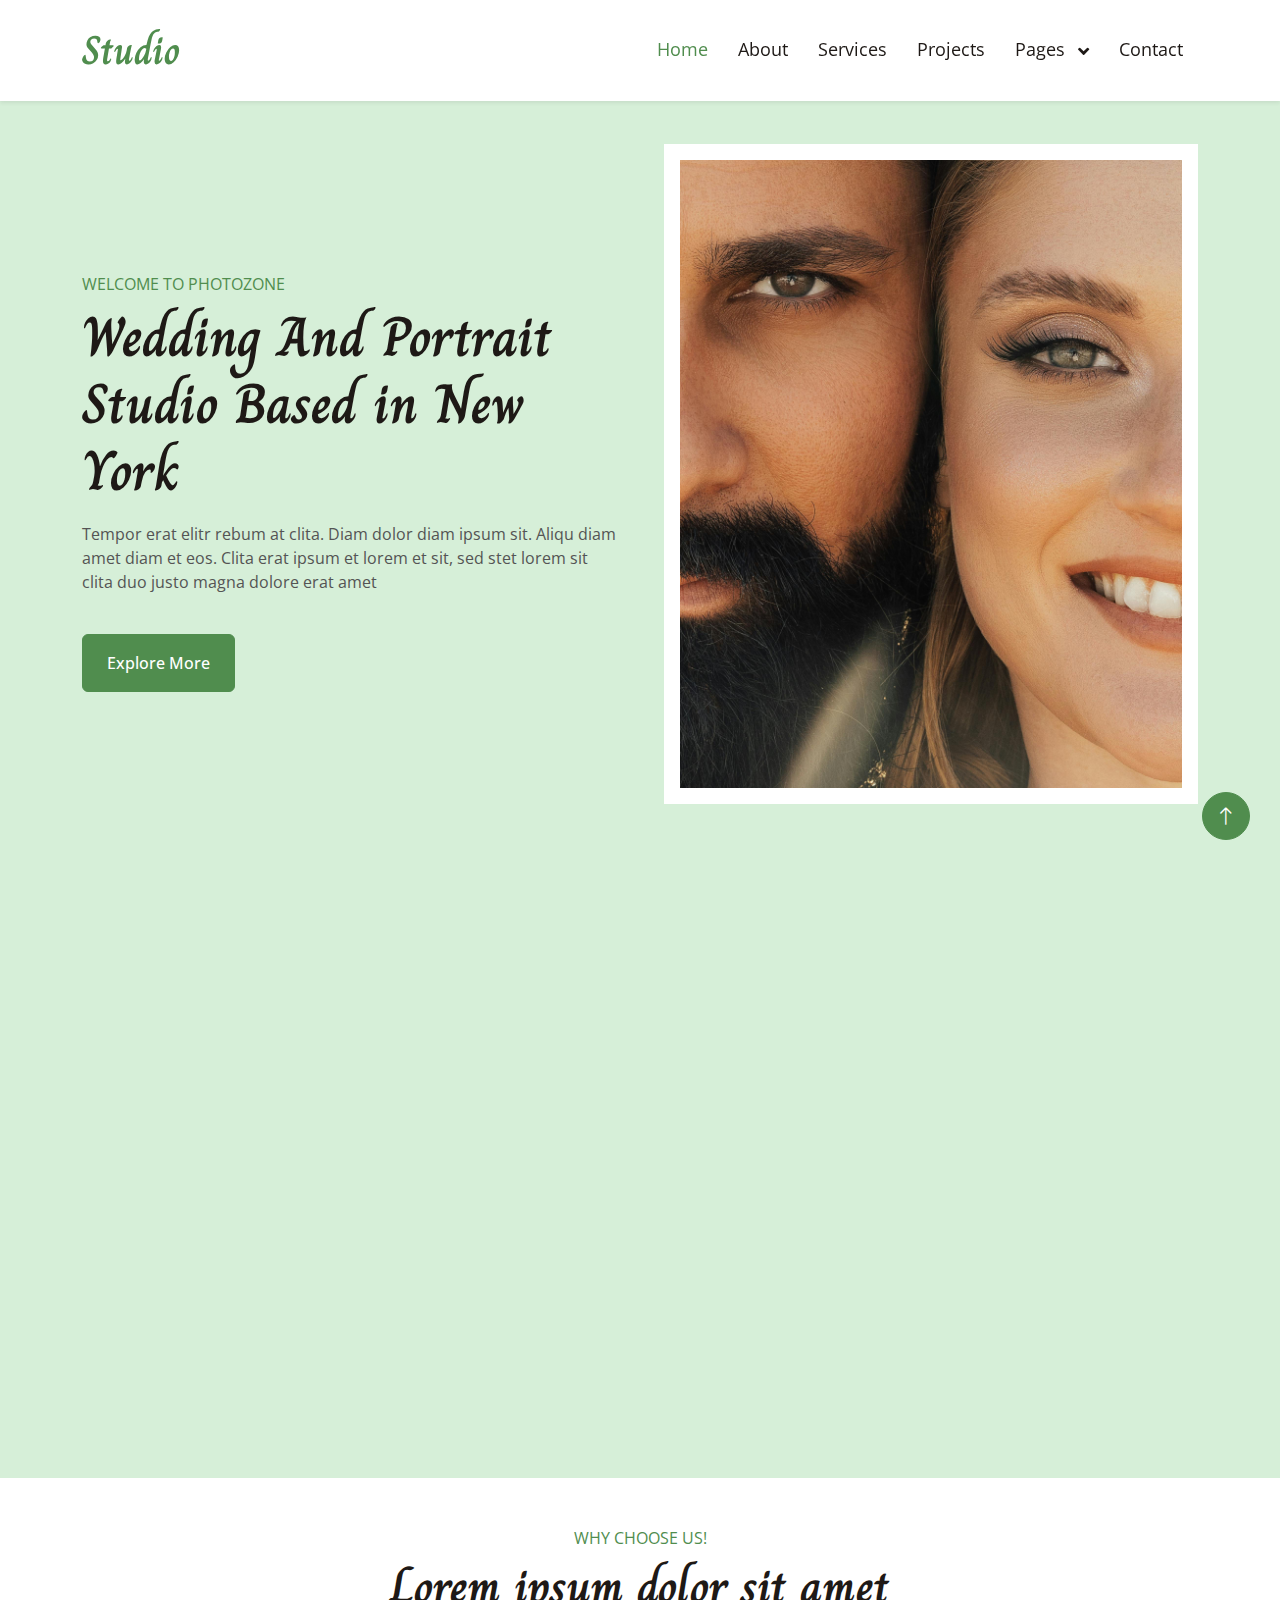
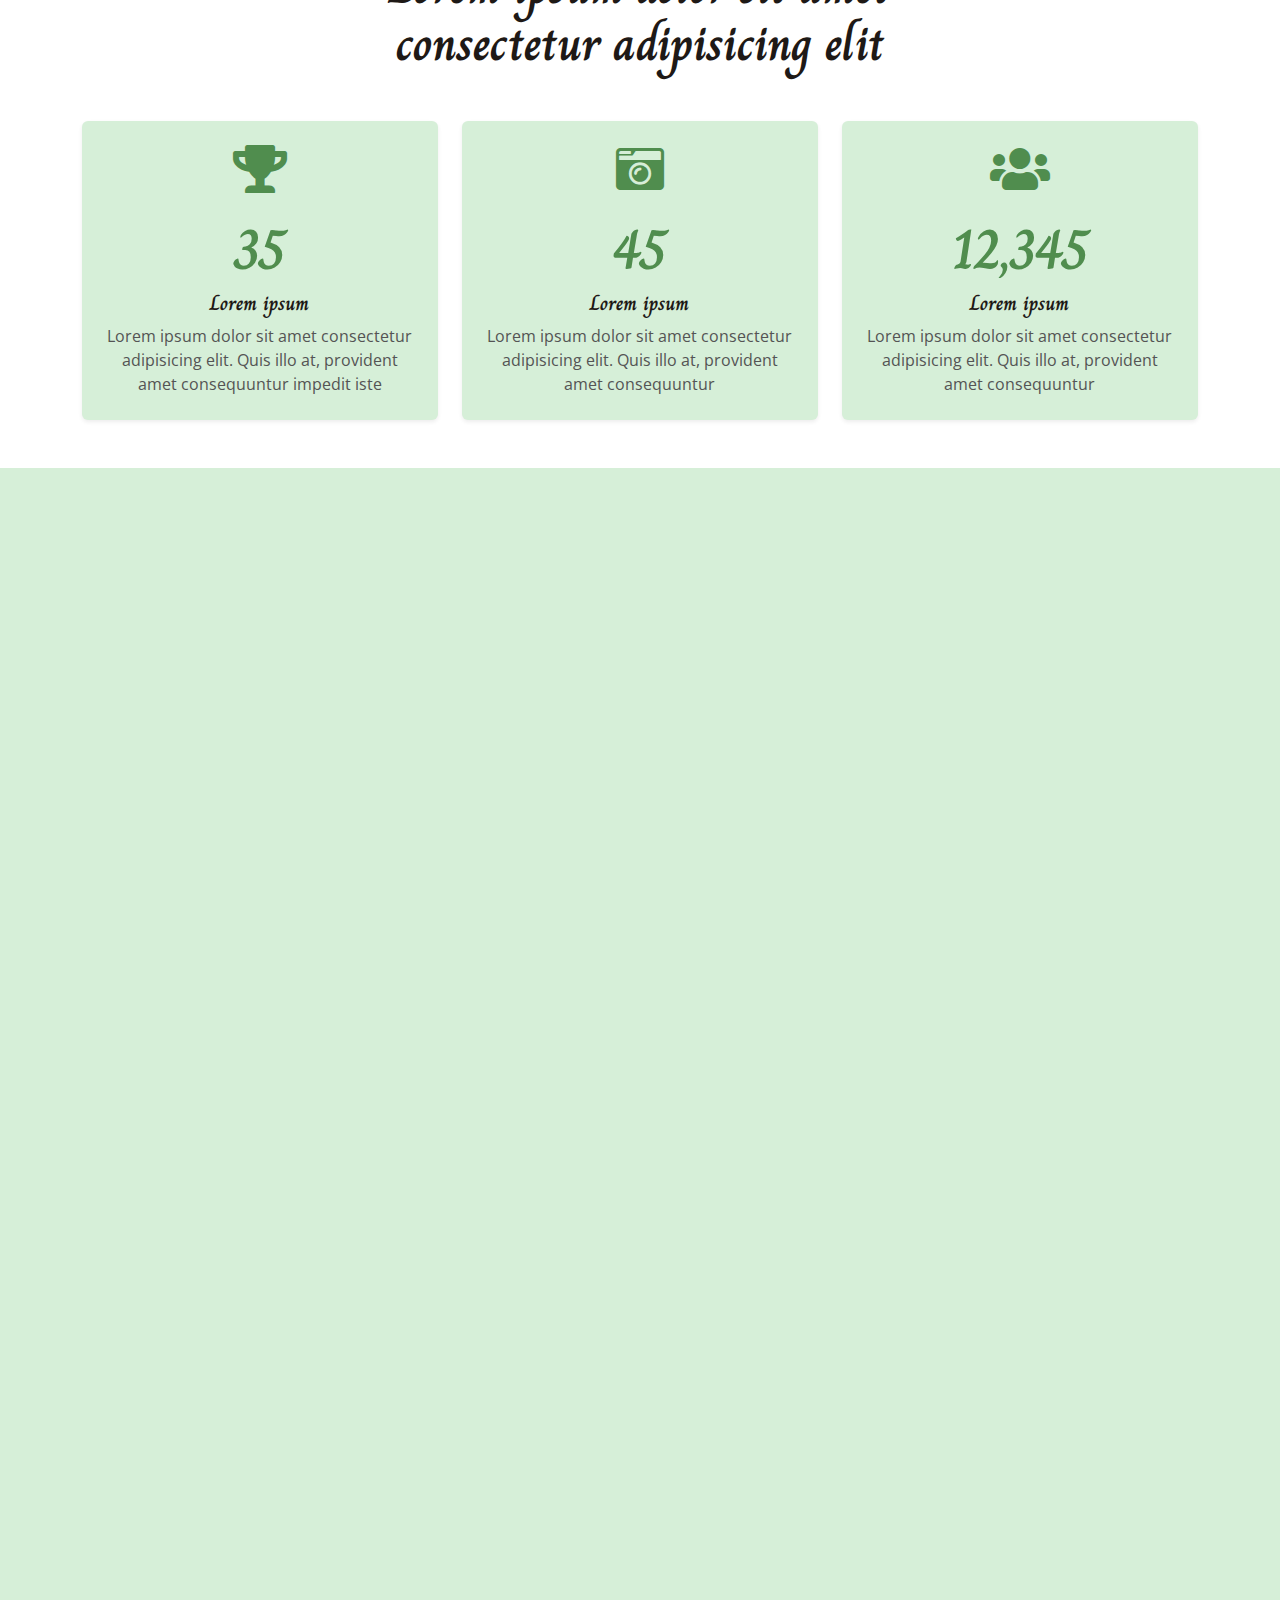
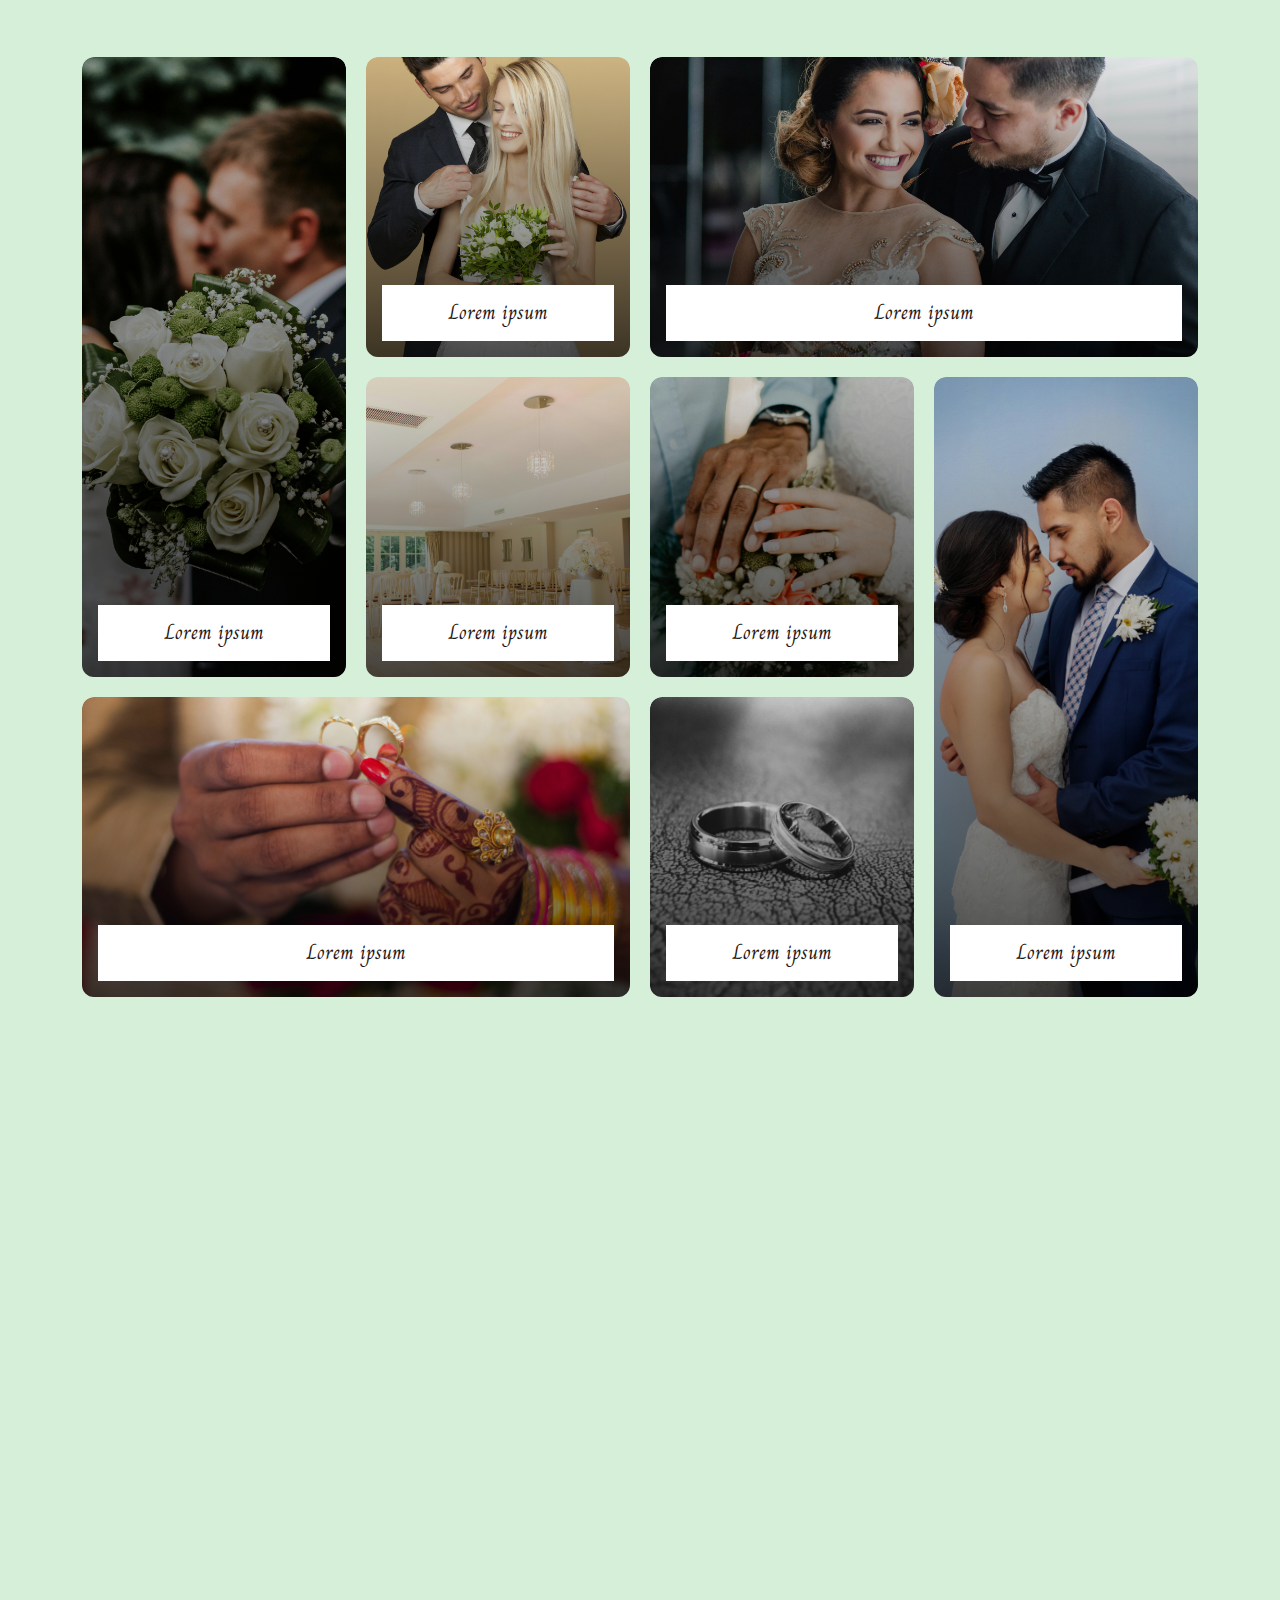
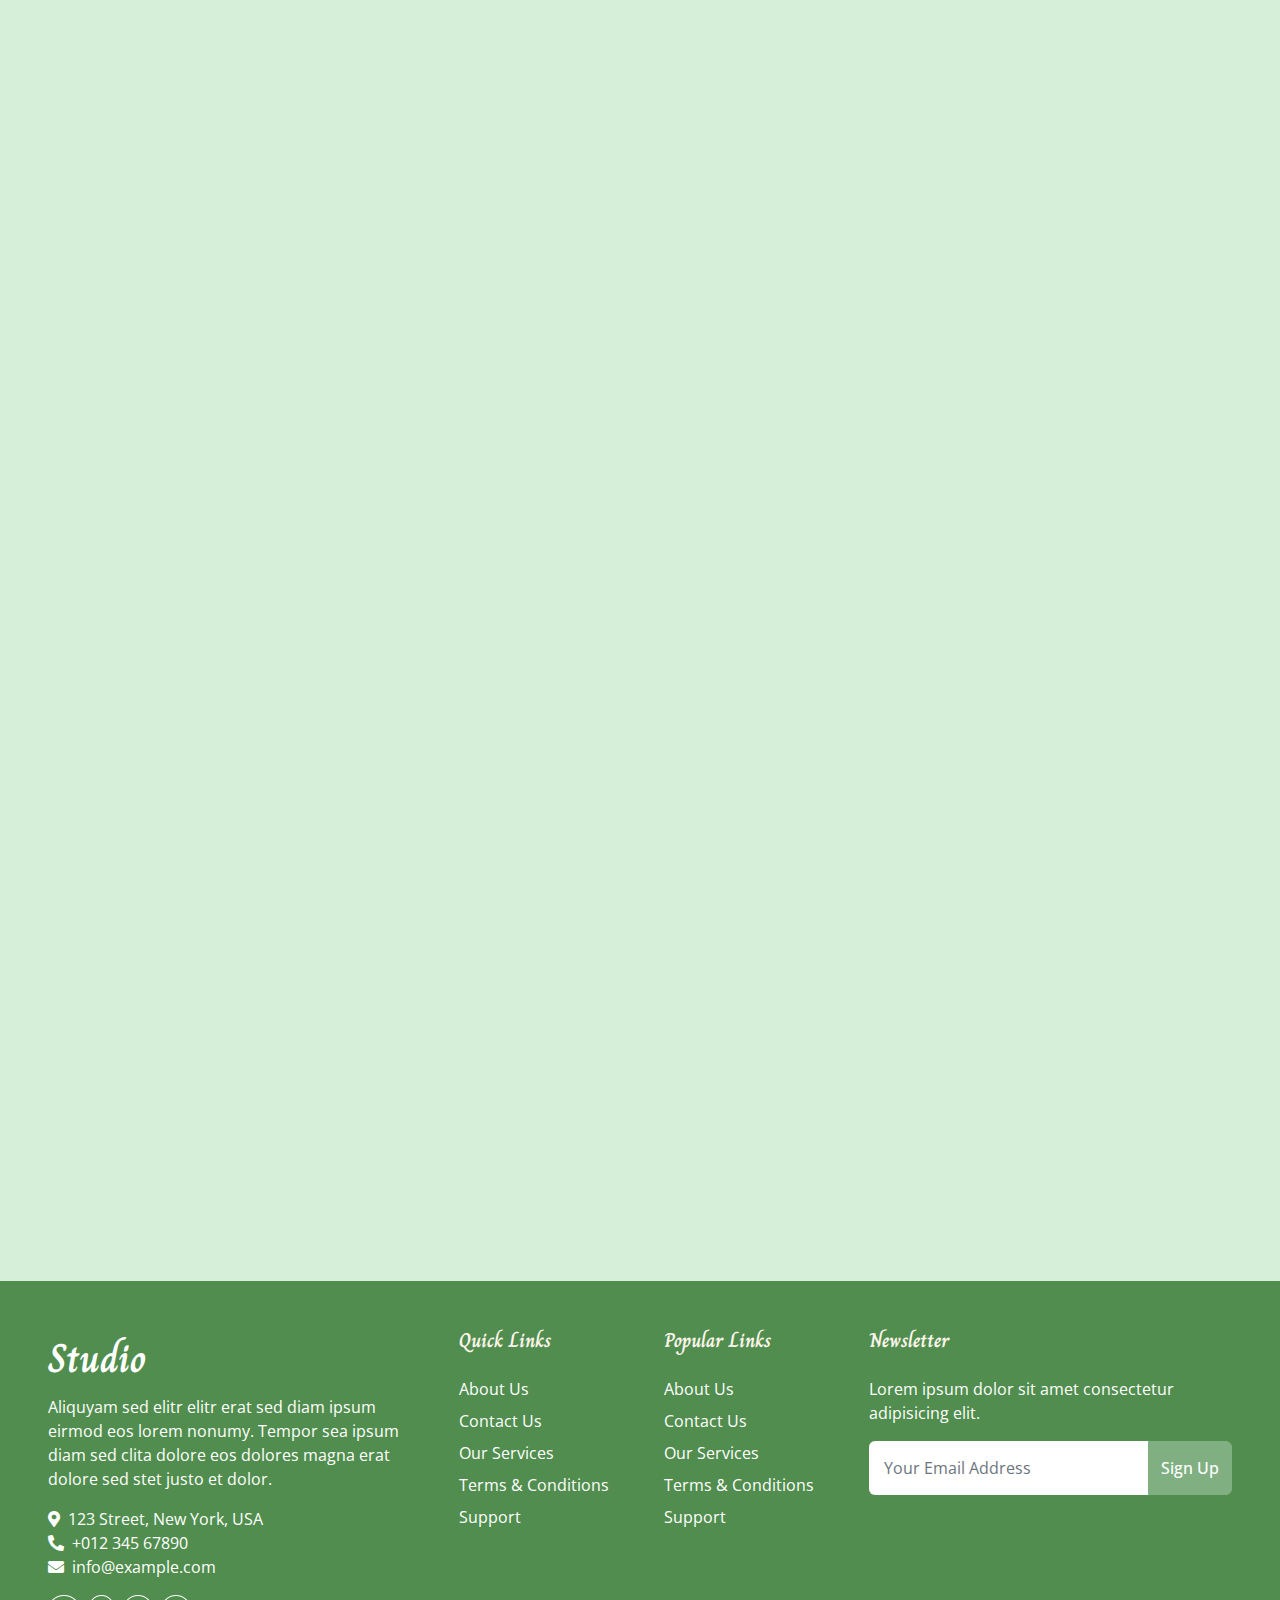
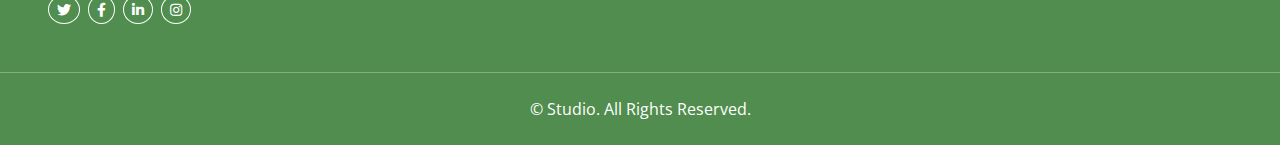
<file: index.html>
<!DOCTYPE html>
<html lang="en">

<head>
    <meta charset="utf-8">
    <title>Studio</title>
    <meta content="width=device-width, initial-scale=1.0" name="viewport">
    <meta content="" name="keywords">
    <meta content="" name="description">

    <!-- Favicon -->
    <link href="img/favicon.ico" rel="icon">

    <!-- Google Web Fonts -->
    <link rel="preconnect" href="https://fonts.googleapis.com">
    <link rel="preconnect" href="https://fonts.gstatic.com" crossorigin>
    <link
        href="https://fonts.googleapis.com/css2?family=Charm:wght@400;700&family=Open+Sans:ital,wght@0,300..800;1,300..800&display=swap"
        rel="stylesheet">

    <!-- Icon Font Stylesheet -->
    <link href="https://cdnjs.cloudflare.com/ajax/libs/font-awesome/5.10.0/css/all.min.css" rel="stylesheet">
    <link href="https://cdn.jsdelivr.net/npm/bootstrap-icons@1.4.1/font/bootstrap-icons.css" rel="stylesheet">

    <!-- Libraries Stylesheet -->
    <link href="lib/animate/animate.min.css" rel="stylesheet">
    <link href="lib/owlcarousel/assets/owl.carousel.min.css" rel="stylesheet">
    <link href="lib/lightbox/css/lightbox.min.css" rel="stylesheet">

    <!-- Customized Bootstrap Stylesheet -->
    <link href="css/bootstrap.min.css" rel="stylesheet">

    <!-- Template Stylesheet -->
    <link href="css/style.css" rel="stylesheet">
</head>

<body>
    <!-- Spinner Start -->
    <div id="spinner"
        class="show bg-white position-fixed translate-middle w-100 vh-100 top-50 start-50 d-flex align-items-center justify-content-center">
        <div class="spinner-grow text-primary" role="status"></div>
    </div>
    <!-- Spinner End -->


    <!-- Navbar Start -->
    <nav class="navbar navbar-expand-lg navbar-light bg-white fixed-top shadow-sm px-4 py-3 wow fadeIn"
        data-wow-delay="0.1s" style="visibility: visible; animation-delay: 0.1s; animation-name: fadeIn;">
        <div class="container">
            <!-- Brand -->
            <a href="index.html" class="navbar-brand">
                <h1 class="text-primary mb-0">Studio</h1>
            </a>

            <!-- Toggler for mobile view -->
            <button class="navbar-toggler" type="button" data-bs-toggle="collapse" data-bs-target="#navbarCollapse"
                aria-controls="navbarCollapse" aria-expanded="false" aria-label="Toggle navigation">
                <span class="navbar-toggler-icon"></span>
            </button>

            <!-- Navbar links -->
            <div class="collapse navbar-collapse" id="navbarCollapse">
                <ul class="navbar-nav ms-auto mb-2 mb-lg-0">
                    <li class="nav-item"><a href="index.html" class="nav-link active">Home</a></li>
                    <li class="nav-item"><a href="about.html" class="nav-link">About</a></li>
                    <li class="nav-item"><a href="service.html" class="nav-link">Services</a></li>
                    <li class="nav-item"><a href="project.html" class="nav-link">Projects</a></li>
                    <li class="nav-item dropdown">
                        <a class="nav-link dropdown-toggle" href="#" id="pagesDropdown" role="button"
                            data-bs-toggle="dropdown" aria-expanded="false">
                            Pages
                        </a>
                        <ul class="dropdown-menu border-0 shadow-sm" aria-labelledby="pagesDropdown">
                            <li><a class="dropdown-item" href="feature.html">Features</a></li>
                            <li><a class="dropdown-item" href="team.html">Our Team</a></li>
                            <li><a class="dropdown-item" href="testimonial.html">Testimonial</a></li>
                            <li><a class="dropdown-item" href="404.html">404 Page</a></li>
                        </ul>
                    </li>
                    <li class="nav-item"><a href="contact.html" class="nav-link">Contact</a></li>
                </ul>
            </div>
        </div>
    </nav>
    <!-- Navbar End -->


    <!-- Header Start -->
    <div class="hero-header bg-light pt-5 mt-5">
        <div class="container py-5">
            <div class="row g-5 align-items-center">
                <div class="col-lg-6">
                    <p class="text-primary text-uppercase mb-2 animated slideInDown">Welcome To Photozone</p>
                    <h1 class="display-4 mb-3 animated slideInDown">Wedding And Portrait Studio Based in New York</h1>
                    <p class="animated slideInDown">Tempor erat elitr rebum at clita. Diam dolor diam ipsum sit. Aliqu
                        diam amet diam et eos. Clita erat ipsum et lorem et sit, sed stet lorem sit clita duo justo
                        magna dolore erat amet</p>
                    <div class="d-flex align-items-center pt-4 animated slideInDown">
                        <a href="" class="btn btn-primary py-3 px-4 me-5">Explore More</a>
                    </div>
                </div>
                <div class="col-lg-6 animated fadeIn">
                    <div class="text-end max-auto">
                        <img class="img-fluid bg-white p-3 w-100 mb-3" src="img/hero-1.jpg" alt="">
                    </div>
                </div>
            </div>
        </div>
        <!-- Header End -->


        <!-- About Start -->
        <div class="container-xxl py-5">
            <div class="container">
                <div class="row g-5">
                    <div class="col-lg-6 wow fadeInUp" data-wow-delay="0.1s">
                        <div class="row g-3 img-twice position-relative h-100">
                            <div class="col-6">
                                <img class="img-fluid bg-light p-3" src="img/about-1.jpg" alt="">
                            </div>
                            <div class="col-6 align-self-end">
                                <img class="img-fluid bg-light p-3" src="img/about-2.jpg" alt="">
                            </div>
                        </div>
                    </div>
                    <div class="col-lg-6 wow fadeInUp" data-wow-delay="0.5s">
                        <div class="h-100">
                            <p class="text-primary text-uppercase mb-2">About Us</p>
                            <h1 class="display-6 mb-4">Lorem ipsum dolor sit amet consectetur adipisicing elit. Eveniet
                                odit
                                maxime </h1>
                            <p>Tempor erat elitr rebum at clita. Diam dolor diam ipsum sit. Aliqu diam amet diam et eos.
                                Clita erat ipsum et lorem et sit, sed stet lorem sit clita duo justo magna dolore erat
                                amet
                            </p>
                            <p>Tempor erat elitr rebum at clita. Diam dolor diam ipsum sit. Aliqu diam amet diam et eos.
                                Clita erat ipsum et lorem et sit, sed stet lorem sit clita duo justo magna dolore erat
                                amet
                            </p>
                            <div class="row g-2 mb-4">
                                <div class="col-sm-6">
                                    <i class="fa fa-check text-primary me-3"></i>Quality Products
                                </div>
                                <div class="col-sm-6">
                                    <i class="fa fa-check text-primary me-3"></i>Custom Products
                                </div>
                                <div class="col-sm-6">
                                    <i class="fa fa-check text-primary me-3"></i>Online Order
                                </div>
                                <div class="col-sm-6">
                                    <i class="fa fa-check text-primary me-3"></i>Home Delivery
                                </div>
                            </div>
                            <a class="btn btn-primary py-3 px-5" href="">Read More</a>
                        </div>
                    </div>
                </div>
            </div>
        </div>
        <!-- About End -->


        <!-- Facts Start -->
        <div class="container-xxl py-5 bg-white">
            <div class="container">
                <!-- Section Header -->
                <div class="text-center mx-auto mb-5" style="max-width: 600px;">
                    <p class="text-primary text-uppercase mb-2">Why Choose Us!</p>
                    <h1 class="display-5 fw-bold">Lorem ipsum dolor sit amet consectetur adipisicing elit</h1>
                </div>

                <!-- Features Grid -->
                <div class="row g-4">
                    <!-- Feature 1 -->
                    <div class="col-lg-4 col-md-6">
                        <div class="bg-light rounded shadow-sm text-center p-4 h-100">
                            <div class="mb-4">
                                <i class="fa fa-trophy fa-3x text-primary"></i>
                            </div>
                            <h2 class="text-primary display-4">35</h2>
                            <h5 class="mb-2">Lorem ipsum</h5>
                            <p class="mb-0">Lorem ipsum dolor sit amet consectetur adipisicing elit. Quis illo at,
                                provident
                                amet consequuntur impedit iste </p>
                        </div>
                    </div>

                    <!-- Feature 2 -->
                    <div class="col-lg-4 col-md-6">
                        <div class="bg-light rounded shadow-sm text-center p-4 h-100">
                            <div class="mb-4">
                                <i class="fa fa-camera-retro fa-3x text-primary"></i>
                            </div>
                            <h2 class="text-primary display-4">45</h2>
                            <h5 class="mb-2">Lorem ipsum</h5>
                            <p class="mb-0">Lorem ipsum dolor sit amet consectetur adipisicing elit. Quis illo at,
                                provident
                                amet consequuntur</p>
                        </div>
                    </div>

                    <!-- Feature 3 -->
                    <div class="col-lg-4 col-md-6 mx-md-auto">
                        <div class="bg-light rounded shadow-sm text-center p-4 h-100">
                            <div class="mb-4">
                                <i class="fa fa-users fa-3x text-primary"></i>
                            </div>
                            <h2 class="text-primary display-4">12,345</h2>
                            <h5 class="mb-2">Lorem ipsum</h5>
                            <p class="mb-0">Lorem ipsum dolor sit amet consectetur adipisicing elit. Quis illo at,
                                provident
                                amet consequuntur </p>
                        </div>
                    </div>
                </div>
            </div>
        </div>
        <!-- Facts End -->


        <!-- Service Start -->
        <div class="container-xxl bg-light py-5 my-5">
            <div class="container py-5">
                <div class="text-center mx-auto mb-5 wow fadeInUp" data-wow-delay="0.1s" style="max-width: 500px;">
                    <p class="text-primary text-uppercase mb-2">Our Services</p>
                    <h1 class="display-6 mb-4">Lorem ipsum dolor sit amet consectetur adipisicing</h1>
                </div>
                <div class="row g-3">
                    <div class="col-lg-3 col-md-6 wow fadeInUp" data-wow-delay="0.1s">
                        <div class="service-item d-flex flex-column bg-white p-3 pb-0">
                            <div class="position-relative">
                                <img class="img-fluid" src="img/service-1.jpg" alt="">
                                <div class="service-overlay">
                                    <a class="btn btn-lg-square btn-outline-light rounded-circle" href=""><i
                                            class="fa fa-link text-primary"></i></a>
                                </div>
                            </div>
                            <div class="text-center p-4">
                                <h4>Lorem ipsum dolor</h4>
                            </div>
                        </div>
                    </div>
                    <div class="col-lg-3 col-md-6 pt-lg-5 wow fadeInUp" data-wow-delay="0.3s">
                        <div class="service-item d-flex flex-column bg-white p-3 pb-0">
                            <div class="position-relative">
                                <img class="img-fluid" src="img/service-2.jpg" alt="">
                                <div class="service-overlay">
                                    <a class="btn btn-lg-square btn-outline-light rounded-circle" href=""><i
                                            class="fa fa-link text-primary"></i></a>
                                </div>
                            </div>
                            <div class="text-center p-4">
                                <h4>Lorem ipsum dolor</h4>
                            </div>
                        </div>
                    </div>
                    <div class="col-lg-3 col-md-6 wow fadeInUp" data-wow-delay="0.5s">
                        <div class="service-item d-flex flex-column bg-white p-3 pb-0">
                            <div class="position-relative">
                                <img class="img-fluid" src="img/service-3.jpg" alt="">
                                <div class="service-overlay">
                                    <a class="btn btn-lg-square btn-outline-light rounded-circle" href=""><i
                                            class="fa fa-link text-primary"></i></a>
                                </div>
                            </div>
                            <div class="text-center p-4">
                                <h4>Lorem ipsum dolor</h4>
                            </div>
                        </div>
                    </div>
                    <div class="col-lg-3 col-md-6 pt-lg-5 wow fadeInUp" data-wow-delay="0.7s">
                        <div class="service-item d-flex flex-column bg-white p-3 pb-0">
                            <div class="position-relative">
                                <img class="img-fluid" src="img/service-4.jpg" alt="">
                                <div class="service-overlay">
                                    <a class="btn btn-lg-square btn-outline-light rounded-circle" href=""><i
                                            class="fa fa-link text-primary"></i></a>
                                </div>
                            </div>
                            <div class="text-center p-4">
                                <h4>Lorem ipsum dolor</h4>
                            </div>
                        </div>
                    </div>
                </div>
            </div>
        </div>
        <!-- Service End -->


        <!-- Project Start -->
        <div class="container-xxl py-5 ">
            <div class="container">
                <div class="text-center mx-auto mb-5 wow fadeInUp" data-wow-delay="0.1s" style="max-width: 600px;">
                    <p class="text-primary text-uppercase mb-2">Our Works</p>
                    <h1 class="display-6">Lorem ipsum, dolor sit amet consectetur</h1>
                </div>

                <div class="modern-gallery">
                    <!-- Image Card -->
                    <div class="gallery-item tall">
                        <img src="img/project-1.jpg" alt="Wedding" />
                        <div class="overlay">
                            <h5>Lorem ipsum</h5>
                        </div>
                    </div>
                    <div class="gallery-item">
                        <img src="img/project-2.jpg" alt="Portrait" />
                        <div class="overlay">
                            <h5>Lorem ipsum</h5>
                        </div>
                    </div>
                    <div class="gallery-item wide">
                        <img src="img/project-3.jpg" alt="Memory" />
                        <div class="overlay">
                            <h5>Lorem ipsum</h5>
                        </div>
                    </div>
                    <div class="gallery-item">
                        <img src="img/project-4.jpg" alt="Fashion" />
                        <div class="overlay">
                            <h5>Lorem ipsum</h5>
                        </div>
                    </div>
                    <div class="gallery-item">
                        <img src="img/project-5.jpg" alt="Memory" />
                        <div class="overlay">
                            <h5>Lorem ipsum</h5>
                        </div>
                    </div>
                    <div class="gallery-item tall">
                        <img src="img/project-6.jpg" alt="Travel" />
                        <div class="overlay">
                            <h5>Lorem ipsum</h5>
                        </div>
                    </div>
                    <div class="gallery-item wide">
                        <img src="img/project-7.jpg" alt="Wedding" />
                        <div class="overlay">
                            <h5>Lorem ipsum</h5>
                        </div>
                    </div>
                    <div class="gallery-item">
                        <img src="img/project-8.jpg" alt="Portrait" />
                        <div class="overlay">
                            <h5>Lorem ipsum</h5>
                        </div>
                    </div>
                </div>
            </div>
        </div>
        <!-- Project End -->


        <!-- Team Start -->
        <div class="container-xxl px-0 py-5">
            <div class="text-center mx-auto mb-5 wow fadeInUp" data-wow-delay="0.1s" style="max-width: 500px;">
                <p class="text-primary text-uppercase mb-2">Our Team</p>
                <h1 class="display-6 mb-0">Lorem ipsum dolor sit amet consectetur</h1>
            </div>
            <div class="row g-0">
                <div class="col-lg-6 wow fadeIn" data-wow-delay="0.1s">
                    <div class="row g-0 flex-sm-row">
                        <div class="col-sm-6">
                            <div class="team-img position-relative">
                                <img class="img-fluid" src="img/team-1.jpg" alt="">
                            </div>
                        </div>
                        <div class="col-sm-6">
                            <div class="h-100 p-5 d-flex flex-column justify-content-between">
                                <div class="mb-3">
                                    <h4>Lorem ipsum</h4>
                                    <span>Photographer</span>
                                </div>
                                <p>Aliqu diam amet diam et eos. Clita erat ipsum et lorem et sit, sed stet lorem sit
                                    clita
                                    duo</p>
                                <div class="d-flex">
                                    <a class="btn btn-square btn-outline-primary rounded-circle me-2" href=""><i
                                            class="fab fa-facebook-f"></i></a>
                                    <a class="btn btn-square btn-outline-primary rounded-circle me-2" href=""><i
                                            class="fab fa-twitter"></i></a>
                                    <a class="btn btn-square btn-outline-primary rounded-circle me-2" href=""><i
                                            class="fab fa-instagram"></i></a>
                                </div>
                            </div>
                        </div>
                    </div>
                </div>
                <div class="col-lg-6 wow fadeIn" data-wow-delay="0.3s">
                    <div class="row g-0 flex-sm-row-reverse flex-lg-row">
                        <div class="col-sm-6">
                            <div class="team-img position-relative">
                                <img class="img-fluid" src="img/team-2.jpg" alt="">
                            </div>
                        </div>
                        <div class="col-sm-6">
                            <div class="h-100 p-5 d-flex flex-column justify-content-between">
                                <div class="mb-3">
                                    <h4>Lorem ipsum</h4>
                                    <span>Videographer</span>
                                </div>
                                <p>Aliqu diam amet diam et eos. Clita erat ipsum et lorem et sit, sed stet lorem sit
                                    clita
                                    duo</p>
                                <div class="d-flex">
                                    <a class="btn btn-square btn-outline-primary rounded-circle me-2" href=""><i
                                            class="fab fa-facebook-f"></i></a>
                                    <a class="btn btn-square btn-outline-primary rounded-circle me-2" href=""><i
                                            class="fab fa-twitter"></i></a>
                                    <a class="btn btn-square btn-outline-primary rounded-circle me-2" href=""><i
                                            class="fab fa-instagram"></i></a>
                                </div>
                            </div>
                        </div>
                    </div>
                </div>
                <div class="col-lg-6 wow fadeIn" data-wow-delay="0.1s">
                    <div class="row g-0 flex-lg-row-reverse">
                        <div class="col-sm-6">
                            <div class="team-img position-relative">
                                <img class="img-fluid" src="img/team-3.jpg" alt="">
                            </div>
                        </div>
                        <div class="col-sm-6">
                            <div class="h-100 p-5 d-flex flex-column justify-content-between">
                                <div class="mb-3">
                                    <h4>Lorem ipsum</h4>
                                    <span>Retoucher</span>
                                </div>
                                <p>Aliqu diam amet diam et eos. Clita erat ipsum et lorem et sit, sed stet lorem sit
                                    clita
                                    duo</p>
                                <div class="d-flex">
                                    <a class="btn btn-square btn-outline-primary rounded-circle me-2" href=""><i
                                            class="fab fa-facebook-f"></i></a>
                                    <a class="btn btn-square btn-outline-primary rounded-circle me-2" href=""><i
                                            class="fab fa-twitter"></i></a>
                                    <a class="btn btn-square btn-outline-primary rounded-circle me-2" href=""><i
                                            class="fab fa-instagram"></i></a>
                                </div>
                            </div>
                        </div>
                    </div>
                </div>
                <div class="col-lg-6 wow fadeIn" data-wow-delay="0.3s">
                    <div class="row g-0 flex-sm-row-reverse">
                        <div class="col-sm-6">
                            <div class="team-img position-relative">
                                <img class="img-fluid" src="img/team-4.jpg" alt="">
                            </div>
                        </div>
                        <div class="col-sm-6">
                            <div class="h-100 p-5 d-flex flex-column justify-content-between">
                                <div class="mb-3">
                                    <h4>Lorem ipsum</h4>
                                    <span>Editor</span>
                                </div>
                                <p>Aliqu diam amet diam et eos. Clita erat ipsum et lorem et sit, sed stet lorem sit
                                    clita
                                    duo</p>
                                <div class="d-flex">
                                    <a class="btn btn-square btn-outline-primary rounded-circle me-2" href=""><i
                                            class="fab fa-facebook-f"></i></a>
                                    <a class="btn btn-square btn-outline-primary rounded-circle me-2" href=""><i
                                            class="fab fa-twitter"></i></a>
                                    <a class="btn btn-square btn-outline-primary rounded-circle me-2" href=""><i
                                            class="fab fa-instagram"></i></a>
                                </div>
                            </div>
                        </div>
                    </div>
                </div>
            </div>
        </div>
        <!-- Team End -->


        <!-- Testimonial Start -->
        <div class="container-xxl py-5">
            <div class="container">
                <div class="text-center mx-auto mb-5 wow fadeInUp" data-wow-delay="0.1s" style="max-width: 500px;">
                    <p class="text-primary text-uppercase mb-2">Client's Review</p>
                    <h1 class="display-6 mb-0">Lorem ipsum dolor sit amet, consectetur adipisicing elit.</h1>
                </div>
                <div class="owl-carousel testimonial-carousel wow fadeInUp" data-wow-delay="0.1s">
                    <div class="testimonial-item bg-white p-4">
                        <div class="d-flex align-items-center mb-4">
                            <img class="flex-shrink-0 rounded-circle border p-1" src="img/testimonial-1.jpg" alt="">
                            <div class="ms-4">
                                <h5 class="mb-1">Client Name</h5>
                                <span>Profession</span>
                            </div>
                        </div>
                        <p class="mb-0">Tempor erat elitr rebum at clita. Diam dolor diam ipsum sit diam amet diam et
                            eos.
                            Clita erat ipsum et lorem et sit.</p>
                    </div>
                    <div class="testimonial-item bg-white p-4">
                        <div class="d-flex align-items-center mb-4">
                            <img class="flex-shrink-0 rounded-circle border p-1" src="img/testimonial-2.jpg" alt="">
                            <div class="ms-4">
                                <h5 class="mb-1">Client Name</h5>
                                <span>Profession</span>
                            </div>
                        </div>
                        <p class="mb-0">Tempor erat elitr rebum at clita. Diam dolor diam ipsum sit diam amet diam et
                            eos.
                            Clita erat ipsum et lorem et sit.</p>
                    </div>
                    <div class="testimonial-item bg-white p-4">
                        <div class="d-flex align-items-center mb-4">
                            <img class="flex-shrink-0 rounded-circle border p-1" src="img/testimonial-3.jpg" alt="">
                            <div class="ms-4">
                                <h5 class="mb-1">Client Name</h5>
                                <span>Profession</span>
                            </div>
                        </div>
                        <p class="mb-0">Tempor erat elitr rebum at clita. Diam dolor diam ipsum sit diam amet diam et
                            eos.
                            Clita erat ipsum et lorem et sit.</p>
                    </div>
                    <div class="testimonial-item bg-white p-4">
                        <div class="d-flex align-items-center mb-4">
                            <img class="flex-shrink-0 rounded-circle border p-1" src="img/testimonial-4.jpg" alt="">
                            <div class="ms-4">
                                <h5 class="mb-1">Client Name</h5>
                                <span>Profession</span>
                            </div>
                        </div>
                        <p class="mb-0">Tempor erat elitr rebum at clita. Diam dolor diam ipsum sit diam amet diam et
                            eos.
                            Clita erat ipsum et lorem et sit.</p>
                    </div>
                </div>
            </div>
        </div>
        <!-- Testimonial End -->


        <!-- Footer Start -->
        <footer class="container-fluid bg-dark text-white mt-5 py-5 px-4 px-lg-5 position-relative">
            <div class="row g-5">
                <!-- Brand & About Section -->
                <div class="col-lg-4">
                    <a href="index.html" class="navbar-brand" style="display: block;">
                        <h1 class="display-6 text-white ">Studio</h1>
                    </a>
                    <p class="mb-3">Aliquyam sed elitr elitr erat sed diam ipsum eirmod eos lorem nonumy. Tempor sea
                        ipsum
                        diam sed clita dolore eos dolores magna erat dolore sed stet justo et dolor.</p>
                    <ul class="list-unstyled">
                        <li><i class="fa fa-map-marker-alt me-2"></i>123 Street, New York, USA</li>
                        <li><i class="fa fa-phone-alt me-2"></i>+012 345 67890</li>
                        <li><i class="fa fa-envelope me-2"></i>info@example.com</li>
                    </ul>
                    <div class="d-flex mt-3">
                        <a class="btn btn-outline-primary btn-sm rounded-circle me-2" href="#"><i
                                class="fab fa-twitter"></i></a>
                        <a class="btn btn-outline-primary btn-sm rounded-circle me-2" href="#"><i
                                class="fab fa-facebook-f"></i></a>
                        <a class="btn btn-outline-primary btn-sm rounded-circle me-2" href="#"><i
                                class="fab fa-linkedin-in"></i></a>
                        <a class="btn btn-outline-primary btn-sm rounded-circle" href="#"><i
                                class="fab fa-instagram"></i></a>
                    </div>
                </div>

                <!-- Useful Links -->
                <div class="col-lg-2 col-sm-6">
                    <h5 class="text-light mb-4">Quick Links</h5>
                    <ul class="list-unstyled">
                        <li><a class="text-white text-decoration-none d-block mb-2" href="#">About Us</a></li>
                        <li><a class="text-white text-decoration-none d-block mb-2" href="#">Contact Us</a></li>
                        <li><a class="text-white text-decoration-none d-block mb-2" href="#">Our Services</a></li>
                        <li><a class="text-white text-decoration-none d-block mb-2" href="#">Terms & Conditions</a></li>
                        <li><a class="text-white text-decoration-none d-block" href="#">Support</a></li>
                    </ul>
                </div>

                <!-- Popular Links -->
                <div class="col-lg-2 col-sm-6">
                    <h5 class="text-light mb-4">Popular Links</h5>
                    <ul class="list-unstyled">
                        <li><a class="text-white text-decoration-none d-block mb-2" href="#">About Us</a></li>
                        <li><a class="text-white text-decoration-none d-block mb-2" href="#">Contact Us</a></li>
                        <li><a class="text-white text-decoration-none d-block mb-2" href="#">Our Services</a></li>
                        <li><a class="text-white text-decoration-none d-block mb-2" href="#">Terms & Conditions</a></li>
                        <li><a class="text-white text-decoration-none d-block" href="#">Support</a></li>
                    </ul>
                </div>

                <!-- Newsletter -->
                <div class="col-lg-4">
                    <h5 class="text-light mb-4">Newsletter</h5>
                    <p>Lorem ipsum dolor sit amet consectetur adipisicing elit.</p>
                    <form class="input-group">
                        <input type="email" class="form-control border-0 bg-white text-white"
                            placeholder="Your Email Address" style="padding: 15px;">
                        <button class="btn btn-primary" style="background-color: #80AF81; border-color: #80AF81;">Sign
                            Up</button>
                    </form>
                </div>
            </div>
        </footer>
        <!-- Footer End -->


        <!-- Copyright Start -->
        <div class="container-fluid bg-dark text-white border-top border-secondary px-0">
            <div class="d-flex flex-column flex-md-row justify-content-center">
                <div class="py-4 px-5 text-center text-md-start">
                    <p class="mb-0">&copy; <a class="text-white" href="#">Studio</a>. All Rights Reserved.</p>
                </div>
            </div>
        </div>
        <!-- Copyright End -->


        <!-- Back to Top -->
        <a href="#" class="btn btn-lg btn-primary btn-lg-square rounded-circle back-to-top"><i
                class="bi bi-arrow-up"></i></a>


        <!-- JavaScript Libraries -->
        <script src="https://code.jquery.com/jquery-3.4.1.min.js"></script>
        <script src="https://cdn.jsdelivr.net/npm/bootstrap@5.0.0/dist/js/bootstrap.bundle.min.js"></script>
        <script src="lib/wow/wow.min.js"></script>
        <script src="lib/easing/easing.min.js"></script>
        <script src="lib/waypoints/waypoints.min.js"></script>
        <script src="lib/counterup/counterup.min.js"></script>
        <script src="lib/owlcarousel/owl.carousel.min.js"></script>
        <script src="lib/lightbox/js/lightbox.min.js"></script>

        <!-- Template Javascript -->
        <script src="js/main.js"></script>
</body>

</html>
</file>
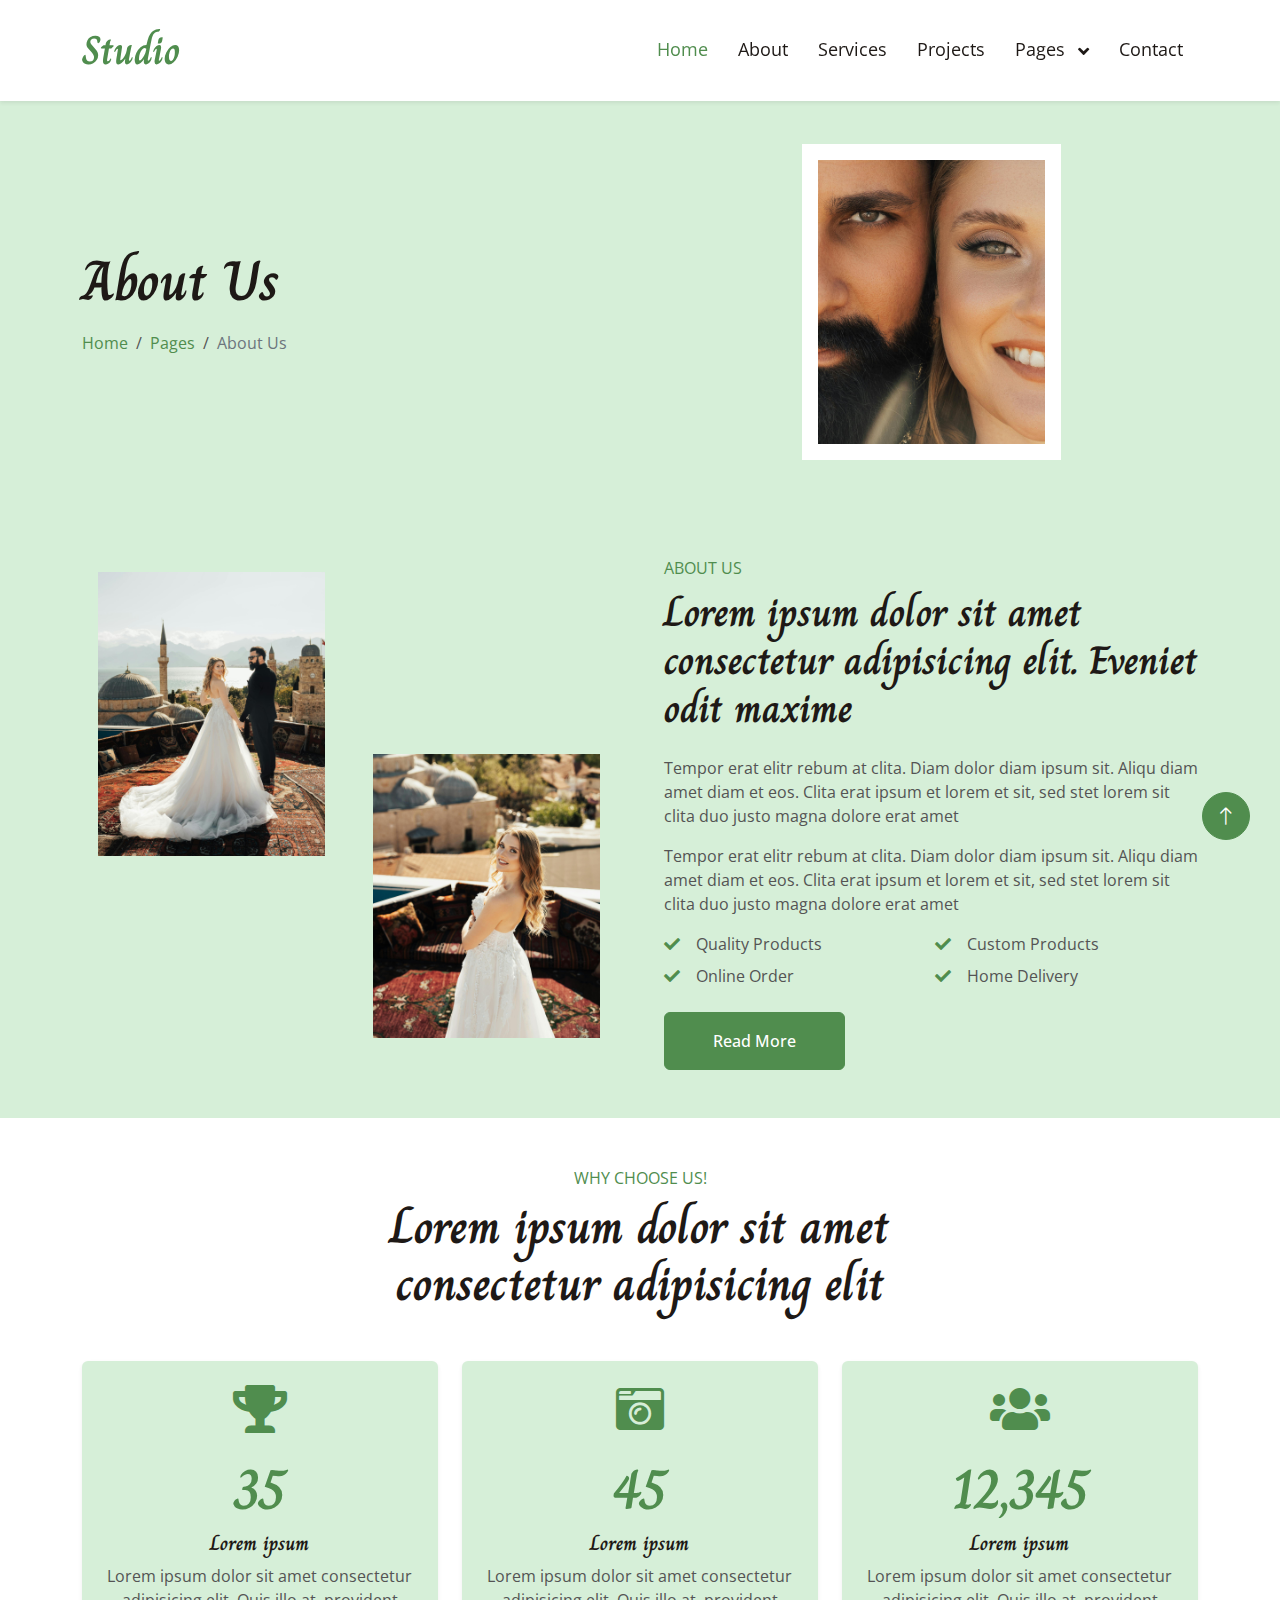
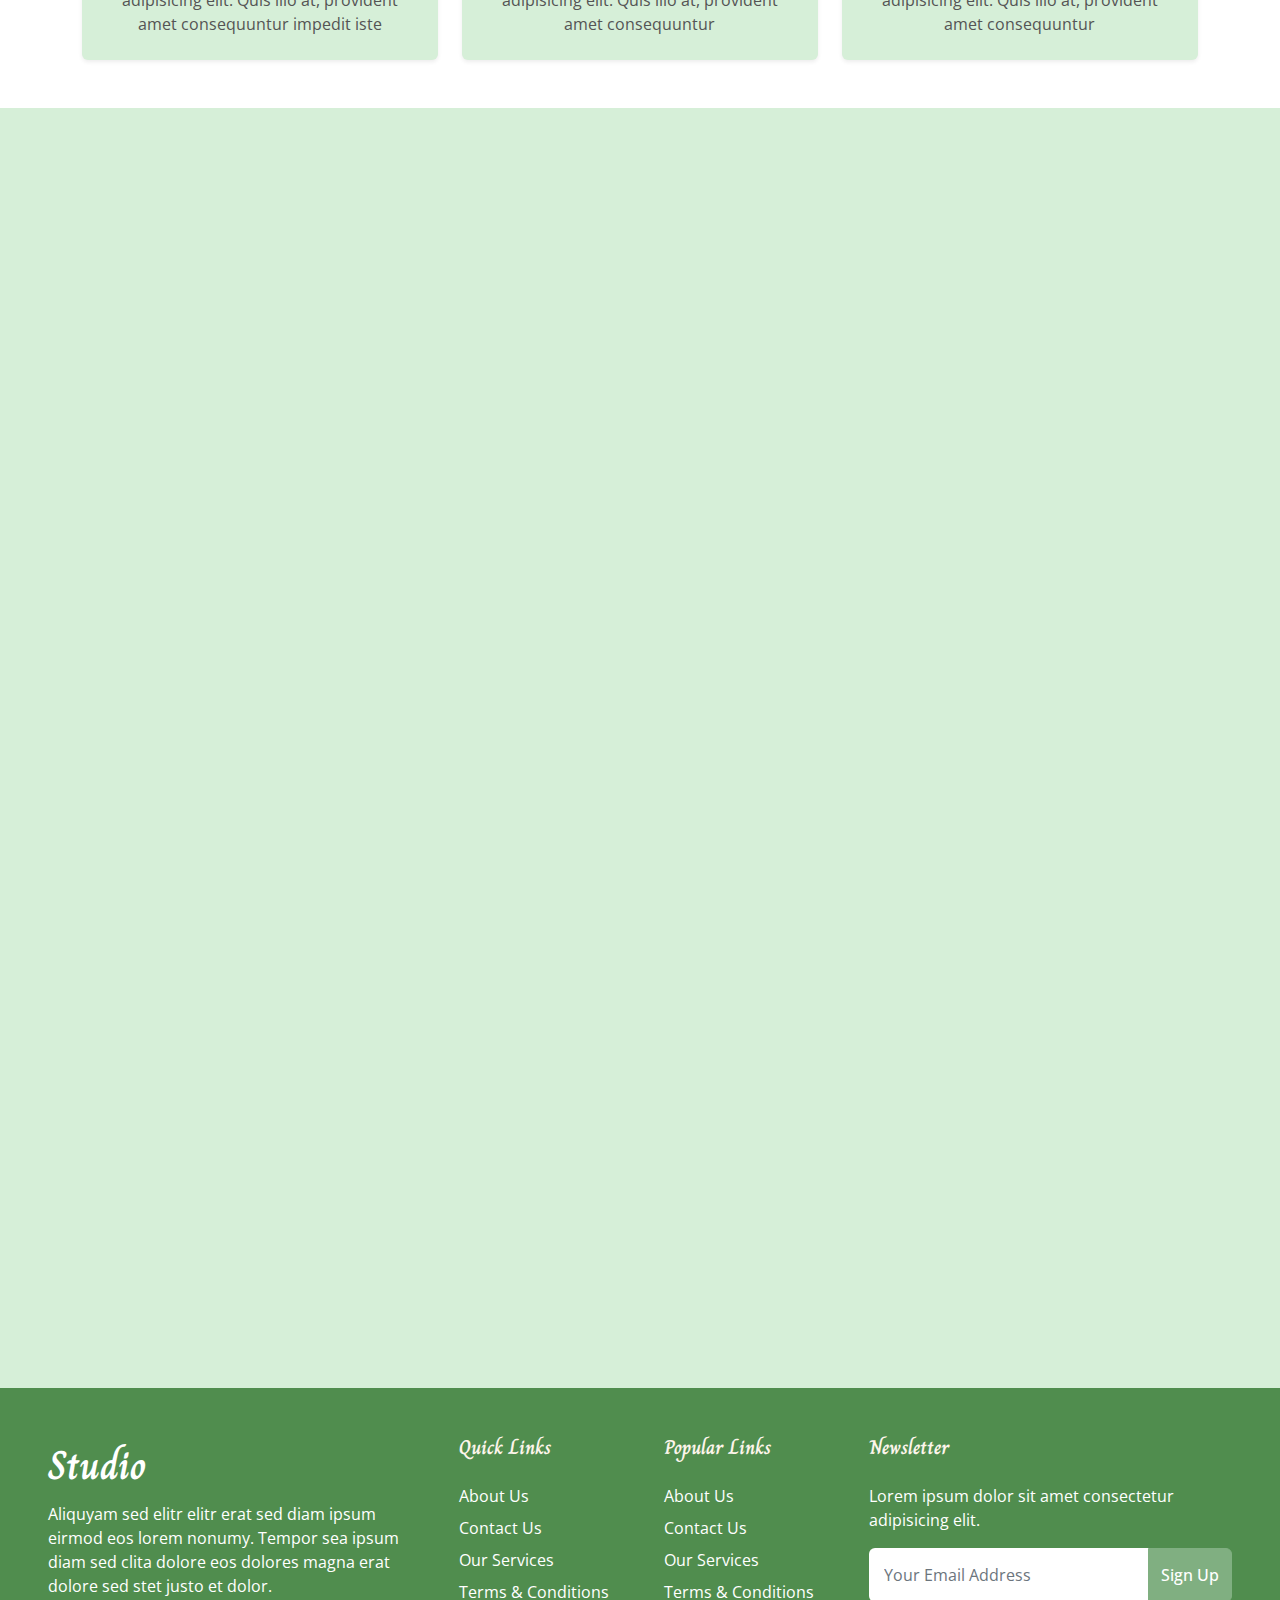
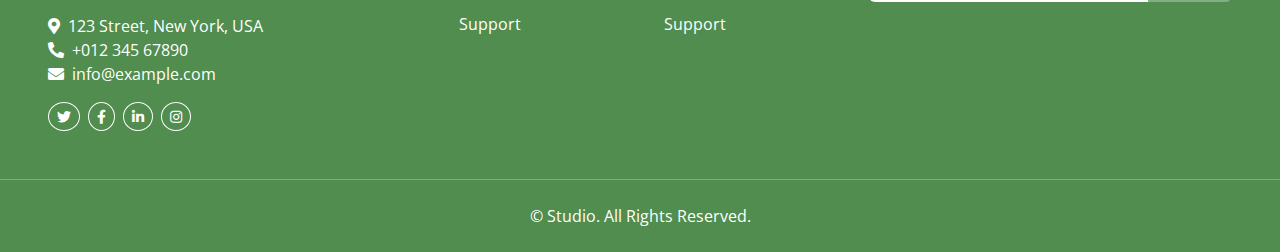
<file: about.html>
<!DOCTYPE html>
<html lang="en">

<head>
    <meta charset="utf-8">
    <title>Studio</title>
    <meta content="width=device-width, initial-scale=1.0" name="viewport">
    <meta content="" name="keywords">
    <meta content="" name="description">

    <!-- Favicon -->
    <link href="img/favicon.ico" rel="icon">

    <!-- Google Web Fonts -->
    <link rel="preconnect" href="https://fonts.googleapis.com">
    <link rel="preconnect" href="https://fonts.gstatic.com" crossorigin>
    <link
        href="https://fonts.googleapis.com/css2?family=Charm:wght@400;700&family=Open+Sans:ital,wght@0,300..800;1,300..800&display=swap"
        rel="stylesheet">

    <!-- Icon Font Stylesheet -->
    <link href="https://cdnjs.cloudflare.com/ajax/libs/font-awesome/5.10.0/css/all.min.css" rel="stylesheet">
    <link href="https://cdn.jsdelivr.net/npm/bootstrap-icons@1.4.1/font/bootstrap-icons.css" rel="stylesheet">

    <!-- Libraries Stylesheet -->
    <link href="lib/animate/animate.min.css" rel="stylesheet">
    <link href="lib/owlcarousel/assets/owl.carousel.min.css" rel="stylesheet">
    <link href="lib/lightbox/css/lightbox.min.css" rel="stylesheet">

    <!-- Customized Bootstrap Stylesheet -->
    <link href="css/bootstrap.min.css" rel="stylesheet">

    <!-- Template Stylesheet -->
    <link href="css/style.css" rel="stylesheet">
</head>

<body>
    <!-- Spinner Start -->
    <div id="spinner"
        class="show bg-white position-fixed translate-middle w-100 vh-100 top-50 start-50 d-flex align-items-center justify-content-center">
        <div class="spinner-grow text-primary" role="status"></div>
    </div>
    <!-- Spinner End -->


    <!-- Navbar Start -->
    <nav class="navbar navbar-expand-lg navbar-light bg-white fixed-top shadow-sm px-4 py-3 wow fadeIn"
        data-wow-delay="0.1s" style="visibility: visible; animation-delay: 0.1s; animation-name: fadeIn;">
        <div class="container">
            <!-- Brand -->
            <a href="index.html" class="navbar-brand">
                <h1 class="text-primary mb-0">Studio</h1>
            </a>

            <!-- Toggler for mobile view -->
            <button class="navbar-toggler" type="button" data-bs-toggle="collapse" data-bs-target="#navbarCollapse"
                aria-controls="navbarCollapse" aria-expanded="false" aria-label="Toggle navigation">
                <span class="navbar-toggler-icon"></span>
            </button>

            <!-- Navbar links -->
            <div class="collapse navbar-collapse" id="navbarCollapse">
                <ul class="navbar-nav ms-auto mb-2 mb-lg-0">
                    <li class="nav-item"><a href="index.html" class="nav-link active">Home</a></li>
                    <li class="nav-item"><a href="about.html" class="nav-link">About</a></li>
                    <li class="nav-item"><a href="service.html" class="nav-link">Services</a></li>
                    <li class="nav-item"><a href="project.html" class="nav-link">Projects</a></li>
                    <li class="nav-item dropdown">
                        <a class="nav-link dropdown-toggle" href="#" id="pagesDropdown" role="button"
                            data-bs-toggle="dropdown" aria-expanded="false">
                            Pages
                        </a>
                        <ul class="dropdown-menu border-0 shadow-sm" aria-labelledby="pagesDropdown">
                            <li><a class="dropdown-item" href="feature.html">Features</a></li>
                            <li><a class="dropdown-item" href="team.html">Our Team</a></li>
                            <li><a class="dropdown-item" href="testimonial.html">Testimonial</a></li>
                            <li><a class="dropdown-item" href="404.html">404 Page</a></li>
                        </ul>
                    </li>
                    <li class="nav-item"><a href="contact.html" class="nav-link">Contact</a></li>
                </ul>
            </div>
        </div>
    </nav>
    <!-- Navbar End -->


    <!-- Header Start -->
    <div class=" hero-header bg-light py-5 pb-0">
        <div class="container py-5 mt-5">
            <div class="row g-5 align-items-center">
                <div class="col-lg-6">
                    <h1 class="display-4 mb-3 animated slideInDown">About Us</h1>
                    <nav aria-label="breadcrumb animated slideInDown">
                        <ol class="breadcrumb mb-0">
                            <li class="breadcrumb-item"><a href="#">Home</a></li>
                            <li class="breadcrumb-item"><a href="#">Pages</a></li>
                            <li class="breadcrumb-item active" aria-current="page">About Us</li>
                        </ol>
                    </nav>
                </div>
                <div class="col-lg-6 animated fadeIn">
                    <div class="row g-3">
                        <div class="col-6 text-end mx-auto">
                            <img class="img-fluid bg-white p-3 w-100" src="img/hero-1.jpg" alt="">
                        </div>
                    </div>
                </div>
            </div>
        </div>
        <!-- Header End -->


        <!-- About Start -->
        <div class="container-xxl py-5">
            <div class="container">
                <div class="row g-5">
                    <div class="col-lg-6 wow fadeInUp" data-wow-delay="0.1s">
                        <div class="row g-3 img-twice position-relative h-100">
                            <div class="col-6">
                                <img class="img-fluid bg-light p-3" src="img/about-1.jpg" alt="">
                            </div>
                            <div class="col-6 align-self-end">
                                <img class="img-fluid bg-light p-3" src="img/about-2.jpg" alt="">
                            </div>
                        </div>
                    </div>
                    <div class="col-lg-6 wow fadeInUp" data-wow-delay="0.5s">
                        <div class="h-100">
                            <p class="text-primary text-uppercase mb-2">About Us</p>
                            <h1 class="display-6 mb-4">Lorem ipsum dolor sit amet consectetur adipisicing elit. Eveniet
                                odit
                                maxime </h1>
                            <p>Tempor erat elitr rebum at clita. Diam dolor diam ipsum sit. Aliqu diam amet diam et eos.
                                Clita erat ipsum et lorem et sit, sed stet lorem sit clita duo justo magna dolore erat
                                amet
                            </p>
                            <p>Tempor erat elitr rebum at clita. Diam dolor diam ipsum sit. Aliqu diam amet diam et eos.
                                Clita erat ipsum et lorem et sit, sed stet lorem sit clita duo justo magna dolore erat
                                amet
                            </p>
                            <div class="row g-2 mb-4">
                                <div class="col-sm-6">
                                    <i class="fa fa-check text-primary me-3"></i>Quality Products
                                </div>
                                <div class="col-sm-6">
                                    <i class="fa fa-check text-primary me-3"></i>Custom Products
                                </div>
                                <div class="col-sm-6">
                                    <i class="fa fa-check text-primary me-3"></i>Online Order
                                </div>
                                <div class="col-sm-6">
                                    <i class="fa fa-check text-primary me-3"></i>Home Delivery
                                </div>
                            </div>
                            <a class="btn btn-primary py-3 px-5" href="">Read More</a>
                        </div>
                    </div>
                </div>
            </div>
        </div>
        <!-- About End -->


        <!-- Facts Start -->
        <div class="container-xxl py-5 bg-white">
            <div class="container">
                <!-- Section Header -->
                <div class="text-center mx-auto mb-5" style="max-width: 600px;">
                    <p class="text-primary text-uppercase mb-2">Why Choose Us!</p>
                    <h1 class="display-5 fw-bold">Lorem ipsum dolor sit amet consectetur adipisicing elit</h1>
                </div>

                <!-- Features Grid -->
                <div class="row g-4">
                    <!-- Feature 1 -->
                    <div class="col-lg-4 col-md-6">
                        <div class="bg-light rounded shadow-sm text-center p-4 h-100">
                            <div class="mb-4">
                                <i class="fa fa-trophy fa-3x text-primary"></i>
                            </div>
                            <h2 class="text-primary display-4">35</h2>
                            <h5 class="mb-2">Lorem ipsum</h5>
                            <p class="mb-0">Lorem ipsum dolor sit amet consectetur adipisicing elit. Quis illo at,
                                provident
                                amet consequuntur impedit iste </p>
                        </div>
                    </div>

                    <!-- Feature 2 -->
                    <div class="col-lg-4 col-md-6">
                        <div class="bg-light rounded shadow-sm text-center p-4 h-100">
                            <div class="mb-4">
                                <i class="fa fa-camera-retro fa-3x text-primary"></i>
                            </div>
                            <h2 class="text-primary display-4">45</h2>
                            <h5 class="mb-2">Lorem ipsum</h5>
                            <p class="mb-0">Lorem ipsum dolor sit amet consectetur adipisicing elit. Quis illo at,
                                provident
                                amet consequuntur</p>
                        </div>
                    </div>

                    <!-- Feature 3 -->
                    <div class="col-lg-4 col-md-6 mx-md-auto">
                        <div class="bg-light rounded shadow-sm text-center p-4 h-100">
                            <div class="mb-4">
                                <i class="fa fa-users fa-3x text-primary"></i>
                            </div>
                            <h2 class="text-primary display-4">12,345</h2>
                            <h5 class="mb-2">Lorem ipsum</h5>
                            <p class="mb-0">Lorem ipsum dolor sit amet consectetur adipisicing elit. Quis illo at,
                                provident
                                amet consequuntur </p>
                        </div>
                    </div>
                </div>
            </div>
        </div>
        <!-- Facts End -->


        <!-- Team Start -->
        <div class="container-xxl px-0 py-5">
            <div class="text-center mx-auto mb-5 wow fadeInUp" data-wow-delay="0.1s" style="max-width: 500px;">
                <p class="text-primary text-uppercase mb-2">Our Team</p>
                <h1 class="display-6 mb-0">Lorem ipsum dolor sit amet consectetur</h1>
            </div>
            <div class="row g-0">
                <div class="col-lg-6 wow fadeIn" data-wow-delay="0.1s">
                    <div class="row g-0 flex-sm-row">
                        <div class="col-sm-6">
                            <div class="team-img position-relative">
                                <img class="img-fluid" src="img/team-1.jpg" alt="">
                            </div>
                        </div>
                        <div class="col-sm-6">
                            <div class="h-100 p-5 d-flex flex-column justify-content-between">
                                <div class="mb-3">
                                    <h4>Lorem ipsum</h4>
                                    <span>Photographer</span>
                                </div>
                                <p>Aliqu diam amet diam et eos. Clita erat ipsum et lorem et sit, sed stet lorem sit
                                    clita
                                    duo</p>
                                <div class="d-flex">
                                    <a class="btn btn-square btn-outline-primary rounded-circle me-2" href=""><i
                                            class="fab fa-facebook-f"></i></a>
                                    <a class="btn btn-square btn-outline-primary rounded-circle me-2" href=""><i
                                            class="fab fa-twitter"></i></a>
                                    <a class="btn btn-square btn-outline-primary rounded-circle me-2" href=""><i
                                            class="fab fa-instagram"></i></a>
                                </div>
                            </div>
                        </div>
                    </div>
                </div>
                <div class="col-lg-6 wow fadeIn" data-wow-delay="0.3s">
                    <div class="row g-0 flex-sm-row-reverse flex-lg-row">
                        <div class="col-sm-6">
                            <div class="team-img position-relative">
                                <img class="img-fluid" src="img/team-2.jpg" alt="">
                            </div>
                        </div>
                        <div class="col-sm-6">
                            <div class="h-100 p-5 d-flex flex-column justify-content-between">
                                <div class="mb-3">
                                    <h4>Lorem ipsum</h4>
                                    <span>Videographer</span>
                                </div>
                                <p>Aliqu diam amet diam et eos. Clita erat ipsum et lorem et sit, sed stet lorem sit
                                    clita
                                    duo</p>
                                <div class="d-flex">
                                    <a class="btn btn-square btn-outline-primary rounded-circle me-2" href=""><i
                                            class="fab fa-facebook-f"></i></a>
                                    <a class="btn btn-square btn-outline-primary rounded-circle me-2" href=""><i
                                            class="fab fa-twitter"></i></a>
                                    <a class="btn btn-square btn-outline-primary rounded-circle me-2" href=""><i
                                            class="fab fa-instagram"></i></a>
                                </div>
                            </div>
                        </div>
                    </div>
                </div>
                <div class="col-lg-6 wow fadeIn" data-wow-delay="0.1s">
                    <div class="row g-0 flex-lg-row-reverse">
                        <div class="col-sm-6">
                            <div class="team-img position-relative">
                                <img class="img-fluid" src="img/team-3.jpg" alt="">
                            </div>
                        </div>
                        <div class="col-sm-6">
                            <div class="h-100 p-5 d-flex flex-column justify-content-between">
                                <div class="mb-3">
                                    <h4>Lorem ipsum</h4>
                                    <span>Retoucher</span>
                                </div>
                                <p>Aliqu diam amet diam et eos. Clita erat ipsum et lorem et sit, sed stet lorem sit
                                    clita
                                    duo</p>
                                <div class="d-flex">
                                    <a class="btn btn-square btn-outline-primary rounded-circle me-2" href=""><i
                                            class="fab fa-facebook-f"></i></a>
                                    <a class="btn btn-square btn-outline-primary rounded-circle me-2" href=""><i
                                            class="fab fa-twitter"></i></a>
                                    <a class="btn btn-square btn-outline-primary rounded-circle me-2" href=""><i
                                            class="fab fa-instagram"></i></a>
                                </div>
                            </div>
                        </div>
                    </div>
                </div>
                <div class="col-lg-6 wow fadeIn" data-wow-delay="0.3s">
                    <div class="row g-0 flex-sm-row-reverse">
                        <div class="col-sm-6">
                            <div class="team-img position-relative">
                                <img class="img-fluid" src="img/team-4.jpg" alt="">
                            </div>
                        </div>
                        <div class="col-sm-6">
                            <div class="h-100 p-5 d-flex flex-column justify-content-between">
                                <div class="mb-3">
                                    <h4>Lorem ipsum</h4>
                                    <span>Editor</span>
                                </div>
                                <p>Aliqu diam amet diam et eos. Clita erat ipsum et lorem et sit, sed stet lorem sit
                                    clita
                                    duo</p>
                                <div class="d-flex">
                                    <a class="btn btn-square btn-outline-primary rounded-circle me-2" href=""><i
                                            class="fab fa-facebook-f"></i></a>
                                    <a class="btn btn-square btn-outline-primary rounded-circle me-2" href=""><i
                                            class="fab fa-twitter"></i></a>
                                    <a class="btn btn-square btn-outline-primary rounded-circle me-2" href=""><i
                                            class="fab fa-instagram"></i></a>
                                </div>
                            </div>
                        </div>
                    </div>
                </div>
            </div>
        </div>
        <!-- Team End -->


        <!-- Footer Start -->
        <footer class="container-fluid bg-dark text-white mt-5 py-5 px-4 px-lg-5 position-relative">
            <div class="row g-5">
                <!-- Brand & About Section -->
                <div class="col-lg-4">
                    <a href="index.html" class="navbar-brand" style="display: block;">
                        <h1 class="display-6 text-white ">Studio</h1>
                    </a>
                    <p class="mb-3">Aliquyam sed elitr elitr erat sed diam ipsum eirmod eos lorem nonumy. Tempor sea
                        ipsum
                        diam sed clita dolore eos dolores magna erat dolore sed stet justo et dolor.</p>
                    <ul class="list-unstyled">
                        <li><i class="fa fa-map-marker-alt me-2"></i>123 Street, New York, USA</li>
                        <li><i class="fa fa-phone-alt me-2"></i>+012 345 67890</li>
                        <li><i class="fa fa-envelope me-2"></i>info@example.com</li>
                    </ul>
                    <div class="d-flex mt-3">
                        <a class="btn btn-outline-primary btn-sm rounded-circle me-2" href="#"><i
                                class="fab fa-twitter"></i></a>
                        <a class="btn btn-outline-primary btn-sm rounded-circle me-2" href="#"><i
                                class="fab fa-facebook-f"></i></a>
                        <a class="btn btn-outline-primary btn-sm rounded-circle me-2" href="#"><i
                                class="fab fa-linkedin-in"></i></a>
                        <a class="btn btn-outline-primary btn-sm rounded-circle" href="#"><i
                                class="fab fa-instagram"></i></a>
                    </div>
                </div>

                <!-- Useful Links -->
                <div class="col-lg-2 col-sm-6">
                    <h5 class="text-light mb-4">Quick Links</h5>
                    <ul class="list-unstyled">
                        <li><a class="text-white text-decoration-none d-block mb-2" href="#">About Us</a></li>
                        <li><a class="text-white text-decoration-none d-block mb-2" href="#">Contact Us</a></li>
                        <li><a class="text-white text-decoration-none d-block mb-2" href="#">Our Services</a></li>
                        <li><a class="text-white text-decoration-none d-block mb-2" href="#">Terms & Conditions</a></li>
                        <li><a class="text-white text-decoration-none d-block" href="#">Support</a></li>
                    </ul>
                </div>

                <!-- Popular Links -->
                <div class="col-lg-2 col-sm-6">
                    <h5 class="text-light mb-4">Popular Links</h5>
                    <ul class="list-unstyled">
                        <li><a class="text-white text-decoration-none d-block mb-2" href="#">About Us</a></li>
                        <li><a class="text-white text-decoration-none d-block mb-2" href="#">Contact Us</a></li>
                        <li><a class="text-white text-decoration-none d-block mb-2" href="#">Our Services</a></li>
                        <li><a class="text-white text-decoration-none d-block mb-2" href="#">Terms & Conditions</a></li>
                        <li><a class="text-white text-decoration-none d-block" href="#">Support</a></li>
                    </ul>
                </div>

                <!-- Newsletter -->
                <div class="col-lg-4">
                    <h5 class="text-light mb-4">Newsletter</h5>
                    <p>Lorem ipsum dolor sit amet consectetur adipisicing elit.</p>
                    <form class="input-group">
                        <input type="email" class="form-control border-0 bg-white text-white"
                            placeholder="Your Email Address" style="padding: 15px;">
                        <button class="btn btn-primary" style="background-color: #80AF81; border-color: #80AF81;">Sign
                            Up</button>
                    </form>
                </div>
            </div>
        </footer>
        <!-- Footer End -->


        <!-- Copyright Start -->
        <div class="container-fluid bg-dark text-white border-top border-secondary px-0">
            <div class="d-flex flex-column flex-md-row justify-content-center">
                <div class="py-4 px-5 text-center text-md-start">
                    <p class="mb-0">&copy; <a class="text-white" href="#">Studio</a>. All Rights Reserved.</p>
                </div>
            </div>
        </div>
        <!-- Copyright End -->


        <!-- Back to Top -->
        <a href="#" class="btn btn-lg btn-primary btn-lg-square rounded-circle back-to-top"><i
                class="bi bi-arrow-up"></i></a>


        <!-- JavaScript Libraries -->
        <script src="https://code.jquery.com/jquery-3.4.1.min.js"></script>
        <script src="https://cdn.jsdelivr.net/npm/bootstrap@5.0.0/dist/js/bootstrap.bundle.min.js"></script>
        <script src="lib/wow/wow.min.js"></script>
        <script src="lib/easing/easing.min.js"></script>
        <script src="lib/waypoints/waypoints.min.js"></script>
        <script src="lib/counterup/counterup.min.js"></script>
        <script src="lib/owlcarousel/owl.carousel.min.js"></script>
        <script src="lib/lightbox/js/lightbox.min.js"></script>

        <!-- Template Javascript -->
        <script src="js/main.js"></script>
</body>

</html>
</file>
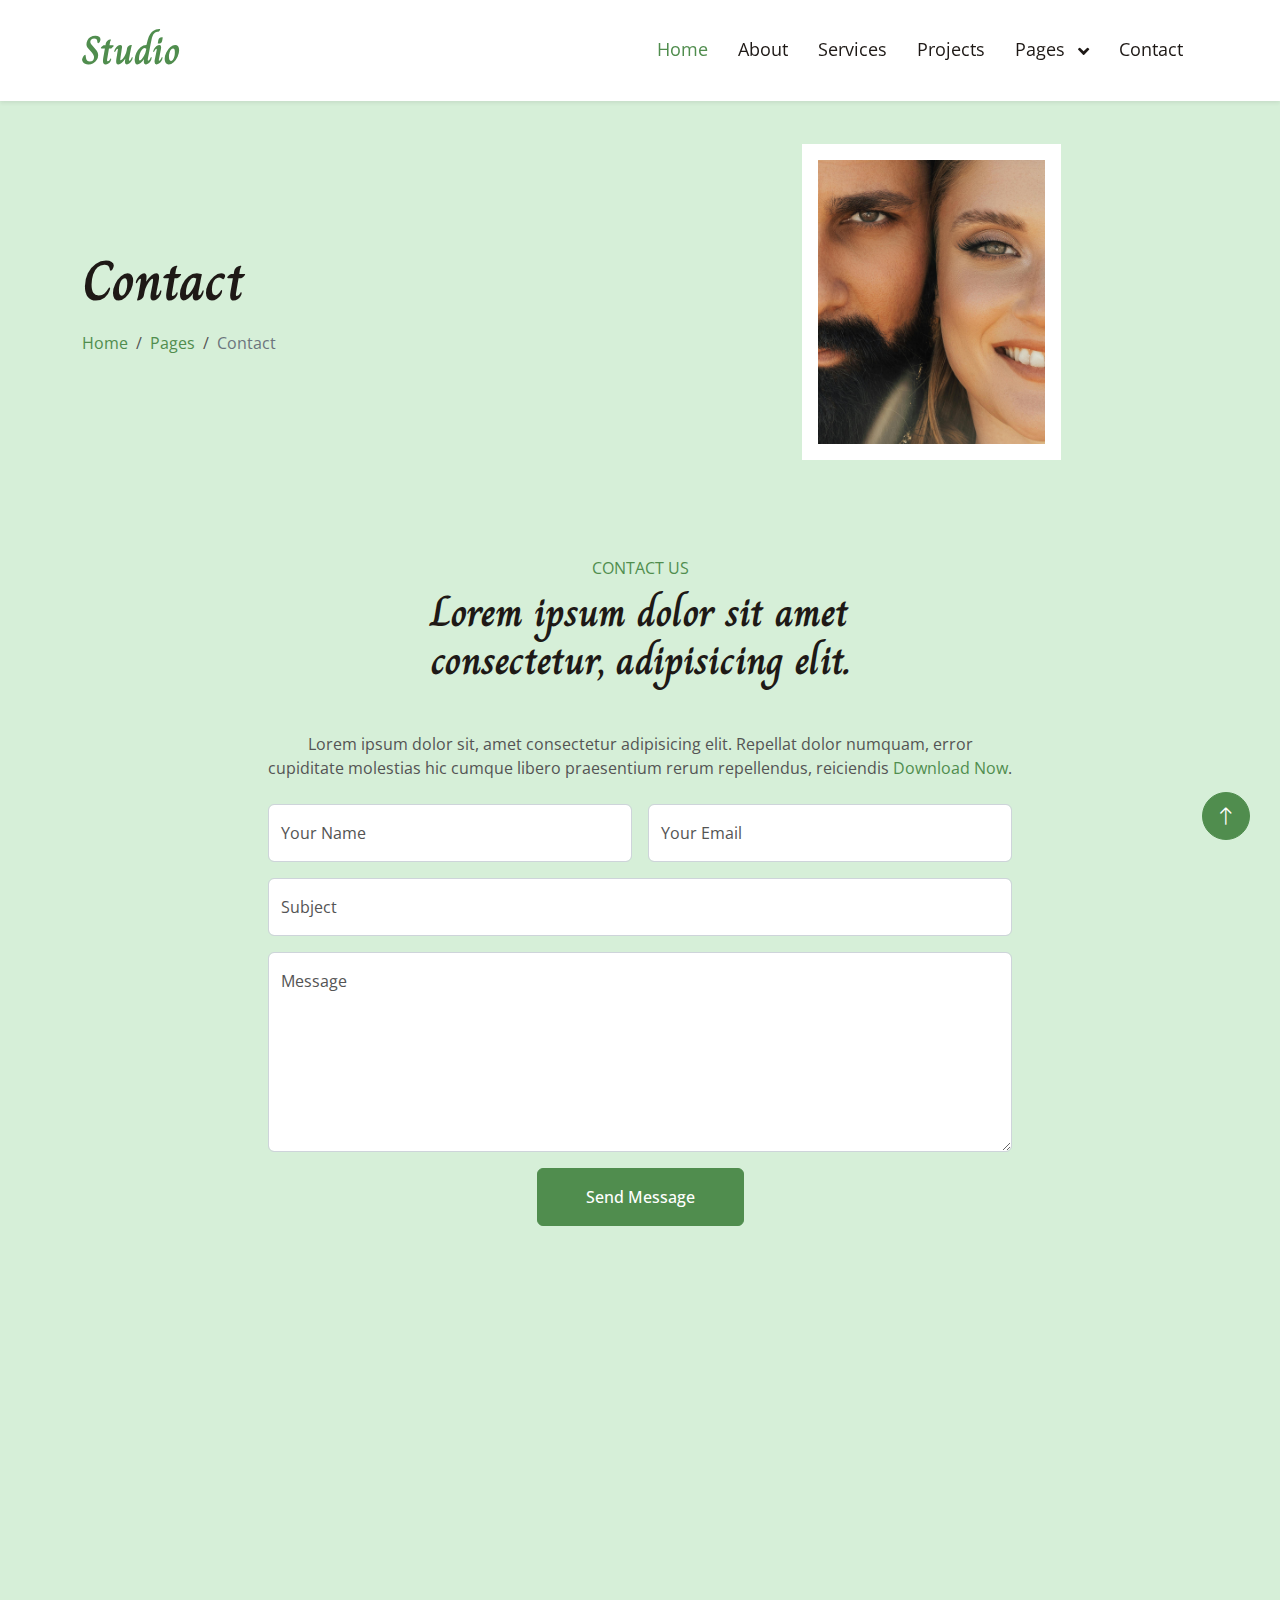
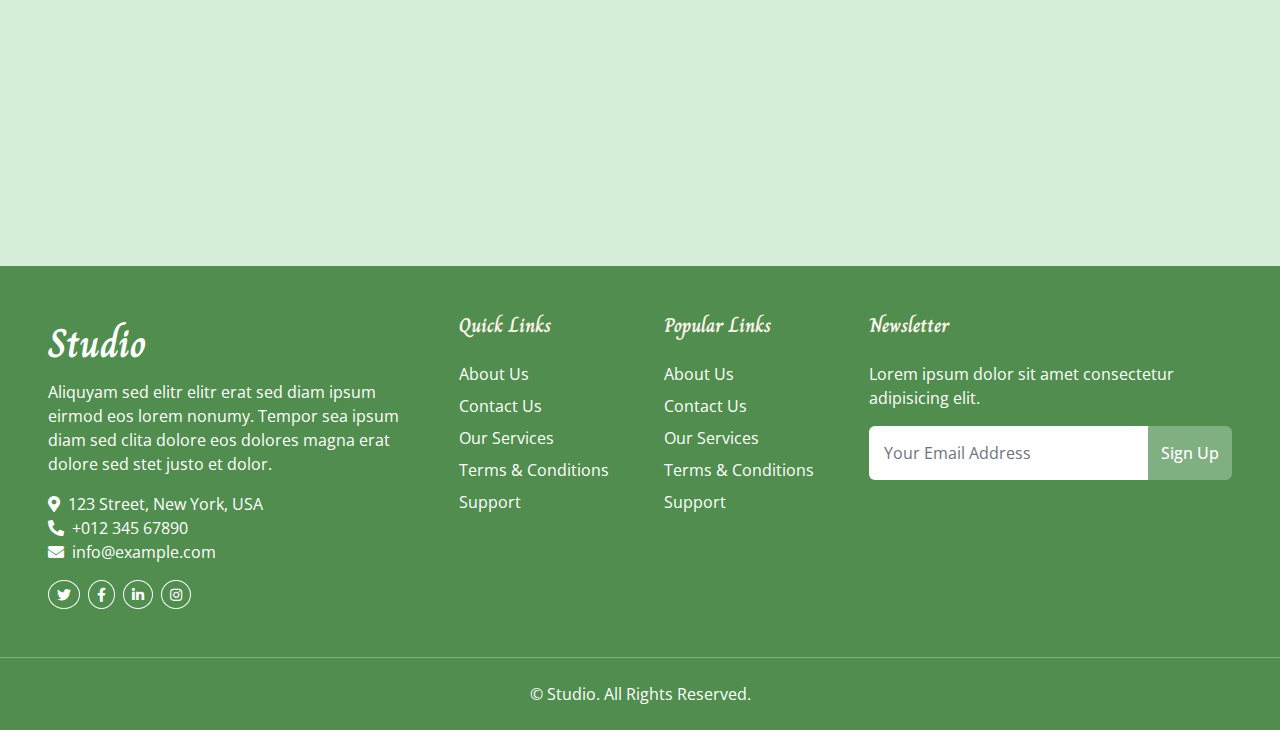
<file: contact.html>
<!DOCTYPE html>
<html lang="en">

<head>
    <meta charset="utf-8">
    <title>Studio</title>
    <meta content="width=device-width, initial-scale=1.0" name="viewport">
    <meta content="" name="keywords">
    <meta content="" name="description">

    <!-- Favicon -->
    <link href="img/favicon.ico" rel="icon">

    <!-- Google Web Fonts -->
    <link rel="preconnect" href="https://fonts.googleapis.com">
    <link rel="preconnect" href="https://fonts.gstatic.com" crossorigin>
    <link
        href="https://fonts.googleapis.com/css2?family=Charm:wght@400;700&family=Open+Sans:ital,wght@0,300..800;1,300..800&display=swap"
        rel="stylesheet">

    <!-- Icon Font Stylesheet -->
    <link href="https://cdnjs.cloudflare.com/ajax/libs/font-awesome/5.10.0/css/all.min.css" rel="stylesheet">
    <link href="https://cdn.jsdelivr.net/npm/bootstrap-icons@1.4.1/font/bootstrap-icons.css" rel="stylesheet">

    <!-- Libraries Stylesheet -->
    <link href="lib/animate/animate.min.css" rel="stylesheet">
    <link href="lib/owlcarousel/assets/owl.carousel.min.css" rel="stylesheet">
    <link href="lib/lightbox/css/lightbox.min.css" rel="stylesheet">

    <!-- Customized Bootstrap Stylesheet -->
    <link href="css/bootstrap.min.css" rel="stylesheet">

    <!-- Template Stylesheet -->
    <link href="css/style.css" rel="stylesheet">
</head>

<body>
    <!-- Spinner Start -->
    <div id="spinner"
        class="show bg-white position-fixed translate-middle w-100 vh-100 top-50 start-50 d-flex align-items-center justify-content-center">
        <div class="spinner-grow text-primary" role="status"></div>
    </div>
    <!-- Spinner End -->


    <!-- Navbar Start -->
    <nav class="navbar navbar-expand-lg navbar-light bg-white fixed-top shadow-sm px-4 py-3 wow fadeIn"
        data-wow-delay="0.1s" style="visibility: visible; animation-delay: 0.1s; animation-name: fadeIn;">
        <div class="container">
            <!-- Brand -->
            <a href="index.html" class="navbar-brand">
                <h1 class="text-primary mb-0">Studio</h1>
            </a>

            <!-- Toggler for mobile view -->
            <button class="navbar-toggler" type="button" data-bs-toggle="collapse" data-bs-target="#navbarCollapse"
                aria-controls="navbarCollapse" aria-expanded="false" aria-label="Toggle navigation">
                <span class="navbar-toggler-icon"></span>
            </button>

            <!-- Navbar links -->
            <div class="collapse navbar-collapse" id="navbarCollapse">
                <ul class="navbar-nav ms-auto mb-2 mb-lg-0">
                    <li class="nav-item"><a href="index.html" class="nav-link active">Home</a></li>
                    <li class="nav-item"><a href="about.html" class="nav-link">About</a></li>
                    <li class="nav-item"><a href="service.html" class="nav-link">Services</a></li>
                    <li class="nav-item"><a href="project.html" class="nav-link">Projects</a></li>
                    <li class="nav-item dropdown">
                        <a class="nav-link dropdown-toggle" href="#" id="pagesDropdown" role="button"
                            data-bs-toggle="dropdown" aria-expanded="false">
                            Pages
                        </a>
                        <ul class="dropdown-menu border-0 shadow-sm" aria-labelledby="pagesDropdown">
                            <li><a class="dropdown-item" href="feature.html">Features</a></li>
                            <li><a class="dropdown-item" href="team.html">Our Team</a></li>
                            <li><a class="dropdown-item" href="testimonial.html">Testimonial</a></li>
                            <li><a class="dropdown-item" href="404.html">404 Page</a></li>
                        </ul>
                    </li>
                    <li class="nav-item"><a href="contact.html" class="nav-link">Contact</a></li>
                </ul>
            </div>
        </div>
    </nav>
    <!-- Navbar End -->


    <!-- Header Start -->
    <div class=" hero-header bg-light py-5 pb-0">
        <div class="container py-5 mt-5">
            <div class="row g-5 align-items-center">
                <div class="col-lg-6">
                    <h1 class="display-4 mb-3 animated slideInDown">Contact</h1>
                    <nav aria-label="breadcrumb animated slideInDown">
                        <ol class="breadcrumb mb-0">
                            <li class="breadcrumb-item"><a href="#">Home</a></li>
                            <li class="breadcrumb-item"><a href="#">Pages</a></li>
                            <li class="breadcrumb-item active" aria-current="page">Contact</li>
                        </ol>
                    </nav>
                </div>
                <div class="col-lg-6 animated fadeIn">
                    <div class="row g-3">
                        <div class="col-6 text-end mx-auto">
                            <img class="img-fluid bg-white p-3 w-100" src="img/hero-1.jpg" alt="">
                        </div>
                    </div>
                </div>
            </div>
        </div>
        <!-- Header End -->


        <!-- Contact Start -->
        <div class="container-xxl py-5">
            <div class="container">
                <div class="text-center mx-auto wow fadeInUp" data-wow-delay="0.1s" style="max-width: 500px;">
                    <p class="text-primary text-uppercase mb-2">Contact Us</p>
                    <h1 class="display-6 mb-5">Lorem ipsum dolor sit amet consectetur, adipisicing elit.</h1>
                </div>
                <div class="row g-0 justify-content-center">
                    <div class="col-lg-8 wow fadeInUp" data-wow-delay="0.1s">
                        <p class="text-center mb-4">Lorem ipsum dolor sit, amet consectetur adipisicing elit. Repellat
                            dolor numquam, error cupiditate molestias hic cumque libero praesentium rerum repellendus,
                            reiciendis <a href="/index.html">Download Now</a>.</p>
                        <form>
                            <div class="row g-3">
                                <div class="col-md-6">
                                    <div class="form-floating">
                                        <input type="text" class="form-control" id="name" placeholder="Your Name">
                                        <label for="name">Your Name</label>
                                    </div>
                                </div>
                                <div class="col-md-6">
                                    <div class="form-floating">
                                        <input type="email" class="form-control" id="email" placeholder="Your Email">
                                        <label for="email">Your Email</label>
                                    </div>
                                </div>
                                <div class="col-12">
                                    <div class="form-floating">
                                        <input type="text" class="form-control" id="subject" placeholder="Subject">
                                        <label for="subject">Subject</label>
                                    </div>
                                </div>
                                <div class="col-12">
                                    <div class="form-floating">
                                        <textarea class="form-control" placeholder="Leave a message here" id="message"
                                            style="height: 200px"></textarea>
                                        <label for="message">Message</label>
                                    </div>
                                </div>
                                <div class="col-12 text-center">
                                    <button class="btn btn-primary py-3 px-5" type="submit">Send Message</button>
                                </div>
                            </div>
                        </form>
                    </div>
                </div>
            </div>
        </div>
        <!-- Contact End -->


        <!-- Google Map Start -->
        <div class="container-xxl py-5 px-0 wow fadeInUp" data-wow-delay="0.1s">
            <iframe class="w-100 mb-n2" style="height: 450px;"
                src="https://www.google.com/maps/embed?pb=!1m18!1m12!1m3!1d3001156.4288297426!2d-78.01371936852176!3d42.72876761954724!2m3!1f0!2f0!3f0!3m2!1i1024!2i768!4f13.1!3m3!1m2!1s0x4ccc4bf0f123a5a9%3A0xddcfc6c1de189567!2sNew%20York%2C%20USA!5e0!3m2!1sen!2sbd!4v1603794290143!5m2!1sen!2sbd"
                frameborder="0" allowfullscreen="" aria-hidden="false" tabindex="0"></iframe>
        </div>
        <!-- Google Map End -->


        <!-- Footer Start -->
        <footer class="container-fluid bg-dark text-white mt-5 py-5 px-4 px-lg-5 position-relative">
            <div class="row g-5">
                <!-- Brand & About Section -->
                <div class="col-lg-4">
                    <a href="index.html" class="navbar-brand" style="display: block;">
                        <h1 class="display-6 text-white ">Studio</h1>
                    </a>
                    <p class="mb-3">Aliquyam sed elitr elitr erat sed diam ipsum eirmod eos lorem nonumy. Tempor sea
                        ipsum
                        diam sed clita dolore eos dolores magna erat dolore sed stet justo et dolor.</p>
                    <ul class="list-unstyled">
                        <li><i class="fa fa-map-marker-alt me-2"></i>123 Street, New York, USA</li>
                        <li><i class="fa fa-phone-alt me-2"></i>+012 345 67890</li>
                        <li><i class="fa fa-envelope me-2"></i>info@example.com</li>
                    </ul>
                    <div class="d-flex mt-3">
                        <a class="btn btn-outline-primary btn-sm rounded-circle me-2" href="#"><i
                                class="fab fa-twitter"></i></a>
                        <a class="btn btn-outline-primary btn-sm rounded-circle me-2" href="#"><i
                                class="fab fa-facebook-f"></i></a>
                        <a class="btn btn-outline-primary btn-sm rounded-circle me-2" href="#"><i
                                class="fab fa-linkedin-in"></i></a>
                        <a class="btn btn-outline-primary btn-sm rounded-circle" href="#"><i
                                class="fab fa-instagram"></i></a>
                    </div>
                </div>

                <!-- Useful Links -->
                <div class="col-lg-2 col-sm-6">
                    <h5 class="text-light mb-4">Quick Links</h5>
                    <ul class="list-unstyled">
                        <li><a class="text-white text-decoration-none d-block mb-2" href="#">About Us</a></li>
                        <li><a class="text-white text-decoration-none d-block mb-2" href="#">Contact Us</a></li>
                        <li><a class="text-white text-decoration-none d-block mb-2" href="#">Our Services</a></li>
                        <li><a class="text-white text-decoration-none d-block mb-2" href="#">Terms & Conditions</a></li>
                        <li><a class="text-white text-decoration-none d-block" href="#">Support</a></li>
                    </ul>
                </div>

                <!-- Popular Links -->
                <div class="col-lg-2 col-sm-6">
                    <h5 class="text-light mb-4">Popular Links</h5>
                    <ul class="list-unstyled">
                        <li><a class="text-white text-decoration-none d-block mb-2" href="#">About Us</a></li>
                        <li><a class="text-white text-decoration-none d-block mb-2" href="#">Contact Us</a></li>
                        <li><a class="text-white text-decoration-none d-block mb-2" href="#">Our Services</a></li>
                        <li><a class="text-white text-decoration-none d-block mb-2" href="#">Terms & Conditions</a></li>
                        <li><a class="text-white text-decoration-none d-block" href="#">Support</a></li>
                    </ul>
                </div>

                <!-- Newsletter -->
                <div class="col-lg-4">
                    <h5 class="text-light mb-4">Newsletter</h5>
                    <p>Lorem ipsum dolor sit amet consectetur adipisicing elit.</p>
                    <form class="input-group">
                        <input type="email" class="form-control border-0 bg-white text-white"
                            placeholder="Your Email Address" style="padding: 15px;">
                        <button class="btn btn-primary" style="background-color: #80AF81; border-color: #80AF81;">Sign
                            Up</button>
                    </form>
                </div>
            </div>
        </footer>
        <!-- Footer End -->


        <!-- Copyright Start -->
        <div class="container-fluid bg-dark text-white border-top border-secondary px-0">
            <div class="d-flex flex-column flex-md-row justify-content-center">
                <div class="py-4 px-5 text-center text-md-start">
                    <p class="mb-0">&copy; <a class="text-white" href="#">Studio</a>. All Rights Reserved.</p>
                </div>
            </div>
        </div>
        <!-- Copyright End -->


        <!-- Back to Top -->
        <a href="#" class="btn btn-lg btn-primary btn-lg-square rounded-circle back-to-top"><i
                class="bi bi-arrow-up"></i></a>


        <!-- JavaScript Libraries -->
        <script src="https://code.jquery.com/jquery-3.4.1.min.js"></script>
        <script src="https://cdn.jsdelivr.net/npm/bootstrap@5.0.0/dist/js/bootstrap.bundle.min.js"></script>
        <script src="lib/wow/wow.min.js"></script>
        <script src="lib/easing/easing.min.js"></script>
        <script src="lib/waypoints/waypoints.min.js"></script>
        <script src="lib/counterup/counterup.min.js"></script>
        <script src="lib/owlcarousel/owl.carousel.min.js"></script>
        <script src="lib/lightbox/js/lightbox.min.js"></script>

        <!-- Template Javascript -->
        <script src="js/main.js"></script>
</body>

</html>
</file>
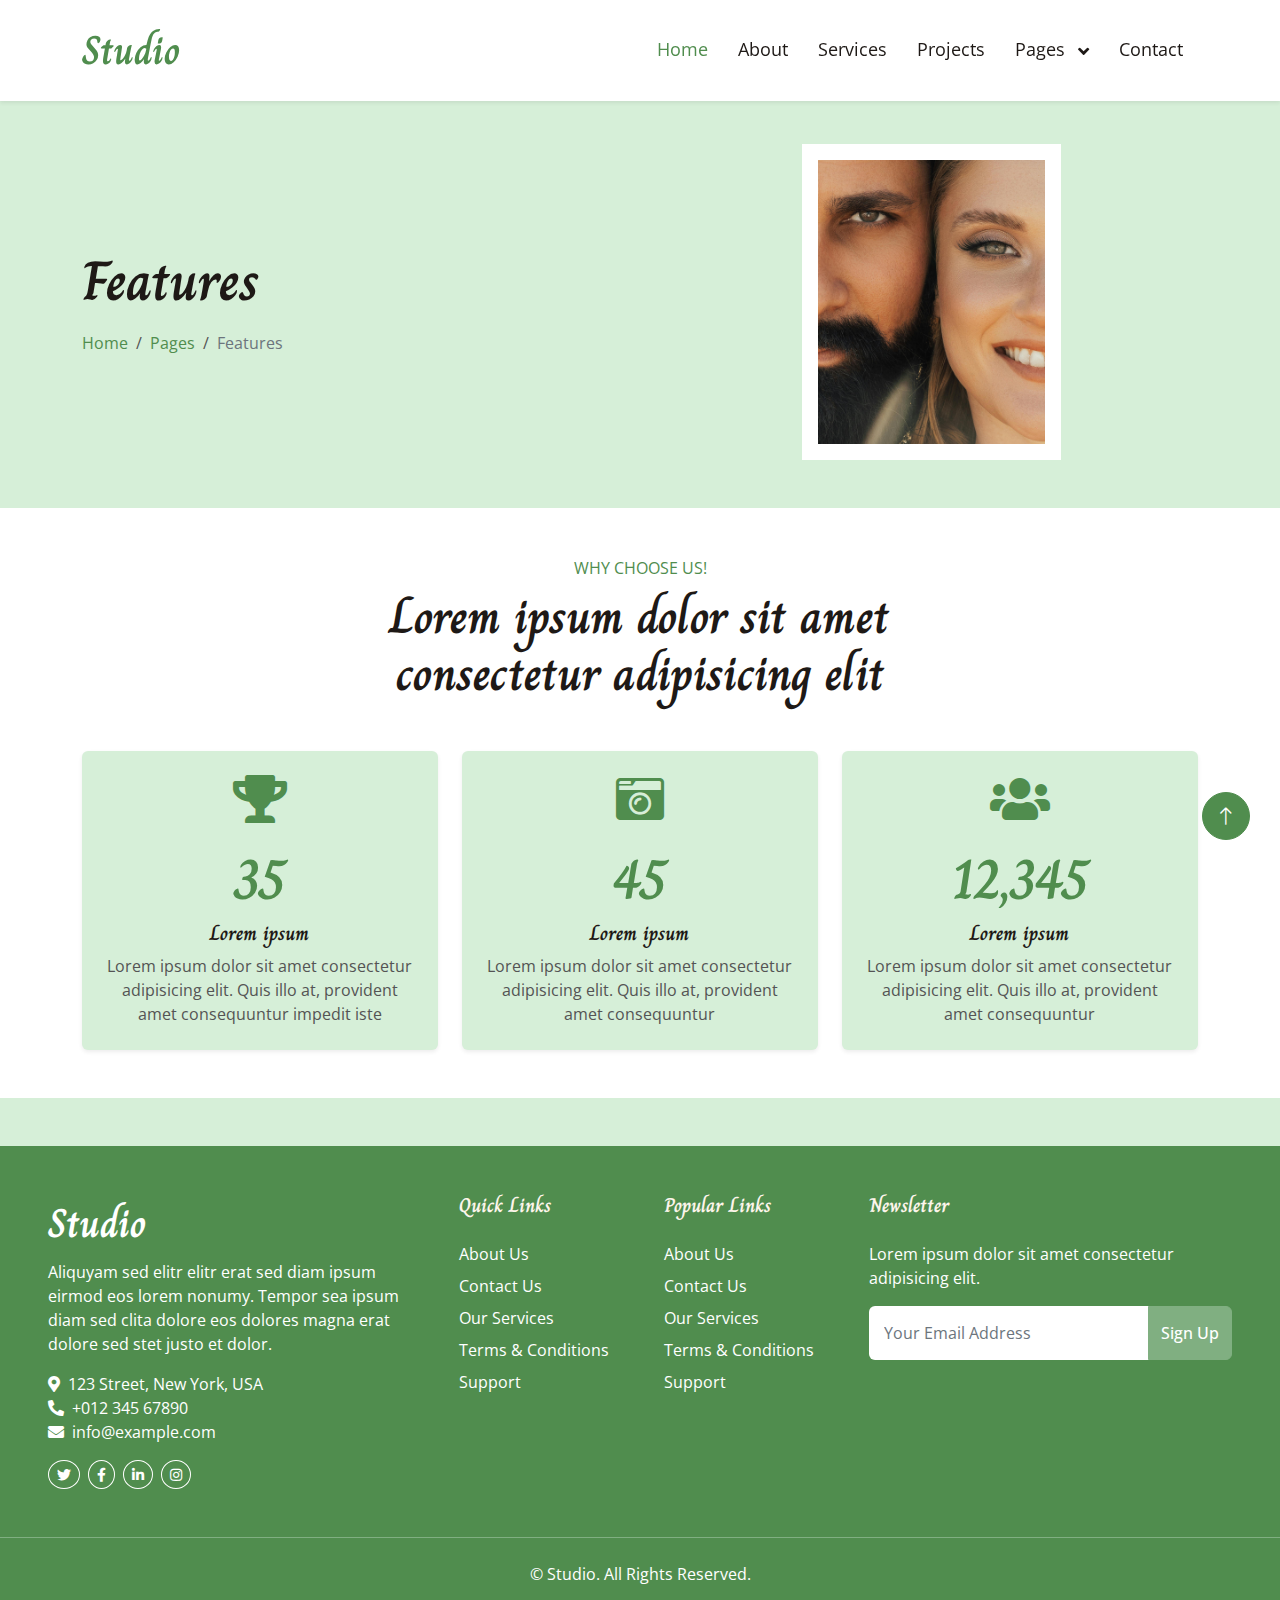
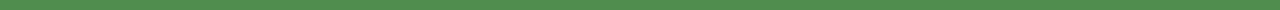
<file: feature.html>
<!DOCTYPE html>
<html lang="en">

<head>
    <meta charset="utf-8">
    <title>Studio</title>
    <meta content="width=device-width, initial-scale=1.0" name="viewport">
    <meta content="" name="keywords">
    <meta content="" name="description">

    <!-- Favicon -->
    <link href="img/favicon.ico" rel="icon">

    <!-- Google Web Fonts -->
    <link rel="preconnect" href="https://fonts.googleapis.com">
    <link rel="preconnect" href="https://fonts.gstatic.com" crossorigin>
    <link
        href="https://fonts.googleapis.com/css2?family=Charm:wght@400;700&family=Open+Sans:ital,wght@0,300..800;1,300..800&display=swap"
        rel="stylesheet">

    <!-- Icon Font Stylesheet -->
    <link href="https://cdnjs.cloudflare.com/ajax/libs/font-awesome/5.10.0/css/all.min.css" rel="stylesheet">
    <link href="https://cdn.jsdelivr.net/npm/bootstrap-icons@1.4.1/font/bootstrap-icons.css" rel="stylesheet">

    <!-- Libraries Stylesheet -->
    <link href="lib/animate/animate.min.css" rel="stylesheet">
    <link href="lib/owlcarousel/assets/owl.carousel.min.css" rel="stylesheet">
    <link href="lib/lightbox/css/lightbox.min.css" rel="stylesheet">

    <!-- Customized Bootstrap Stylesheet -->
    <link href="css/bootstrap.min.css" rel="stylesheet">

    <!-- Template Stylesheet -->
    <link href="css/style.css" rel="stylesheet">
</head>

<body>
    <!-- Spinner Start -->
    <div id="spinner"
        class="show bg-white position-fixed translate-middle w-100 vh-100 top-50 start-50 d-flex align-items-center justify-content-center">
        <div class="spinner-grow text-primary" role="status"></div>
    </div>
    <!-- Spinner End -->


    <!-- Navbar Start -->
    <nav class="navbar navbar-expand-lg navbar-light bg-white fixed-top shadow-sm px-4 py-3 wow fadeIn"
        data-wow-delay="0.1s" style="visibility: visible; animation-delay: 0.1s; animation-name: fadeIn;">
        <div class="container">
            <!-- Brand -->
            <a href="index.html" class="navbar-brand">
                <h1 class="text-primary mb-0">Studio</h1>
            </a>

            <!-- Toggler for mobile view -->
            <button class="navbar-toggler" type="button" data-bs-toggle="collapse" data-bs-target="#navbarCollapse"
                aria-controls="navbarCollapse" aria-expanded="false" aria-label="Toggle navigation">
                <span class="navbar-toggler-icon"></span>
            </button>

            <!-- Navbar links -->
            <div class="collapse navbar-collapse" id="navbarCollapse">
                <ul class="navbar-nav ms-auto mb-2 mb-lg-0">
                    <li class="nav-item"><a href="index.html" class="nav-link active">Home</a></li>
                    <li class="nav-item"><a href="about.html" class="nav-link">About</a></li>
                    <li class="nav-item"><a href="service.html" class="nav-link">Services</a></li>
                    <li class="nav-item"><a href="project.html" class="nav-link">Projects</a></li>
                    <li class="nav-item dropdown">
                        <a class="nav-link dropdown-toggle" href="#" id="pagesDropdown" role="button"
                            data-bs-toggle="dropdown" aria-expanded="false">
                            Pages
                        </a>
                        <ul class="dropdown-menu border-0 shadow-sm" aria-labelledby="pagesDropdown">
                            <li><a class="dropdown-item" href="feature.html">Features</a></li>
                            <li><a class="dropdown-item" href="team.html">Our Team</a></li>
                            <li><a class="dropdown-item" href="testimonial.html">Testimonial</a></li>
                            <li><a class="dropdown-item" href="404.html">404 Page</a></li>
                        </ul>
                    </li>
                    <li class="nav-item"><a href="contact.html" class="nav-link">Contact</a></li>
                </ul>
            </div>
        </div>
    </nav>
    <!-- Navbar End -->

    <!-- Header Start -->
    <div class=" hero-header bg-light py-5 pb-0">
        <div class="container py-5 mt-5">
            <div class="row g-5 align-items-center">
                <div class="col-lg-6">
                    <h1 class="display-4 mb-3 animated slideInDown">Features</h1>
                    <nav aria-label="breadcrumb animated slideInDown">
                        <ol class="breadcrumb mb-0">
                            <li class="breadcrumb-item"><a href="#">Home</a></li>
                            <li class="breadcrumb-item"><a href="#">Pages</a></li>
                            <li class="breadcrumb-item active" aria-current="page">Features</li>
                        </ol>
                    </nav>
                </div>
                <div class="col-lg-6 animated fadeIn">
                    <div class="row g-3">
                        <div class="col-6 text-end mx-auto">
                            <img class="img-fluid bg-white p-3 w-100" src="img/hero-1.jpg" alt="">
                        </div>
                    </div>
                </div>
            </div>
        </div>
        <!-- Header End -->


        <!-- Facts Start -->
        <div class="container-xxl py-5 bg-white">
            <div class="container">
                <!-- Section Header -->
                <div class="text-center mx-auto mb-5" style="max-width: 600px;">
                    <p class="text-primary text-uppercase mb-2">Why Choose Us!</p>
                    <h1 class="display-5 fw-bold">Lorem ipsum dolor sit amet consectetur adipisicing elit</h1>
                </div>

                <!-- Features Grid -->
                <div class="row g-4">
                    <!-- Feature 1 -->
                    <div class="col-lg-4 col-md-6">
                        <div class="bg-light rounded shadow-sm text-center p-4 h-100">
                            <div class="mb-4">
                                <i class="fa fa-trophy fa-3x text-primary"></i>
                            </div>
                            <h2 class="text-primary display-4">35</h2>
                            <h5 class="mb-2">Lorem ipsum</h5>
                            <p class="mb-0">Lorem ipsum dolor sit amet consectetur adipisicing elit. Quis illo at,
                                provident
                                amet consequuntur impedit iste </p>
                        </div>
                    </div>

                    <!-- Feature 2 -->
                    <div class="col-lg-4 col-md-6">
                        <div class="bg-light rounded shadow-sm text-center p-4 h-100">
                            <div class="mb-4">
                                <i class="fa fa-camera-retro fa-3x text-primary"></i>
                            </div>
                            <h2 class="text-primary display-4">45</h2>
                            <h5 class="mb-2">Lorem ipsum</h5>
                            <p class="mb-0">Lorem ipsum dolor sit amet consectetur adipisicing elit. Quis illo at,
                                provident
                                amet consequuntur</p>
                        </div>
                    </div>

                    <!-- Feature 3 -->
                    <div class="col-lg-4 col-md-6 mx-md-auto">
                        <div class="bg-light rounded shadow-sm text-center p-4 h-100">
                            <div class="mb-4">
                                <i class="fa fa-users fa-3x text-primary"></i>
                            </div>
                            <h2 class="text-primary display-4">12,345</h2>
                            <h5 class="mb-2">Lorem ipsum</h5>
                            <p class="mb-0">Lorem ipsum dolor sit amet consectetur adipisicing elit. Quis illo at,
                                provident
                                amet consequuntur </p>
                        </div>
                    </div>
                </div>
            </div>
        </div>
        <!-- Facts End -->


        <!-- Footer Start -->
        <footer class="container-fluid bg-dark text-white mt-5 py-5 px-4 px-lg-5 position-relative">
            <div class="row g-5">
                <!-- Brand & About Section -->
                <div class="col-lg-4">
                    <a href="index.html" class="navbar-brand" style="display: block;">
                        <h1 class="display-6 text-white ">Studio</h1>
                    </a>
                    <p class="mb-3">Aliquyam sed elitr elitr erat sed diam ipsum eirmod eos lorem nonumy. Tempor sea
                        ipsum
                        diam sed clita dolore eos dolores magna erat dolore sed stet justo et dolor.</p>
                    <ul class="list-unstyled">
                        <li><i class="fa fa-map-marker-alt me-2"></i>123 Street, New York, USA</li>
                        <li><i class="fa fa-phone-alt me-2"></i>+012 345 67890</li>
                        <li><i class="fa fa-envelope me-2"></i>info@example.com</li>
                    </ul>
                    <div class="d-flex mt-3">
                        <a class="btn btn-outline-primary btn-sm rounded-circle me-2" href="#"><i
                                class="fab fa-twitter"></i></a>
                        <a class="btn btn-outline-primary btn-sm rounded-circle me-2" href="#"><i
                                class="fab fa-facebook-f"></i></a>
                        <a class="btn btn-outline-primary btn-sm rounded-circle me-2" href="#"><i
                                class="fab fa-linkedin-in"></i></a>
                        <a class="btn btn-outline-primary btn-sm rounded-circle" href="#"><i
                                class="fab fa-instagram"></i></a>
                    </div>
                </div>

                <!-- Useful Links -->
                <div class="col-lg-2 col-sm-6">
                    <h5 class="text-light mb-4">Quick Links</h5>
                    <ul class="list-unstyled">
                        <li><a class="text-white text-decoration-none d-block mb-2" href="#">About Us</a></li>
                        <li><a class="text-white text-decoration-none d-block mb-2" href="#">Contact Us</a></li>
                        <li><a class="text-white text-decoration-none d-block mb-2" href="#">Our Services</a></li>
                        <li><a class="text-white text-decoration-none d-block mb-2" href="#">Terms & Conditions</a></li>
                        <li><a class="text-white text-decoration-none d-block" href="#">Support</a></li>
                    </ul>
                </div>

                <!-- Popular Links -->
                <div class="col-lg-2 col-sm-6">
                    <h5 class="text-light mb-4">Popular Links</h5>
                    <ul class="list-unstyled">
                        <li><a class="text-white text-decoration-none d-block mb-2" href="#">About Us</a></li>
                        <li><a class="text-white text-decoration-none d-block mb-2" href="#">Contact Us</a></li>
                        <li><a class="text-white text-decoration-none d-block mb-2" href="#">Our Services</a></li>
                        <li><a class="text-white text-decoration-none d-block mb-2" href="#">Terms & Conditions</a></li>
                        <li><a class="text-white text-decoration-none d-block" href="#">Support</a></li>
                    </ul>
                </div>

                <!-- Newsletter -->
                <div class="col-lg-4">
                    <h5 class="text-light mb-4">Newsletter</h5>
                    <p>Lorem ipsum dolor sit amet consectetur adipisicing elit.</p>
                    <form class="input-group">
                        <input type="email" class="form-control border-0 bg-white text-white"
                            placeholder="Your Email Address" style="padding: 15px;">
                        <button class="btn btn-primary" style="background-color: #80AF81; border-color: #80AF81;">Sign
                            Up</button>
                    </form>
                </div>
            </div>
        </footer>
        <!-- Footer End -->


        <!-- Copyright Start -->
        <div class="container-fluid bg-dark text-white border-top border-secondary px-0">
            <div class="d-flex flex-column flex-md-row justify-content-center">
                <div class="py-4 px-5 text-center text-md-start">
                    <p class="mb-0">&copy; <a class="text-white" href="#">Studio</a>. All Rights Reserved.</p>
                </div>
            </div>
        </div>
        <!-- Copyright End -->


        <!-- Back to Top -->
        <a href="#" class="btn btn-lg btn-primary btn-lg-square rounded-circle back-to-top"><i
                class="bi bi-arrow-up"></i></a>


        <!-- JavaScript Libraries -->
        <script src="https://code.jquery.com/jquery-3.4.1.min.js"></script>
        <script src="https://cdn.jsdelivr.net/npm/bootstrap@5.0.0/dist/js/bootstrap.bundle.min.js"></script>
        <script src="lib/wow/wow.min.js"></script>
        <script src="lib/easing/easing.min.js"></script>
        <script src="lib/waypoints/waypoints.min.js"></script>
        <script src="lib/counterup/counterup.min.js"></script>
        <script src="lib/owlcarousel/owl.carousel.min.js"></script>
        <script src="lib/lightbox/js/lightbox.min.js"></script>

        <!-- Template Javascript -->
        <script src="js/main.js"></script>
</body>

</html>
</file>
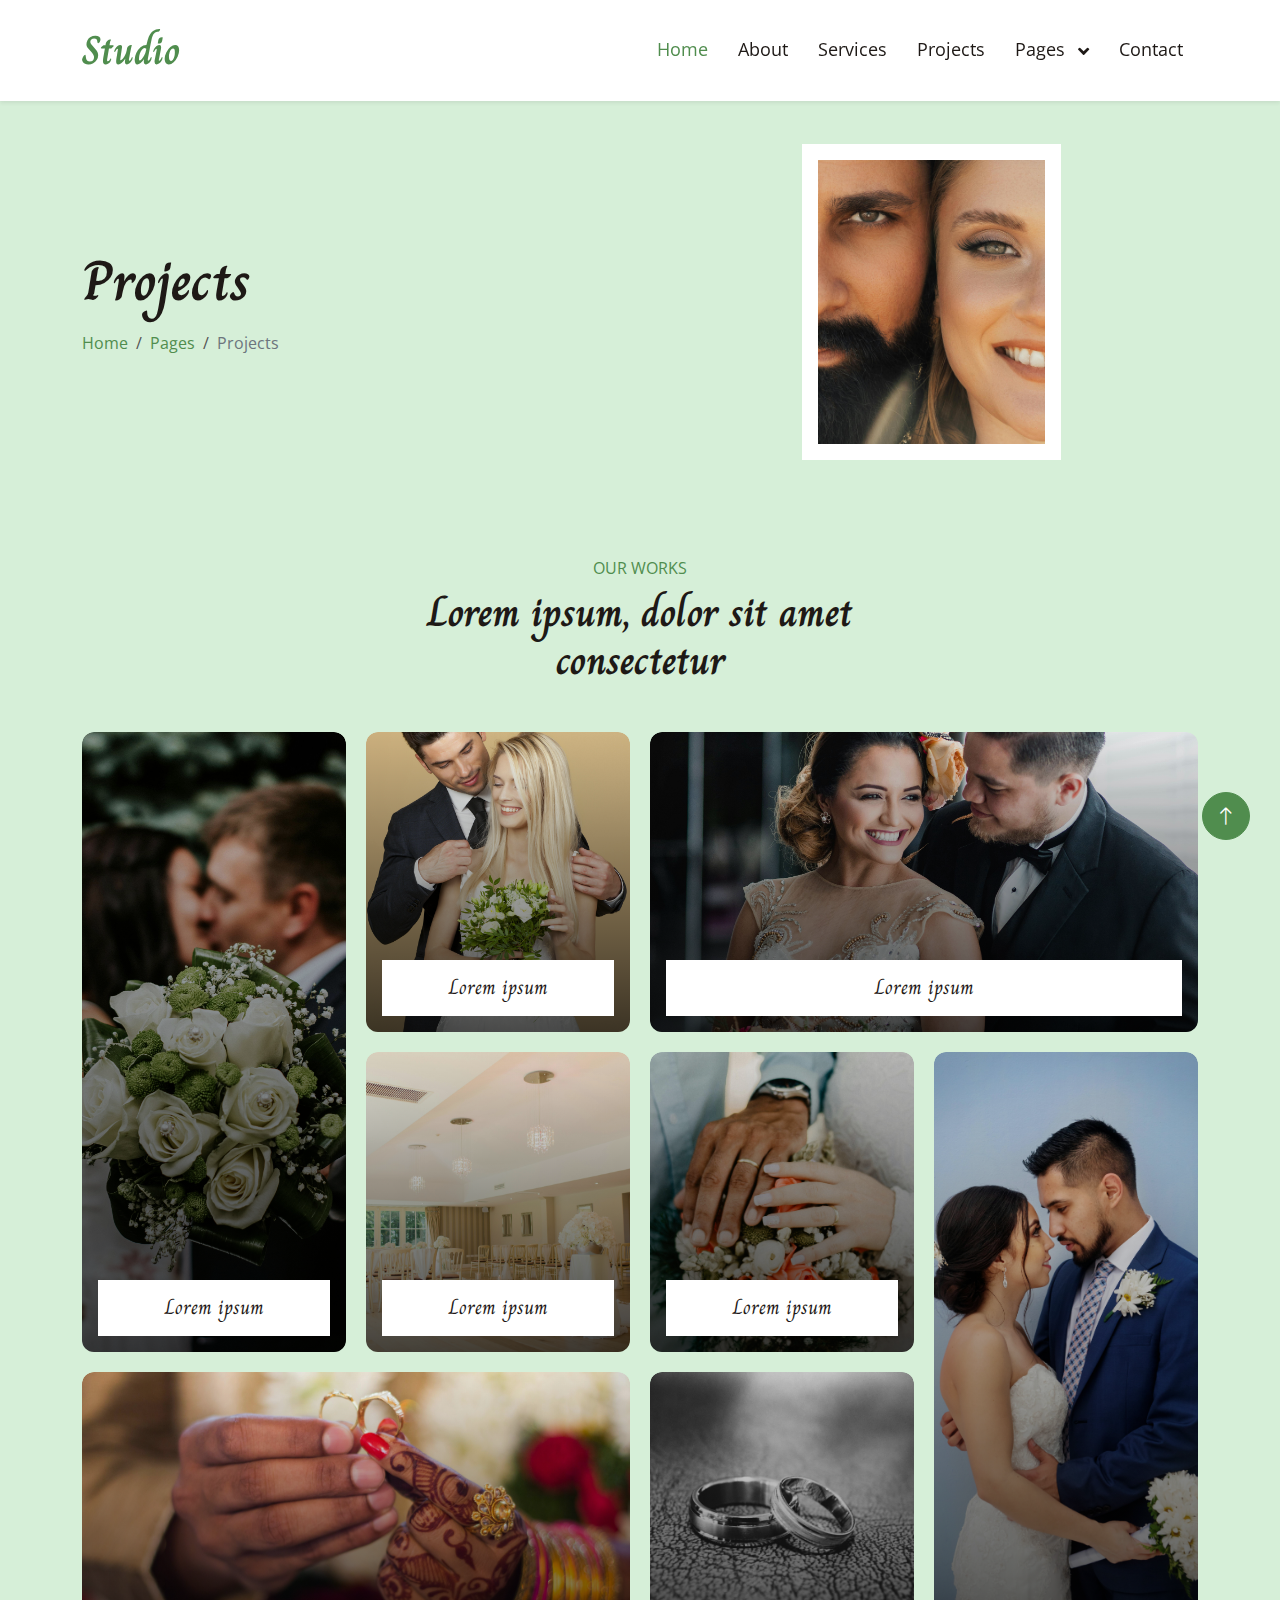
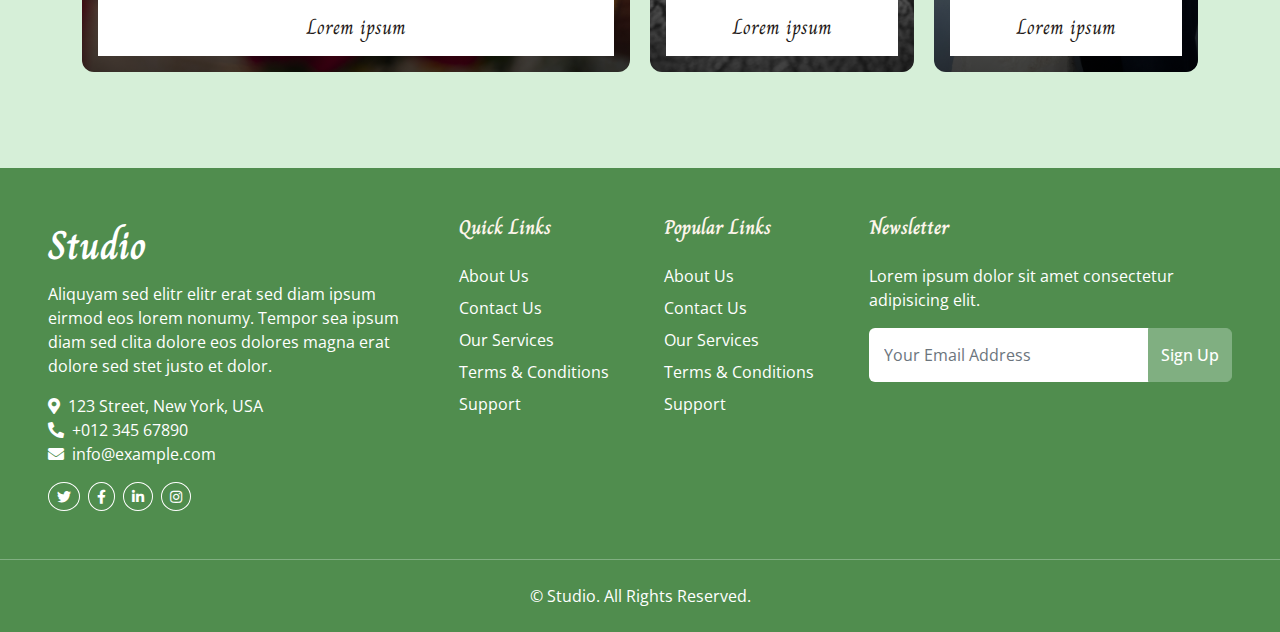
<file: project.html>
<!DOCTYPE html>
<html lang="en">

<head>
    <meta charset="utf-8">
    <title>Studio</title>
    <meta content="width=device-width, initial-scale=1.0" name="viewport">
    <meta content="" name="keywords">
    <meta content="" name="description">

    <!-- Favicon -->
    <link href="img/favicon.ico" rel="icon">

    <!-- Google Web Fonts -->
    <link rel="preconnect" href="https://fonts.googleapis.com">
    <link rel="preconnect" href="https://fonts.gstatic.com" crossorigin>
    <link
        href="https://fonts.googleapis.com/css2?family=Charm:wght@400;700&family=Open+Sans:ital,wght@0,300..800;1,300..800&display=swap"
        rel="stylesheet">

    <!-- Icon Font Stylesheet -->
    <link href="https://cdnjs.cloudflare.com/ajax/libs/font-awesome/5.10.0/css/all.min.css" rel="stylesheet">
    <link href="https://cdn.jsdelivr.net/npm/bootstrap-icons@1.4.1/font/bootstrap-icons.css" rel="stylesheet">

    <!-- Libraries Stylesheet -->
    <link href="lib/animate/animate.min.css" rel="stylesheet">
    <link href="lib/owlcarousel/assets/owl.carousel.min.css" rel="stylesheet">
    <link href="lib/lightbox/css/lightbox.min.css" rel="stylesheet">

    <!-- Customized Bootstrap Stylesheet -->
    <link href="css/bootstrap.min.css" rel="stylesheet">

    <!-- Template Stylesheet -->
    <link href="css/style.css" rel="stylesheet">
</head>

<body>
    <!-- Spinner Start -->
    <div id="spinner"
        class="show bg-white position-fixed translate-middle w-100 vh-100 top-50 start-50 d-flex align-items-center justify-content-center">
        <div class="spinner-grow text-primary" role="status"></div>
    </div>
    <!-- Spinner End -->


    <!-- Navbar Start -->
    <nav class="navbar navbar-expand-lg navbar-light bg-white fixed-top shadow-sm px-4 py-3 wow fadeIn"
        data-wow-delay="0.1s" style="visibility: visible; animation-delay: 0.1s; animation-name: fadeIn;">
        <div class="container">
            <!-- Brand -->
            <a href="index.html" class="navbar-brand">
                <h1 class="text-primary mb-0">Studio</h1>
            </a>

            <!-- Toggler for mobile view -->
            <button class="navbar-toggler" type="button" data-bs-toggle="collapse" data-bs-target="#navbarCollapse"
                aria-controls="navbarCollapse" aria-expanded="false" aria-label="Toggle navigation">
                <span class="navbar-toggler-icon"></span>
            </button>

            <!-- Navbar links -->
            <div class="collapse navbar-collapse" id="navbarCollapse">
                <ul class="navbar-nav ms-auto mb-2 mb-lg-0">
                    <li class="nav-item"><a href="index.html" class="nav-link active">Home</a></li>
                    <li class="nav-item"><a href="about.html" class="nav-link">About</a></li>
                    <li class="nav-item"><a href="service.html" class="nav-link">Services</a></li>
                    <li class="nav-item"><a href="project.html" class="nav-link">Projects</a></li>
                    <li class="nav-item dropdown">
                        <a class="nav-link dropdown-toggle" href="#" id="pagesDropdown" role="button"
                            data-bs-toggle="dropdown" aria-expanded="false">
                            Pages
                        </a>
                        <ul class="dropdown-menu border-0 shadow-sm" aria-labelledby="pagesDropdown">
                            <li><a class="dropdown-item" href="feature.html">Features</a></li>
                            <li><a class="dropdown-item" href="team.html">Our Team</a></li>
                            <li><a class="dropdown-item" href="testimonial.html">Testimonial</a></li>
                            <li><a class="dropdown-item" href="404.html">404 Page</a></li>
                        </ul>
                    </li>
                    <li class="nav-item"><a href="contact.html" class="nav-link">Contact</a></li>
                </ul>
            </div>
        </div>
    </nav>
    <!-- Navbar End -->


    <!-- Header Start -->
    <div class=" hero-header bg-light py-5 pb-0 ">
        <div class="container py-5 mt-5">
            <div class="row g-5 align-items-center">
                <div class="col-lg-6">
                    <h1 class="display-4 mb-3 animated slideInDown">Projects</h1>
                    <nav aria-label="breadcrumb animated slideInDown">
                        <ol class="breadcrumb mb-0">
                            <li class="breadcrumb-item"><a href="#">Home</a></li>
                            <li class="breadcrumb-item"><a href="#">Pages</a></li>
                            <li class="breadcrumb-item active" aria-current="page">Projects</li>
                        </ol>
                    </nav>
                </div>
                <div class="col-lg-6 animated fadeIn">
                    <div class="row g-3">
                        <div class="col-6 text-end mx-auto">
                            <img class="img-fluid bg-white p-3 w-100" src="img/hero-1.jpg" alt="">
                        </div>
                    </div>
                </div>
            </div>
        </div>
        <!-- Header End -->


        <!-- Project Start -->
        <div class="container-xxl py-5 ">
            <div class="container">
                <div class="text-center mx-auto mb-5 wow fadeInUp" data-wow-delay="0.1s" style="max-width: 600px;">
                    <p class="text-primary text-uppercase mb-2">Our Works</p>
                    <h1 class="display-6">Lorem ipsum, dolor sit amet consectetur</h1>
                </div>

                <div class="modern-gallery">
                    <!-- Image Card -->
                    <div class="gallery-item tall">
                        <img src="img/project-1.jpg" alt="Wedding" />
                        <div class="overlay">
                            <h5>Lorem ipsum</h5>
                        </div>
                    </div>
                    <div class="gallery-item">
                        <img src="img/project-2.jpg" alt="Portrait" />
                        <div class="overlay">
                            <h5>Lorem ipsum</h5>
                        </div>
                    </div>
                    <div class="gallery-item wide">
                        <img src="img/project-3.jpg" alt="Memory" />
                        <div class="overlay">
                            <h5>Lorem ipsum</h5>
                        </div>
                    </div>
                    <div class="gallery-item">
                        <img src="img/project-4.jpg" alt="Fashion" />
                        <div class="overlay">
                            <h5>Lorem ipsum</h5>
                        </div>
                    </div>
                    <div class="gallery-item">
                        <img src="img/project-5.jpg" alt="Memory" />
                        <div class="overlay">
                            <h5>Lorem ipsum</h5>
                        </div>
                    </div>
                    <div class="gallery-item tall">
                        <img src="img/project-6.jpg" alt="Travel" />
                        <div class="overlay">
                            <h5>Lorem ipsum</h5>
                        </div>
                    </div>
                    <div class="gallery-item wide">
                        <img src="img/project-7.jpg" alt="Wedding" />
                        <div class="overlay">
                            <h5>Lorem ipsum</h5>
                        </div>
                    </div>
                    <div class="gallery-item">
                        <img src="img/project-8.jpg" alt="Portrait" />
                        <div class="overlay">
                            <h5>Lorem ipsum</h5>
                        </div>
                    </div>
                </div>
            </div>
        </div>
        <!-- Project End -->


        <!-- Footer Start -->
        <footer class="container-fluid bg-dark text-white mt-5 py-5 px-4 px-lg-5 position-relative">
            <div class="row g-5">
                <!-- Brand & About Section -->
                <div class="col-lg-4">
                    <a href="index.html" class="navbar-brand" style="display: block;">
                        <h1 class="display-6 text-white ">Studio</h1>
                    </a>
                    <p class="mb-3">Aliquyam sed elitr elitr erat sed diam ipsum eirmod eos lorem nonumy. Tempor sea
                        ipsum
                        diam sed clita dolore eos dolores magna erat dolore sed stet justo et dolor.</p>
                    <ul class="list-unstyled">
                        <li><i class="fa fa-map-marker-alt me-2"></i>123 Street, New York, USA</li>
                        <li><i class="fa fa-phone-alt me-2"></i>+012 345 67890</li>
                        <li><i class="fa fa-envelope me-2"></i>info@example.com</li>
                    </ul>
                    <div class="d-flex mt-3">
                        <a class="btn btn-outline-primary btn-sm rounded-circle me-2" href="#"><i
                                class="fab fa-twitter"></i></a>
                        <a class="btn btn-outline-primary btn-sm rounded-circle me-2" href="#"><i
                                class="fab fa-facebook-f"></i></a>
                        <a class="btn btn-outline-primary btn-sm rounded-circle me-2" href="#"><i
                                class="fab fa-linkedin-in"></i></a>
                        <a class="btn btn-outline-primary btn-sm rounded-circle" href="#"><i
                                class="fab fa-instagram"></i></a>
                    </div>
                </div>

                <!-- Useful Links -->
                <div class="col-lg-2 col-sm-6">
                    <h5 class="text-light mb-4">Quick Links</h5>
                    <ul class="list-unstyled">
                        <li><a class="text-white text-decoration-none d-block mb-2" href="#">About Us</a></li>
                        <li><a class="text-white text-decoration-none d-block mb-2" href="#">Contact Us</a></li>
                        <li><a class="text-white text-decoration-none d-block mb-2" href="#">Our Services</a></li>
                        <li><a class="text-white text-decoration-none d-block mb-2" href="#">Terms & Conditions</a></li>
                        <li><a class="text-white text-decoration-none d-block" href="#">Support</a></li>
                    </ul>
                </div>

                <!-- Popular Links -->
                <div class="col-lg-2 col-sm-6">
                    <h5 class="text-light mb-4">Popular Links</h5>
                    <ul class="list-unstyled">
                        <li><a class="text-white text-decoration-none d-block mb-2" href="#">About Us</a></li>
                        <li><a class="text-white text-decoration-none d-block mb-2" href="#">Contact Us</a></li>
                        <li><a class="text-white text-decoration-none d-block mb-2" href="#">Our Services</a></li>
                        <li><a class="text-white text-decoration-none d-block mb-2" href="#">Terms & Conditions</a></li>
                        <li><a class="text-white text-decoration-none d-block" href="#">Support</a></li>
                    </ul>
                </div>

                <!-- Newsletter -->
                <div class="col-lg-4">
                    <h5 class="text-light mb-4">Newsletter</h5>
                    <p>Lorem ipsum dolor sit amet consectetur adipisicing elit.</p>
                    <form class="input-group">
                        <input type="email" class="form-control border-0 bg-white text-white"
                            placeholder="Your Email Address" style="padding: 15px;">
                        <button class="btn btn-primary" style="background-color: #80AF81; border-color: #80AF81;">Sign
                            Up</button>
                    </form>
                </div>
            </div>
        </footer>
        <!-- Footer End -->


        <!-- Copyright Start -->
        <div class="container-fluid bg-dark text-white border-top border-secondary px-0">
            <div class="d-flex flex-column flex-md-row justify-content-center">
                <div class="py-4 px-5 text-center text-md-start">
                    <p class="mb-0">&copy; <a class="text-white" href="#">Studio</a>. All Rights Reserved.</p>
                </div>
            </div>
        </div>
        <!-- Copyright End -->


        <!-- Back to Top -->
        <a href="#" class="btn btn-lg btn-primary btn-lg-square rounded-circle back-to-top"><i
                class="bi bi-arrow-up"></i></a>


        <!-- JavaScript Libraries -->
        <script src="https://code.jquery.com/jquery-3.4.1.min.js"></script>
        <script src="https://cdn.jsdelivr.net/npm/bootstrap@5.0.0/dist/js/bootstrap.bundle.min.js"></script>
        <script src="lib/wow/wow.min.js"></script>
        <script src="lib/easing/easing.min.js"></script>
        <script src="lib/waypoints/waypoints.min.js"></script>
        <script src="lib/counterup/counterup.min.js"></script>
        <script src="lib/owlcarousel/owl.carousel.min.js"></script>
        <script src="lib/lightbox/js/lightbox.min.js"></script>

        <!-- Template Javascript -->
        <script src="js/main.js"></script>
</body>

</html>
</file>
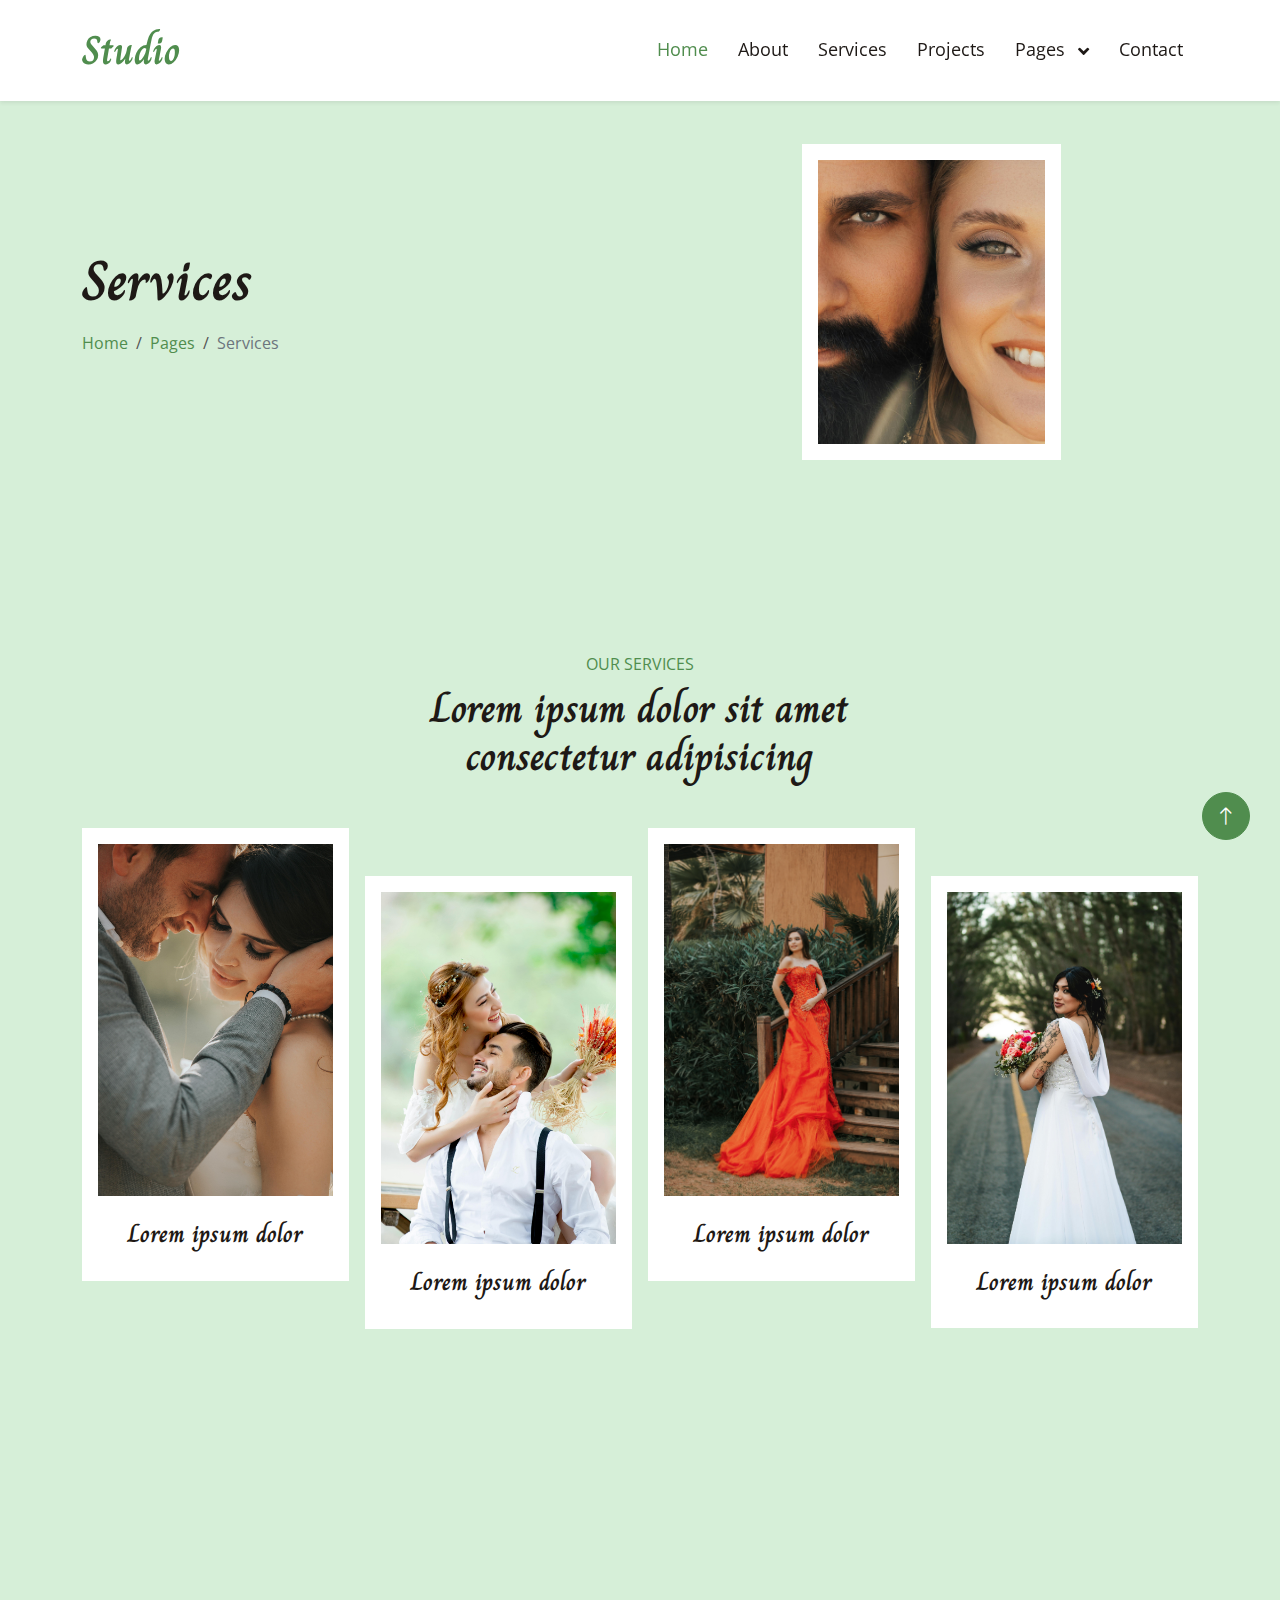
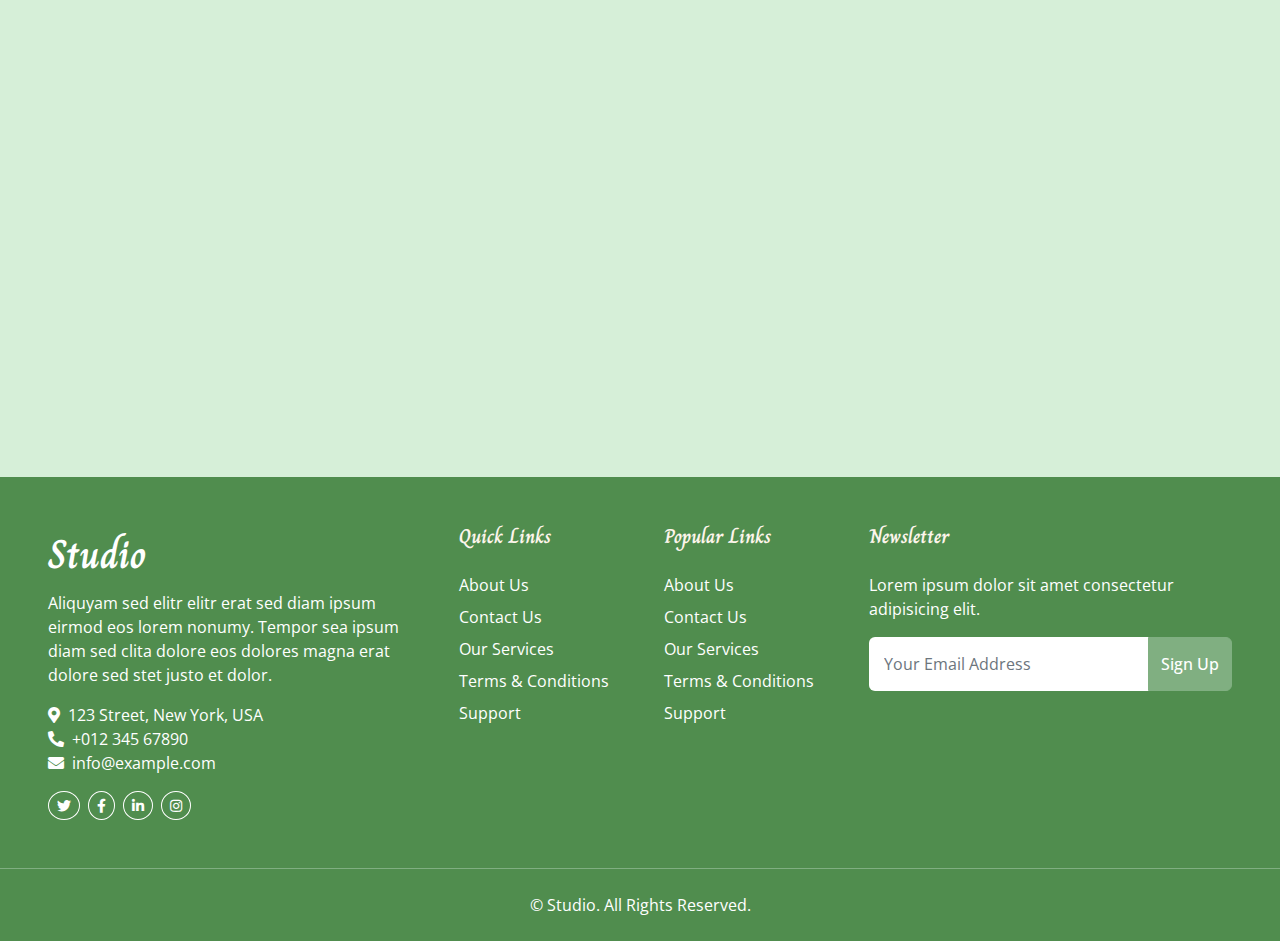
<file: service.html>
<!DOCTYPE html>
<html lang="en">

<head>
    <meta charset="utf-8">
    <title>Studio</title>
    <meta content="width=device-width, initial-scale=1.0" name="viewport">
    <meta content="" name="keywords">
    <meta content="" name="description">

    <!-- Favicon -->
    <link href="img/favicon.ico" rel="icon">

    <!-- Google Web Fonts -->
    <link rel="preconnect" href="https://fonts.googleapis.com">
    <link rel="preconnect" href="https://fonts.gstatic.com" crossorigin>
    <link
        href="https://fonts.googleapis.com/css2?family=Charm:wght@400;700&family=Open+Sans:ital,wght@0,300..800;1,300..800&display=swap"
        rel="stylesheet">

    <!-- Icon Font Stylesheet -->
    <link href="https://cdnjs.cloudflare.com/ajax/libs/font-awesome/5.10.0/css/all.min.css" rel="stylesheet">
    <link href="https://cdn.jsdelivr.net/npm/bootstrap-icons@1.4.1/font/bootstrap-icons.css" rel="stylesheet">

    <!-- Libraries Stylesheet -->
    <link href="lib/animate/animate.min.css" rel="stylesheet">
    <link href="lib/owlcarousel/assets/owl.carousel.min.css" rel="stylesheet">
    <link href="lib/lightbox/css/lightbox.min.css" rel="stylesheet">

    <!-- Customized Bootstrap Stylesheet -->
    <link href="css/bootstrap.min.css" rel="stylesheet">

    <!-- Template Stylesheet -->
    <link href="css/style.css" rel="stylesheet">
</head>

<body>
    <!-- Spinner Start -->
    <div id="spinner"
        class="show bg-white position-fixed translate-middle w-100 vh-100 top-50 start-50 d-flex align-items-center justify-content-center">
        <div class="spinner-grow text-primary" role="status"></div>
    </div>
    <!-- Spinner End -->


    <!-- Navbar Start -->
    <nav class="navbar navbar-expand-lg navbar-light bg-white fixed-top shadow-sm px-4 py-3 wow fadeIn"
        data-wow-delay="0.1s" style="visibility: visible; animation-delay: 0.1s; animation-name: fadeIn;">
        <div class="container">
            <!-- Brand -->
            <a href="index.html" class="navbar-brand">
                <h1 class="text-primary mb-0">Studio</h1>
            </a>

            <!-- Toggler for mobile view -->
            <button class="navbar-toggler" type="button" data-bs-toggle="collapse" data-bs-target="#navbarCollapse"
                aria-controls="navbarCollapse" aria-expanded="false" aria-label="Toggle navigation">
                <span class="navbar-toggler-icon"></span>
            </button>

            <!-- Navbar links -->
            <div class="collapse navbar-collapse" id="navbarCollapse">
                <ul class="navbar-nav ms-auto mb-2 mb-lg-0">
                    <li class="nav-item"><a href="index.html" class="nav-link active">Home</a></li>
                    <li class="nav-item"><a href="about.html" class="nav-link">About</a></li>
                    <li class="nav-item"><a href="service.html" class="nav-link">Services</a></li>
                    <li class="nav-item"><a href="project.html" class="nav-link">Projects</a></li>
                    <li class="nav-item dropdown">
                        <a class="nav-link dropdown-toggle" href="#" id="pagesDropdown" role="button"
                            data-bs-toggle="dropdown" aria-expanded="false">
                            Pages
                        </a>
                        <ul class="dropdown-menu border-0 shadow-sm" aria-labelledby="pagesDropdown">
                            <li><a class="dropdown-item" href="feature.html">Features</a></li>
                            <li><a class="dropdown-item" href="team.html">Our Team</a></li>
                            <li><a class="dropdown-item" href="testimonial.html">Testimonial</a></li>
                            <li><a class="dropdown-item" href="404.html">404 Page</a></li>
                        </ul>
                    </li>
                    <li class="nav-item"><a href="contact.html" class="nav-link">Contact</a></li>
                </ul>
            </div>
        </div>
    </nav>
    <!-- Navbar End -->


    <!-- Header Start -->
    <div class=" hero-header bg-light py-5 pb-0">
        <div class="container py-5 mt-5">
            <div class="row g-5 align-items-center">
                <div class="col-lg-6">
                    <h1 class="display-4 mb-3 animated slideInDown">Services</h1>
                    <nav aria-label="breadcrumb animated slideInDown">
                        <ol class="breadcrumb mb-0">
                            <li class="breadcrumb-item"><a href="#">Home</a></li>
                            <li class="breadcrumb-item"><a href="#">Pages</a></li>
                            <li class="breadcrumb-item active" aria-current="page">Services</li>
                        </ol>
                    </nav>
                </div>
                <div class="col-lg-6 animated fadeIn">
                    <div class="row g-3">
                        <div class="col-6 text-end mx-auto">
                            <img class="img-fluid bg-white p-3 w-100" src="img/hero-1.jpg" alt="">
                        </div>
                    </div>
                </div>
            </div>
        </div>
        <!-- Header End -->


        <!-- Service Start -->
        <div class="container-xxl bg-light py-5 my-5">
            <div class="container py-5">
                <div class="text-center mx-auto mb-5 wow fadeInUp" data-wow-delay="0.1s" style="max-width: 500px;">
                    <p class="text-primary text-uppercase mb-2">Our Services</p>
                    <h1 class="display-6 mb-4">Lorem ipsum dolor sit amet consectetur adipisicing</h1>
                </div>
                <div class="row g-3">
                    <div class="col-lg-3 col-md-6 wow fadeInUp" data-wow-delay="0.1s">
                        <div class="service-item d-flex flex-column bg-white p-3 pb-0">
                            <div class="position-relative">
                                <img class="img-fluid" src="img/service-1.jpg" alt="">
                                <div class="service-overlay">
                                    <a class="btn btn-lg-square btn-outline-light rounded-circle" href=""><i
                                            class="fa fa-link text-primary"></i></a>
                                </div>
                            </div>
                            <div class="text-center p-4">
                                <h4>Lorem ipsum dolor</h4>
                            </div>
                        </div>
                    </div>
                    <div class="col-lg-3 col-md-6 pt-lg-5 wow fadeInUp" data-wow-delay="0.3s">
                        <div class="service-item d-flex flex-column bg-white p-3 pb-0">
                            <div class="position-relative">
                                <img class="img-fluid" src="img/service-2.jpg" alt="">
                                <div class="service-overlay">
                                    <a class="btn btn-lg-square btn-outline-light rounded-circle" href=""><i
                                            class="fa fa-link text-primary"></i></a>
                                </div>
                            </div>
                            <div class="text-center p-4">
                                <h4>Lorem ipsum dolor</h4>
                            </div>
                        </div>
                    </div>
                    <div class="col-lg-3 col-md-6 wow fadeInUp" data-wow-delay="0.5s">
                        <div class="service-item d-flex flex-column bg-white p-3 pb-0">
                            <div class="position-relative">
                                <img class="img-fluid" src="img/service-3.jpg" alt="">
                                <div class="service-overlay">
                                    <a class="btn btn-lg-square btn-outline-light rounded-circle" href=""><i
                                            class="fa fa-link text-primary"></i></a>
                                </div>
                            </div>
                            <div class="text-center p-4">
                                <h4>Lorem ipsum dolor</h4>
                            </div>
                        </div>
                    </div>
                    <div class="col-lg-3 col-md-6 pt-lg-5 wow fadeInUp" data-wow-delay="0.7s">
                        <div class="service-item d-flex flex-column bg-white p-3 pb-0">
                            <div class="position-relative">
                                <img class="img-fluid" src="img/service-4.jpg" alt="">
                                <div class="service-overlay">
                                    <a class="btn btn-lg-square btn-outline-light rounded-circle" href=""><i
                                            class="fa fa-link text-primary"></i></a>
                                </div>
                            </div>
                            <div class="text-center p-4">
                                <h4>Lorem ipsum dolor</h4>
                            </div>
                        </div>
                    </div>
                </div>
            </div>
        </div>
        <!-- Service End -->


        <!-- Testimonial Start -->
        <div class="container-xxl py-5">
            <div class="container">
                <div class="text-center mx-auto mb-5 wow fadeInUp" data-wow-delay="0.1s" style="max-width: 500px;">
                    <p class="text-primary text-uppercase mb-2">Client's Review</p>
                    <h1 class="display-6 mb-0">Lorem ipsum dolor sit amet, consectetur adipisicing elit.</h1>
                </div>
                <div class="owl-carousel testimonial-carousel wow fadeInUp" data-wow-delay="0.1s">
                    <div class="testimonial-item bg-white p-4">
                        <div class="d-flex align-items-center mb-4">
                            <img class="flex-shrink-0 rounded-circle border p-1" src="img/testimonial-1.jpg" alt="">
                            <div class="ms-4">
                                <h5 class="mb-1">Client Name</h5>
                                <span>Profession</span>
                            </div>
                        </div>
                        <p class="mb-0">Tempor erat elitr rebum at clita. Diam dolor diam ipsum sit diam amet diam et
                            eos.
                            Clita erat ipsum et lorem et sit.</p>
                    </div>
                    <div class="testimonial-item bg-white p-4">
                        <div class="d-flex align-items-center mb-4">
                            <img class="flex-shrink-0 rounded-circle border p-1" src="img/testimonial-2.jpg" alt="">
                            <div class="ms-4">
                                <h5 class="mb-1">Client Name</h5>
                                <span>Profession</span>
                            </div>
                        </div>
                        <p class="mb-0">Tempor erat elitr rebum at clita. Diam dolor diam ipsum sit diam amet diam et
                            eos.
                            Clita erat ipsum et lorem et sit.</p>
                    </div>
                    <div class="testimonial-item bg-white p-4">
                        <div class="d-flex align-items-center mb-4">
                            <img class="flex-shrink-0 rounded-circle border p-1" src="img/testimonial-3.jpg" alt="">
                            <div class="ms-4">
                                <h5 class="mb-1">Client Name</h5>
                                <span>Profession</span>
                            </div>
                        </div>
                        <p class="mb-0">Tempor erat elitr rebum at clita. Diam dolor diam ipsum sit diam amet diam et
                            eos.
                            Clita erat ipsum et lorem et sit.</p>
                    </div>
                    <div class="testimonial-item bg-white p-4">
                        <div class="d-flex align-items-center mb-4">
                            <img class="flex-shrink-0 rounded-circle border p-1" src="img/testimonial-4.jpg" alt="">
                            <div class="ms-4">
                                <h5 class="mb-1">Client Name</h5>
                                <span>Profession</span>
                            </div>
                        </div>
                        <p class="mb-0">Tempor erat elitr rebum at clita. Diam dolor diam ipsum sit diam amet diam et
                            eos.
                            Clita erat ipsum et lorem et sit.</p>
                    </div>
                </div>
            </div>
        </div>
        <!-- Testimonial End -->


        <!-- Footer Start -->
        <footer class="container-fluid bg-dark text-white mt-5 py-5 px-4 px-lg-5 position-relative">
            <div class="row g-5">
                <!-- Brand & About Section -->
                <div class="col-lg-4">
                    <a href="index.html" class="navbar-brand" style="display: block;">
                        <h1 class="display-6 text-white ">Studio</h1>
                    </a>
                    <p class="mb-3">Aliquyam sed elitr elitr erat sed diam ipsum eirmod eos lorem nonumy. Tempor sea
                        ipsum
                        diam sed clita dolore eos dolores magna erat dolore sed stet justo et dolor.</p>
                    <ul class="list-unstyled">
                        <li><i class="fa fa-map-marker-alt me-2"></i>123 Street, New York, USA</li>
                        <li><i class="fa fa-phone-alt me-2"></i>+012 345 67890</li>
                        <li><i class="fa fa-envelope me-2"></i>info@example.com</li>
                    </ul>
                    <div class="d-flex mt-3">
                        <a class="btn btn-outline-primary btn-sm rounded-circle me-2" href="#"><i
                                class="fab fa-twitter"></i></a>
                        <a class="btn btn-outline-primary btn-sm rounded-circle me-2" href="#"><i
                                class="fab fa-facebook-f"></i></a>
                        <a class="btn btn-outline-primary btn-sm rounded-circle me-2" href="#"><i
                                class="fab fa-linkedin-in"></i></a>
                        <a class="btn btn-outline-primary btn-sm rounded-circle" href="#"><i
                                class="fab fa-instagram"></i></a>
                    </div>
                </div>

                <!-- Useful Links -->
                <div class="col-lg-2 col-sm-6">
                    <h5 class="text-light mb-4">Quick Links</h5>
                    <ul class="list-unstyled">
                        <li><a class="text-white text-decoration-none d-block mb-2" href="#">About Us</a></li>
                        <li><a class="text-white text-decoration-none d-block mb-2" href="#">Contact Us</a></li>
                        <li><a class="text-white text-decoration-none d-block mb-2" href="#">Our Services</a></li>
                        <li><a class="text-white text-decoration-none d-block mb-2" href="#">Terms & Conditions</a></li>
                        <li><a class="text-white text-decoration-none d-block" href="#">Support</a></li>
                    </ul>
                </div>

                <!-- Popular Links -->
                <div class="col-lg-2 col-sm-6">
                    <h5 class="text-light mb-4">Popular Links</h5>
                    <ul class="list-unstyled">
                        <li><a class="text-white text-decoration-none d-block mb-2" href="#">About Us</a></li>
                        <li><a class="text-white text-decoration-none d-block mb-2" href="#">Contact Us</a></li>
                        <li><a class="text-white text-decoration-none d-block mb-2" href="#">Our Services</a></li>
                        <li><a class="text-white text-decoration-none d-block mb-2" href="#">Terms & Conditions</a></li>
                        <li><a class="text-white text-decoration-none d-block" href="#">Support</a></li>
                    </ul>
                </div>

                <!-- Newsletter -->
                <div class="col-lg-4">
                    <h5 class="text-light mb-4">Newsletter</h5>
                    <p>Lorem ipsum dolor sit amet consectetur adipisicing elit.</p>
                    <form class="input-group">
                        <input type="email" class="form-control border-0 bg-white text-white"
                            placeholder="Your Email Address" style="padding: 15px;">
                        <button class="btn btn-primary" style="background-color: #80AF81; border-color: #80AF81;">Sign
                            Up</button>
                    </form>
                </div>
            </div>
        </footer>
        <!-- Footer End -->


        <!-- Copyright Start -->
        <div class="container-fluid bg-dark text-white border-top border-secondary px-0">
            <div class="d-flex flex-column flex-md-row justify-content-center">
                <div class="py-4 px-5 text-center text-md-start">
                    <p class="mb-0">&copy; <a class="text-white" href="#">Studio</a>. All Rights Reserved.</p>
                </div>
            </div>
        </div>
        <!-- Copyright End -->


        <!-- Back to Top -->
        <a href="#" class="btn btn-lg btn-primary btn-lg-square rounded-circle back-to-top"><i
                class="bi bi-arrow-up"></i></a>


        <!-- JavaScript Libraries -->
        <script src="https://code.jquery.com/jquery-3.4.1.min.js"></script>
        <script src="https://cdn.jsdelivr.net/npm/bootstrap@5.0.0/dist/js/bootstrap.bundle.min.js"></script>
        <script src="lib/wow/wow.min.js"></script>
        <script src="lib/easing/easing.min.js"></script>
        <script src="lib/waypoints/waypoints.min.js"></script>
        <script src="lib/counterup/counterup.min.js"></script>
        <script src="lib/owlcarousel/owl.carousel.min.js"></script>
        <script src="lib/lightbox/js/lightbox.min.js"></script>

        <!-- Template Javascript -->
        <script src="js/main.js"></script>
</body>

</html>
</file>
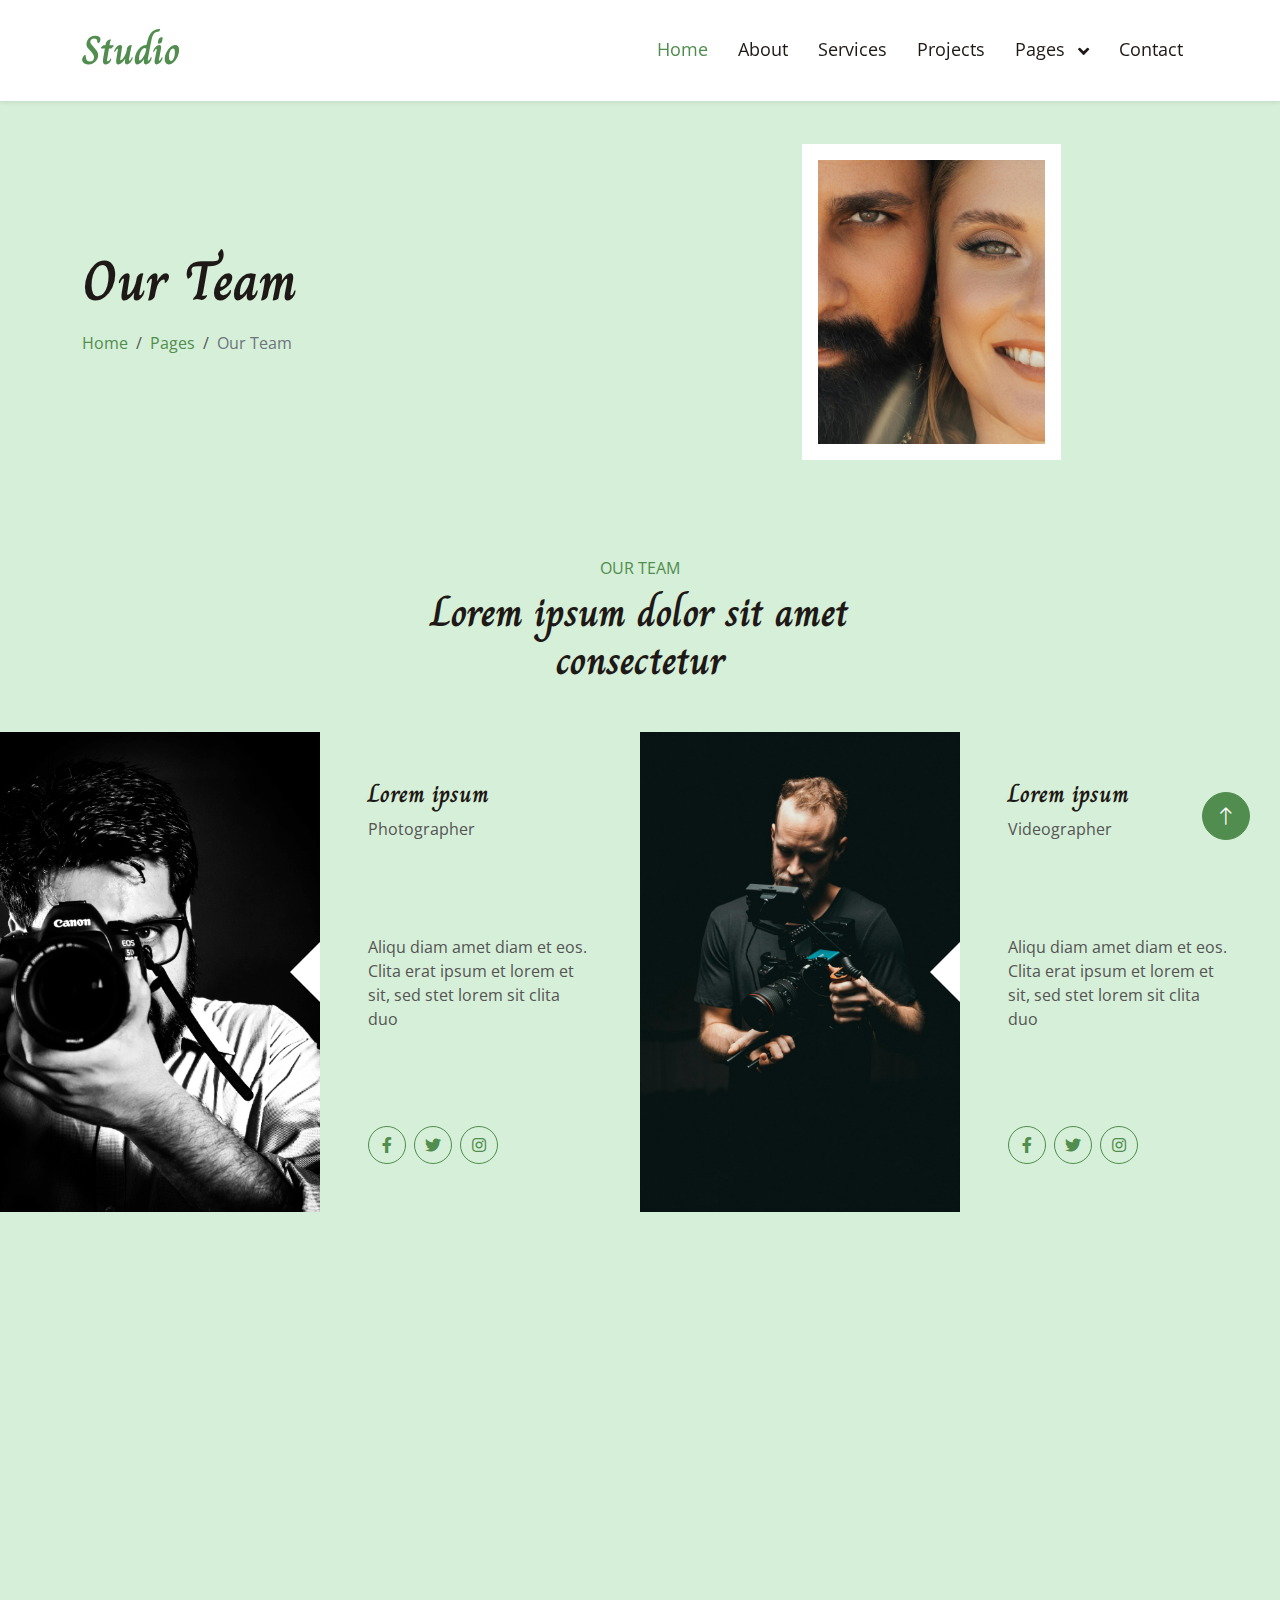
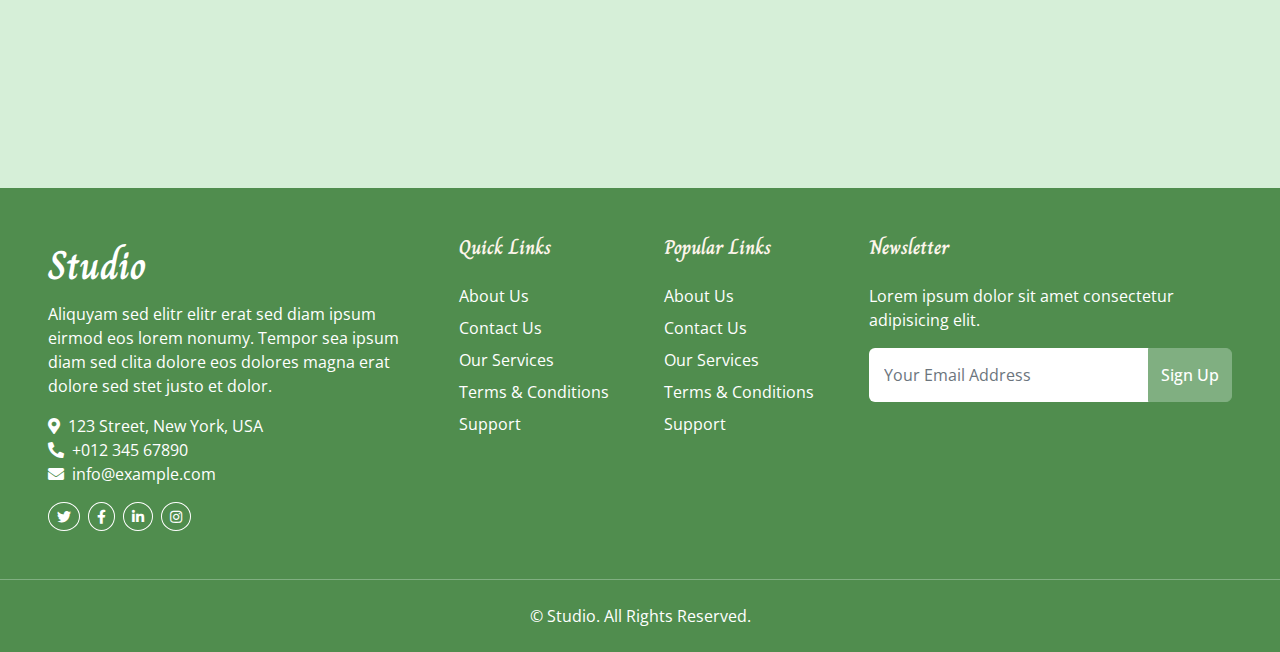
<file: team.html>
<!DOCTYPE html>
<html lang="en">

<head>
    <meta charset="utf-8">
    <title>Studio</title>
    <meta content="width=device-width, initial-scale=1.0" name="viewport">
    <meta content="" name="keywords">
    <meta content="" name="description">

    <!-- Favicon -->
    <link href="img/favicon.ico" rel="icon">

    <!-- Google Web Fonts -->
    <link rel="preconnect" href="https://fonts.googleapis.com">
    <link rel="preconnect" href="https://fonts.gstatic.com" crossorigin>
    <link
        href="https://fonts.googleapis.com/css2?family=Charm:wght@400;700&family=Open+Sans:ital,wght@0,300..800;1,300..800&display=swap"
        rel="stylesheet">

    <!-- Icon Font Stylesheet -->
    <link href="https://cdnjs.cloudflare.com/ajax/libs/font-awesome/5.10.0/css/all.min.css" rel="stylesheet">
    <link href="https://cdn.jsdelivr.net/npm/bootstrap-icons@1.4.1/font/bootstrap-icons.css" rel="stylesheet">

    <!-- Libraries Stylesheet -->
    <link href="lib/animate/animate.min.css" rel="stylesheet">
    <link href="lib/owlcarousel/assets/owl.carousel.min.css" rel="stylesheet">
    <link href="lib/lightbox/css/lightbox.min.css" rel="stylesheet">

    <!-- Customized Bootstrap Stylesheet -->
    <link href="css/bootstrap.min.css" rel="stylesheet">

    <!-- Template Stylesheet -->
    <link href="css/style.css" rel="stylesheet">
</head>

<body>
    <!-- Spinner Start -->
    <div id="spinner"
        class="show bg-white position-fixed translate-middle w-100 vh-100 top-50 start-50 d-flex align-items-center justify-content-center">
        <div class="spinner-grow text-primary" role="status"></div>
    </div>
    <!-- Spinner End -->


    <!-- Navbar Start -->
    <nav class="navbar navbar-expand-lg navbar-light bg-white fixed-top shadow-sm px-4 py-3 wow fadeIn"
        data-wow-delay="0.1s" style="visibility: visible; animation-delay: 0.1s; animation-name: fadeIn;">
        <div class="container">
            <!-- Brand -->
            <a href="index.html" class="navbar-brand">
                <h1 class="text-primary mb-0">Studio</h1>
            </a>

            <!-- Toggler for mobile view -->
            <button class="navbar-toggler" type="button" data-bs-toggle="collapse" data-bs-target="#navbarCollapse"
                aria-controls="navbarCollapse" aria-expanded="false" aria-label="Toggle navigation">
                <span class="navbar-toggler-icon"></span>
            </button>

            <!-- Navbar links -->
            <div class="collapse navbar-collapse" id="navbarCollapse">
                <ul class="navbar-nav ms-auto mb-2 mb-lg-0">
                    <li class="nav-item"><a href="index.html" class="nav-link active">Home</a></li>
                    <li class="nav-item"><a href="about.html" class="nav-link">About</a></li>
                    <li class="nav-item"><a href="service.html" class="nav-link">Services</a></li>
                    <li class="nav-item"><a href="project.html" class="nav-link">Projects</a></li>
                    <li class="nav-item dropdown">
                        <a class="nav-link dropdown-toggle" href="#" id="pagesDropdown" role="button"
                            data-bs-toggle="dropdown" aria-expanded="false">
                            Pages
                        </a>
                        <ul class="dropdown-menu border-0 shadow-sm" aria-labelledby="pagesDropdown">
                            <li><a class="dropdown-item" href="feature.html">Features</a></li>
                            <li><a class="dropdown-item" href="team.html">Our Team</a></li>
                            <li><a class="dropdown-item" href="testimonial.html">Testimonial</a></li>
                            <li><a class="dropdown-item" href="404.html">404 Page</a></li>
                        </ul>
                    </li>
                    <li class="nav-item"><a href="contact.html" class="nav-link">Contact</a></li>
                </ul>
            </div>
        </div>
    </nav>
    <!-- Navbar End -->


    <!-- Header Start -->
    <div class=" hero-header bg-light py-5 pb-0">
        <div class="container py-5 mt-5">
            <div class="row g-5 align-items-center">
                <div class="col-lg-6">
                    <h1 class="display-4 mb-3 animated slideInDown">Our Team</h1>
                    <nav aria-label="breadcrumb animated slideInDown">
                        <ol class="breadcrumb mb-0">
                            <li class="breadcrumb-item"><a href="#">Home</a></li>
                            <li class="breadcrumb-item"><a href="#">Pages</a></li>
                            <li class="breadcrumb-item active" aria-current="page">Our Team</li>
                        </ol>
                    </nav>
                </div>
                <div class="col-lg-6 animated fadeIn">
                    <div class="row g-3">
                        <div class="col-6 text-end mx-auto">
                            <img class="img-fluid bg-white p-3 w-100" src="img/hero-1.jpg" alt="">
                        </div>
                    </div>
                </div>
            </div>
        </div>
        <!-- Header End -->


        <!-- Team Start -->
        <div class="container-xxl px-0 py-5">
            <div class="text-center mx-auto mb-5 wow fadeInUp" data-wow-delay="0.1s" style="max-width: 500px;">
                <p class="text-primary text-uppercase mb-2">Our Team</p>
                <h1 class="display-6 mb-0">Lorem ipsum dolor sit amet consectetur</h1>
            </div>
            <div class="row g-0">
                <div class="col-lg-6 wow fadeIn" data-wow-delay="0.1s">
                    <div class="row g-0 flex-sm-row">
                        <div class="col-sm-6">
                            <div class="team-img position-relative">
                                <img class="img-fluid" src="img/team-1.jpg" alt="">
                            </div>
                        </div>
                        <div class="col-sm-6">
                            <div class="h-100 p-5 d-flex flex-column justify-content-between">
                                <div class="mb-3">
                                    <h4>Lorem ipsum</h4>
                                    <span>Photographer</span>
                                </div>
                                <p>Aliqu diam amet diam et eos. Clita erat ipsum et lorem et sit, sed stet lorem sit
                                    clita
                                    duo</p>
                                <div class="d-flex">
                                    <a class="btn btn-square btn-outline-primary rounded-circle me-2" href=""><i
                                            class="fab fa-facebook-f"></i></a>
                                    <a class="btn btn-square btn-outline-primary rounded-circle me-2" href=""><i
                                            class="fab fa-twitter"></i></a>
                                    <a class="btn btn-square btn-outline-primary rounded-circle me-2" href=""><i
                                            class="fab fa-instagram"></i></a>
                                </div>
                            </div>
                        </div>
                    </div>
                </div>
                <div class="col-lg-6 wow fadeIn" data-wow-delay="0.3s">
                    <div class="row g-0 flex-sm-row-reverse flex-lg-row">
                        <div class="col-sm-6">
                            <div class="team-img position-relative">
                                <img class="img-fluid" src="img/team-2.jpg" alt="">
                            </div>
                        </div>
                        <div class="col-sm-6">
                            <div class="h-100 p-5 d-flex flex-column justify-content-between">
                                <div class="mb-3">
                                    <h4>Lorem ipsum</h4>
                                    <span>Videographer</span>
                                </div>
                                <p>Aliqu diam amet diam et eos. Clita erat ipsum et lorem et sit, sed stet lorem sit
                                    clita
                                    duo</p>
                                <div class="d-flex">
                                    <a class="btn btn-square btn-outline-primary rounded-circle me-2" href=""><i
                                            class="fab fa-facebook-f"></i></a>
                                    <a class="btn btn-square btn-outline-primary rounded-circle me-2" href=""><i
                                            class="fab fa-twitter"></i></a>
                                    <a class="btn btn-square btn-outline-primary rounded-circle me-2" href=""><i
                                            class="fab fa-instagram"></i></a>
                                </div>
                            </div>
                        </div>
                    </div>
                </div>
                <div class="col-lg-6 wow fadeIn" data-wow-delay="0.1s">
                    <div class="row g-0 flex-lg-row-reverse">
                        <div class="col-sm-6">
                            <div class="team-img position-relative">
                                <img class="img-fluid" src="img/team-3.jpg" alt="">
                            </div>
                        </div>
                        <div class="col-sm-6">
                            <div class="h-100 p-5 d-flex flex-column justify-content-between">
                                <div class="mb-3">
                                    <h4>Lorem ipsum</h4>
                                    <span>Retoucher</span>
                                </div>
                                <p>Aliqu diam amet diam et eos. Clita erat ipsum et lorem et sit, sed stet lorem sit
                                    clita
                                    duo</p>
                                <div class="d-flex">
                                    <a class="btn btn-square btn-outline-primary rounded-circle me-2" href=""><i
                                            class="fab fa-facebook-f"></i></a>
                                    <a class="btn btn-square btn-outline-primary rounded-circle me-2" href=""><i
                                            class="fab fa-twitter"></i></a>
                                    <a class="btn btn-square btn-outline-primary rounded-circle me-2" href=""><i
                                            class="fab fa-instagram"></i></a>
                                </div>
                            </div>
                        </div>
                    </div>
                </div>
                <div class="col-lg-6 wow fadeIn" data-wow-delay="0.3s">
                    <div class="row g-0 flex-sm-row-reverse">
                        <div class="col-sm-6">
                            <div class="team-img position-relative">
                                <img class="img-fluid" src="img/team-4.jpg" alt="">
                            </div>
                        </div>
                        <div class="col-sm-6">
                            <div class="h-100 p-5 d-flex flex-column justify-content-between">
                                <div class="mb-3">
                                    <h4>Lorem ipsum</h4>
                                    <span>Editor</span>
                                </div>
                                <p>Aliqu diam amet diam et eos. Clita erat ipsum et lorem et sit, sed stet lorem sit
                                    clita
                                    duo</p>
                                <div class="d-flex">
                                    <a class="btn btn-square btn-outline-primary rounded-circle me-2" href=""><i
                                            class="fab fa-facebook-f"></i></a>
                                    <a class="btn btn-square btn-outline-primary rounded-circle me-2" href=""><i
                                            class="fab fa-twitter"></i></a>
                                    <a class="btn btn-square btn-outline-primary rounded-circle me-2" href=""><i
                                            class="fab fa-instagram"></i></a>
                                </div>
                            </div>
                        </div>
                    </div>
                </div>
            </div>
        </div>
        <!-- Team End -->


        <!-- Footer Start -->
        <footer class="container-fluid bg-dark text-white mt-5 py-5 px-4 px-lg-5 position-relative">
            <div class="row g-5">
                <!-- Brand & About Section -->
                <div class="col-lg-4">
                    <a href="index.html" class="navbar-brand" style="display: block;">
                        <h1 class="display-6 text-white ">Studio</h1>
                    </a>
                    <p class="mb-3">Aliquyam sed elitr elitr erat sed diam ipsum eirmod eos lorem nonumy. Tempor sea
                        ipsum
                        diam sed clita dolore eos dolores magna erat dolore sed stet justo et dolor.</p>
                    <ul class="list-unstyled">
                        <li><i class="fa fa-map-marker-alt me-2"></i>123 Street, New York, USA</li>
                        <li><i class="fa fa-phone-alt me-2"></i>+012 345 67890</li>
                        <li><i class="fa fa-envelope me-2"></i>info@example.com</li>
                    </ul>
                    <div class="d-flex mt-3">
                        <a class="btn btn-outline-primary btn-sm rounded-circle me-2" href="#"><i
                                class="fab fa-twitter"></i></a>
                        <a class="btn btn-outline-primary btn-sm rounded-circle me-2" href="#"><i
                                class="fab fa-facebook-f"></i></a>
                        <a class="btn btn-outline-primary btn-sm rounded-circle me-2" href="#"><i
                                class="fab fa-linkedin-in"></i></a>
                        <a class="btn btn-outline-primary btn-sm rounded-circle" href="#"><i
                                class="fab fa-instagram"></i></a>
                    </div>
                </div>

                <!-- Useful Links -->
                <div class="col-lg-2 col-sm-6">
                    <h5 class="text-light mb-4">Quick Links</h5>
                    <ul class="list-unstyled">
                        <li><a class="text-white text-decoration-none d-block mb-2" href="#">About Us</a></li>
                        <li><a class="text-white text-decoration-none d-block mb-2" href="#">Contact Us</a></li>
                        <li><a class="text-white text-decoration-none d-block mb-2" href="#">Our Services</a></li>
                        <li><a class="text-white text-decoration-none d-block mb-2" href="#">Terms & Conditions</a></li>
                        <li><a class="text-white text-decoration-none d-block" href="#">Support</a></li>
                    </ul>
                </div>

                <!-- Popular Links -->
                <div class="col-lg-2 col-sm-6">
                    <h5 class="text-light mb-4">Popular Links</h5>
                    <ul class="list-unstyled">
                        <li><a class="text-white text-decoration-none d-block mb-2" href="#">About Us</a></li>
                        <li><a class="text-white text-decoration-none d-block mb-2" href="#">Contact Us</a></li>
                        <li><a class="text-white text-decoration-none d-block mb-2" href="#">Our Services</a></li>
                        <li><a class="text-white text-decoration-none d-block mb-2" href="#">Terms & Conditions</a></li>
                        <li><a class="text-white text-decoration-none d-block" href="#">Support</a></li>
                    </ul>
                </div>

                <!-- Newsletter -->
                <div class="col-lg-4">
                    <h5 class="text-light mb-4">Newsletter</h5>
                    <p>Lorem ipsum dolor sit amet consectetur adipisicing elit.</p>
                    <form class="input-group">
                        <input type="email" class="form-control border-0 bg-white text-white"
                            placeholder="Your Email Address" style="padding: 15px;">
                        <button class="btn btn-primary" style="background-color: #80AF81; border-color: #80AF81;">Sign
                            Up</button>
                    </form>
                </div>
            </div>
        </footer>
        <!-- Footer End -->


        <!-- Copyright Start -->
        <div class="container-fluid bg-dark text-white border-top border-secondary px-0">
            <div class="d-flex flex-column flex-md-row justify-content-center">
                <div class="py-4 px-5 text-center text-md-start">
                    <p class="mb-0">&copy; <a class="text-white" href="#">Studio</a>. All Rights Reserved.</p>
                </div>
            </div>
        </div>
        <!-- Copyright End -->

        <!-- Back to Top -->
        <a href="#" class="btn btn-lg btn-primary btn-lg-square rounded-circle back-to-top"><i
                class="bi bi-arrow-up"></i></a>


        <!-- JavaScript Libraries -->
        <script src="https://code.jquery.com/jquery-3.4.1.min.js"></script>
        <script src="https://cdn.jsdelivr.net/npm/bootstrap@5.0.0/dist/js/bootstrap.bundle.min.js"></script>
        <script src="lib/wow/wow.min.js"></script>
        <script src="lib/easing/easing.min.js"></script>
        <script src="lib/waypoints/waypoints.min.js"></script>
        <script src="lib/counterup/counterup.min.js"></script>
        <script src="lib/owlcarousel/owl.carousel.min.js"></script>
        <script src="lib/lightbox/js/lightbox.min.js"></script>

        <!-- Template Javascript -->
        <script src="js/main.js"></script>
</body>

</html>
</file>
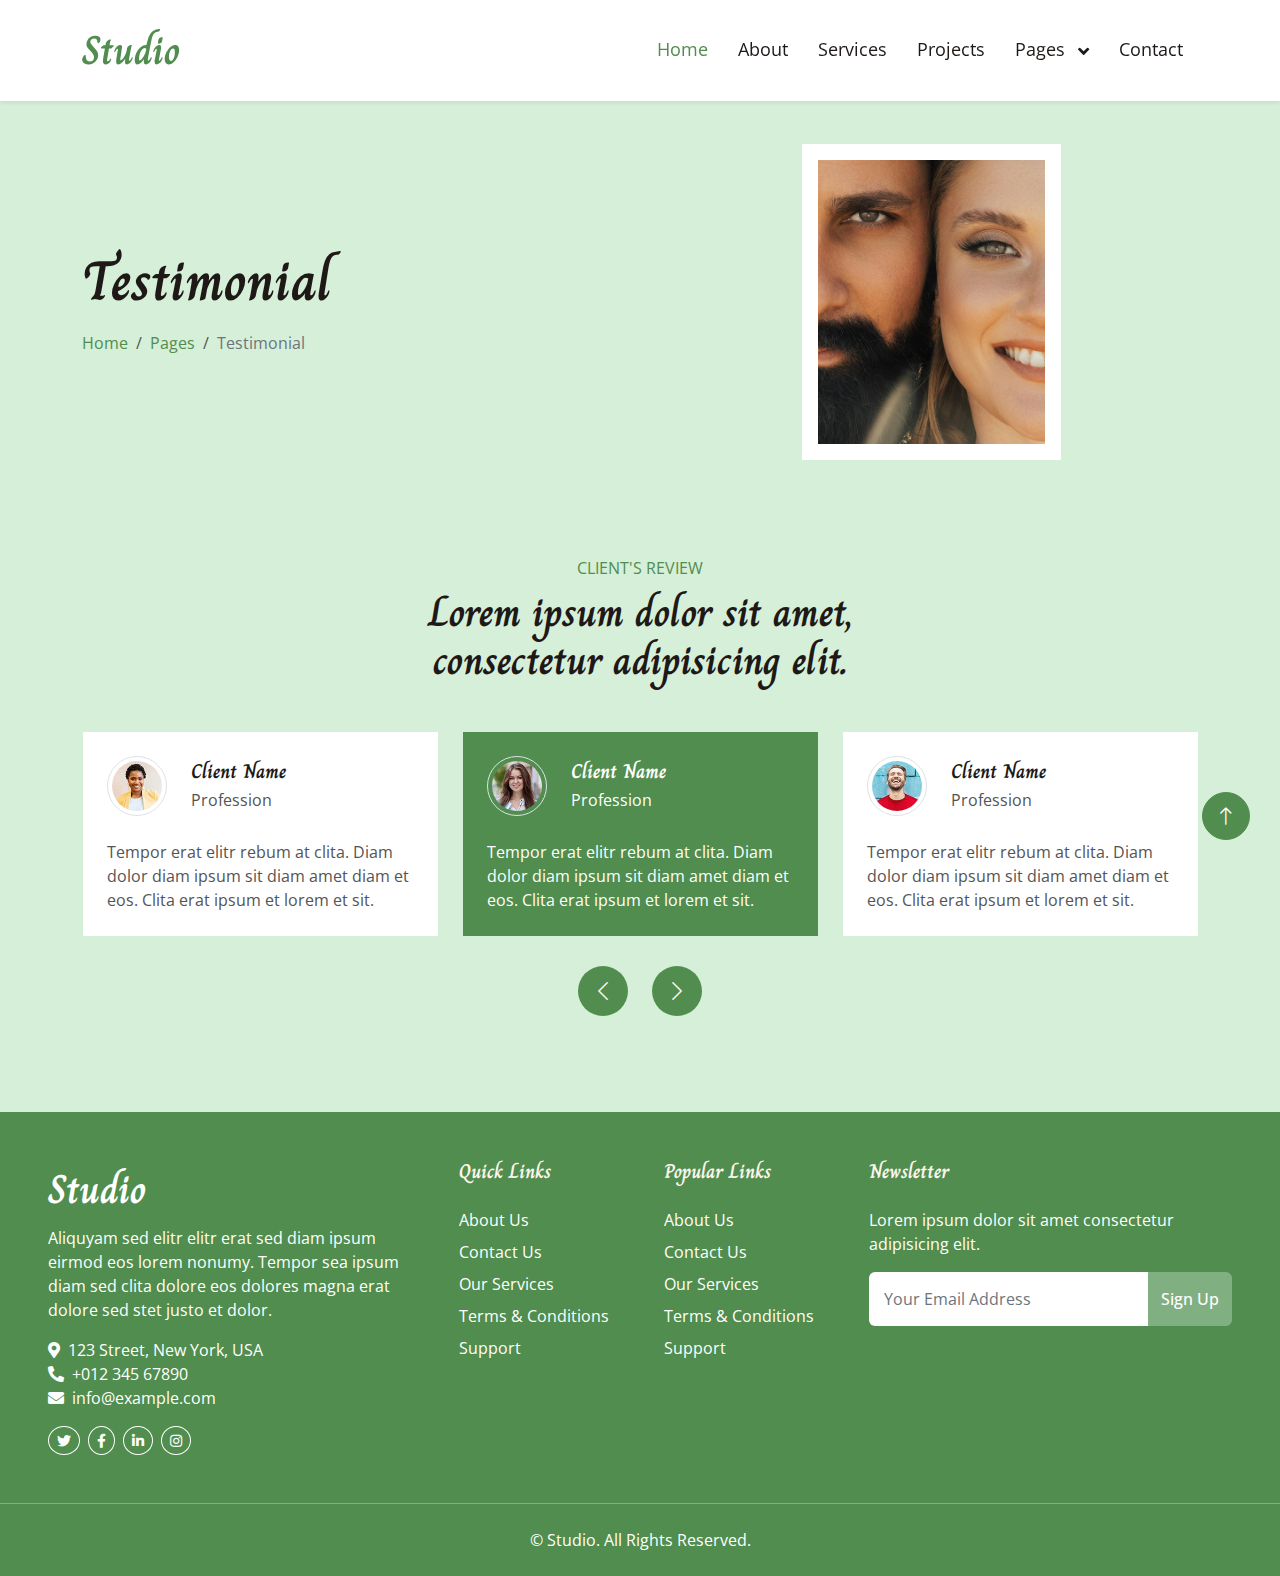
<file: testimonial.html>
<!DOCTYPE html>
<html lang="en">

<head>
    <meta charset="utf-8">
    <title>Studio</title>
    <meta content="width=device-width, initial-scale=1.0" name="viewport">
    <meta content="" name="keywords">
    <meta content="" name="description">

    <!-- Favicon -->
    <link href="img/favicon.ico" rel="icon">

    <!-- Google Web Fonts -->
    <link rel="preconnect" href="https://fonts.googleapis.com">
    <link rel="preconnect" href="https://fonts.gstatic.com" crossorigin>
    <link
        href="https://fonts.googleapis.com/css2?family=Charm:wght@400;700&family=Open+Sans:ital,wght@0,300..800;1,300..800&display=swap"
        rel="stylesheet">

    <!-- Icon Font Stylesheet -->
    <link href="https://cdnjs.cloudflare.com/ajax/libs/font-awesome/5.10.0/css/all.min.css" rel="stylesheet">
    <link href="https://cdn.jsdelivr.net/npm/bootstrap-icons@1.4.1/font/bootstrap-icons.css" rel="stylesheet">

    <!-- Libraries Stylesheet -->
    <link href="lib/animate/animate.min.css" rel="stylesheet">
    <link href="lib/owlcarousel/assets/owl.carousel.min.css" rel="stylesheet">
    <link href="lib/lightbox/css/lightbox.min.css" rel="stylesheet">

    <!-- Customized Bootstrap Stylesheet -->
    <link href="css/bootstrap.min.css" rel="stylesheet">

    <!-- Template Stylesheet -->
    <link href="css/style.css" rel="stylesheet">
</head>

<body>
    <!-- Spinner Start -->
    <div id="spinner"
        class="show bg-white position-fixed translate-middle w-100 vh-100 top-50 start-50 d-flex align-items-center justify-content-center">
        <div class="spinner-grow text-primary" role="status"></div>
    </div>
    <!-- Spinner End -->


    <!-- Navbar Start -->
    <nav class="navbar navbar-expand-lg navbar-light bg-white fixed-top shadow-sm px-4 py-3 wow fadeIn"
        data-wow-delay="0.1s" style="visibility: visible; animation-delay: 0.1s; animation-name: fadeIn;">
        <div class="container">
            <!-- Brand -->
            <a href="index.html" class="navbar-brand">
                <h1 class="text-primary mb-0">Studio</h1>
            </a>

            <!-- Toggler for mobile view -->
            <button class="navbar-toggler" type="button" data-bs-toggle="collapse" data-bs-target="#navbarCollapse"
                aria-controls="navbarCollapse" aria-expanded="false" aria-label="Toggle navigation">
                <span class="navbar-toggler-icon"></span>
            </button>

            <!-- Navbar links -->
            <div class="collapse navbar-collapse" id="navbarCollapse">
                <ul class="navbar-nav ms-auto mb-2 mb-lg-0">
                    <li class="nav-item"><a href="index.html" class="nav-link active">Home</a></li>
                    <li class="nav-item"><a href="about.html" class="nav-link">About</a></li>
                    <li class="nav-item"><a href="service.html" class="nav-link">Services</a></li>
                    <li class="nav-item"><a href="project.html" class="nav-link">Projects</a></li>
                    <li class="nav-item dropdown">
                        <a class="nav-link dropdown-toggle" href="#" id="pagesDropdown" role="button"
                            data-bs-toggle="dropdown" aria-expanded="false">
                            Pages
                        </a>
                        <ul class="dropdown-menu border-0 shadow-sm" aria-labelledby="pagesDropdown">
                            <li><a class="dropdown-item" href="feature.html">Features</a></li>
                            <li><a class="dropdown-item" href="team.html">Our Team</a></li>
                            <li><a class="dropdown-item" href="testimonial.html">Testimonial</a></li>
                            <li><a class="dropdown-item" href="404.html">404 Page</a></li>
                        </ul>
                    </li>
                    <li class="nav-item"><a href="contact.html" class="nav-link">Contact</a></li>
                </ul>
            </div>
        </div>
    </nav>
    <!-- Navbar End -->


    <!-- Header Start -->
    <div class=" hero-header bg-light py-5 pb-0">
        <div class="container py-5 mt-5">
            <div class="row g-5 align-items-center">
                <div class="col-lg-6">
                    <h1 class="display-4 mb-3 animated slideInDown">Testimonial</h1>
                    <nav aria-label="breadcrumb animated slideInDown">
                        <ol class="breadcrumb mb-0">
                            <li class="breadcrumb-item"><a href="#">Home</a></li>
                            <li class="breadcrumb-item"><a href="#">Pages</a></li>
                            <li class="breadcrumb-item active" aria-current="page">Testimonial</li>
                        </ol>
                    </nav>
                </div>
                <div class="col-lg-6 animated fadeIn">
                    <div class="row g-3">
                        <div class="col-6 text-end mx-auto">
                            <img class="img-fluid bg-white p-3 w-100" src="img/hero-1.jpg" alt="">
                        </div>
                    </div>
                </div>
            </div>
        </div>
        <!-- Header End -->


        <!-- Testimonial Start -->
        <div class="container-xxl py-5">
            <div class="container">
                <div class="text-center mx-auto mb-5 wow fadeInUp" data-wow-delay="0.1s" style="max-width: 500px;">
                    <p class="text-primary text-uppercase mb-2">Client's Review</p>
                    <h1 class="display-6 mb-0">Lorem ipsum dolor sit amet, consectetur adipisicing elit.</h1>
                </div>
                <div class="owl-carousel testimonial-carousel wow fadeInUp" data-wow-delay="0.1s">
                    <div class="testimonial-item bg-white p-4">
                        <div class="d-flex align-items-center mb-4">
                            <img class="flex-shrink-0 rounded-circle border p-1" src="img/testimonial-1.jpg" alt="">
                            <div class="ms-4">
                                <h5 class="mb-1">Client Name</h5>
                                <span>Profession</span>
                            </div>
                        </div>
                        <p class="mb-0">Tempor erat elitr rebum at clita. Diam dolor diam ipsum sit diam amet diam et
                            eos.
                            Clita erat ipsum et lorem et sit.</p>
                    </div>
                    <div class="testimonial-item bg-white p-4">
                        <div class="d-flex align-items-center mb-4">
                            <img class="flex-shrink-0 rounded-circle border p-1" src="img/testimonial-2.jpg" alt="">
                            <div class="ms-4">
                                <h5 class="mb-1">Client Name</h5>
                                <span>Profession</span>
                            </div>
                        </div>
                        <p class="mb-0">Tempor erat elitr rebum at clita. Diam dolor diam ipsum sit diam amet diam et
                            eos.
                            Clita erat ipsum et lorem et sit.</p>
                    </div>
                    <div class="testimonial-item bg-white p-4">
                        <div class="d-flex align-items-center mb-4">
                            <img class="flex-shrink-0 rounded-circle border p-1" src="img/testimonial-3.jpg" alt="">
                            <div class="ms-4">
                                <h5 class="mb-1">Client Name</h5>
                                <span>Profession</span>
                            </div>
                        </div>
                        <p class="mb-0">Tempor erat elitr rebum at clita. Diam dolor diam ipsum sit diam amet diam et
                            eos.
                            Clita erat ipsum et lorem et sit.</p>
                    </div>
                    <div class="testimonial-item bg-white p-4">
                        <div class="d-flex align-items-center mb-4">
                            <img class="flex-shrink-0 rounded-circle border p-1" src="img/testimonial-4.jpg" alt="">
                            <div class="ms-4">
                                <h5 class="mb-1">Client Name</h5>
                                <span>Profession</span>
                            </div>
                        </div>
                        <p class="mb-0">Tempor erat elitr rebum at clita. Diam dolor diam ipsum sit diam amet diam et
                            eos.
                            Clita erat ipsum et lorem et sit.</p>
                    </div>
                </div>
            </div>
        </div>
        <!-- Testimonial End -->


        <!-- Footer Start -->
        <footer class="container-fluid bg-dark text-white mt-5 py-5 px-4 px-lg-5 position-relative">
            <div class="row g-5">
                <!-- Brand & About Section -->
                <div class="col-lg-4">
                    <a href="index.html" class="navbar-brand" style="display: block;">
                        <h1 class="display-6 text-white ">Studio</h1>
                    </a>
                    <p class="mb-3">Aliquyam sed elitr elitr erat sed diam ipsum eirmod eos lorem nonumy. Tempor sea
                        ipsum
                        diam sed clita dolore eos dolores magna erat dolore sed stet justo et dolor.</p>
                    <ul class="list-unstyled">
                        <li><i class="fa fa-map-marker-alt me-2"></i>123 Street, New York, USA</li>
                        <li><i class="fa fa-phone-alt me-2"></i>+012 345 67890</li>
                        <li><i class="fa fa-envelope me-2"></i>info@example.com</li>
                    </ul>
                    <div class="d-flex mt-3">
                        <a class="btn btn-outline-primary btn-sm rounded-circle me-2" href="#"><i
                                class="fab fa-twitter"></i></a>
                        <a class="btn btn-outline-primary btn-sm rounded-circle me-2" href="#"><i
                                class="fab fa-facebook-f"></i></a>
                        <a class="btn btn-outline-primary btn-sm rounded-circle me-2" href="#"><i
                                class="fab fa-linkedin-in"></i></a>
                        <a class="btn btn-outline-primary btn-sm rounded-circle" href="#"><i
                                class="fab fa-instagram"></i></a>
                    </div>
                </div>

                <!-- Useful Links -->
                <div class="col-lg-2 col-sm-6">
                    <h5 class="text-light mb-4">Quick Links</h5>
                    <ul class="list-unstyled">
                        <li><a class="text-white text-decoration-none d-block mb-2" href="#">About Us</a></li>
                        <li><a class="text-white text-decoration-none d-block mb-2" href="#">Contact Us</a></li>
                        <li><a class="text-white text-decoration-none d-block mb-2" href="#">Our Services</a></li>
                        <li><a class="text-white text-decoration-none d-block mb-2" href="#">Terms & Conditions</a></li>
                        <li><a class="text-white text-decoration-none d-block" href="#">Support</a></li>
                    </ul>
                </div>

                <!-- Popular Links -->
                <div class="col-lg-2 col-sm-6">
                    <h5 class="text-light mb-4">Popular Links</h5>
                    <ul class="list-unstyled">
                        <li><a class="text-white text-decoration-none d-block mb-2" href="#">About Us</a></li>
                        <li><a class="text-white text-decoration-none d-block mb-2" href="#">Contact Us</a></li>
                        <li><a class="text-white text-decoration-none d-block mb-2" href="#">Our Services</a></li>
                        <li><a class="text-white text-decoration-none d-block mb-2" href="#">Terms & Conditions</a></li>
                        <li><a class="text-white text-decoration-none d-block" href="#">Support</a></li>
                    </ul>
                </div>

                <!-- Newsletter -->
                <div class="col-lg-4">
                    <h5 class="text-light mb-4">Newsletter</h5>
                    <p>Lorem ipsum dolor sit amet consectetur adipisicing elit.</p>
                    <form class="input-group">
                        <input type="email" class="form-control border-0 bg-white text-white"
                            placeholder="Your Email Address" style="padding: 15px;">
                        <button class="btn btn-primary" style="background-color: #80AF81; border-color: #80AF81;">Sign
                            Up</button>
                    </form>
                </div>
            </div>
        </footer>
        <!-- Footer End -->


        <!-- Copyright Start -->
        <div class="container-fluid bg-dark text-white border-top border-secondary px-0">
            <div class="d-flex flex-column flex-md-row justify-content-center">
                <div class="py-4 px-5 text-center text-md-start">
                    <p class="mb-0">&copy; <a class="text-white" href="#">Studio</a>. All Rights Reserved.</p>
                </div>
            </div>
        </div>
        <!-- Copyright End -->



        <!-- Back to Top -->
        <a href="#" class="btn btn-lg btn-primary btn-lg-square rounded-circle back-to-top"><i
                class="bi bi-arrow-up"></i></a>


        <!-- JavaScript Libraries -->
        <script src="https://code.jquery.com/jquery-3.4.1.min.js"></script>
        <script src="https://cdn.jsdelivr.net/npm/bootstrap@5.0.0/dist/js/bootstrap.bundle.min.js"></script>
        <script src="lib/wow/wow.min.js"></script>
        <script src="lib/easing/easing.min.js"></script>
        <script src="lib/waypoints/waypoints.min.js"></script>
        <script src="lib/counterup/counterup.min.js"></script>
        <script src="lib/owlcarousel/owl.carousel.min.js"></script>
        <script src="lib/lightbox/js/lightbox.min.js"></script>

        <!-- Template Javascript -->
        <script src="js/main.js"></script>
</body>

</html>
</file>
<file: css/style.css>
/********** Template CSS **********/
:root {
    --primary: #EAA636;
    --secondary: #545454;
    --light: #FDF5EB;
    --dark: #1E1916;
}

.back-to-top {
    position: fixed;
    display: none;
    right: 30px;
    bottom: 60px;
    z-index: 99;
}


/*** Spinner ***/
#spinner {
    opacity: 0;
    visibility: hidden;
    transition: opacity .5s ease-out, visibility 0s linear .5s;
    z-index: 99999;
}

#spinner.show {
    transition: opacity .5s ease-out, visibility 0s linear 0s;
    visibility: visible;
    opacity: 1;
}


/*** Button ***/
.btn {
    font-weight: 500;
    transition: .5s;
}

.btn.btn-primary {
    color: #FFFFFF;
}

.btn-square {
    width: 38px;
    height: 38px;
}

.btn-sm-square {
    width: 32px;
    height: 32px;
}

.btn-lg-square {
    width: 48px;
    height: 48px;
}

.btn-square,
.btn-sm-square,
.btn-lg-square {
    padding: 0;
    display: flex;
    align-items: center;
    justify-content: center;
    font-weight: normal;
}


/*** Navbar ***/

.navbar .navbar-nav .nav-link {
    padding: 20px 15px;
    color: var(--dark);
    font-size: 18px;
    font-weight: 400;
    outline: none;
}

.navbar .navbar-nav .nav-link:hover,
.navbar .navbar-nav .nav-link.active {
    color: #508D4E;
}

@media (max-width: 991.98px) {
    .navbar .navbar-nav .nav-link {
        padding: 10px 0;
    }
}

.navbar .dropdown-toggle::after {
    border: none;
    content: "\f107";
    font-family: "Font Awesome 5 Free";
    font-weight: 900;
    vertical-align: middle;
    margin-left: 8px;
}

@media (min-width: 992px) {
    .navbar .nav-item .dropdown-menu {
        display: block;
        border: none;
        margin-top: 16px;
        top: 150%;
        right: 15px;
        opacity: 0;
        visibility: hidden;
        transition: .5s;
        border-top-right-radius: 0;
        border-top-left-radius: 0;
    }

    .navbar .nav-item:hover .dropdown-menu {
        top: 100%;
        visibility: visible;
        transition: .5s;
        opacity: 1;
    }
}


/*** Header ***/
.btn-play {
    position: relative;
    display: block;
    box-sizing: content-box;
    width: 16px;
    height: 26px;
    border-radius: 100%;
    border: none;
    outline: none !important;
    padding: 18px 20px 20px 28px;
    background: #508D4E;
}

.btn-play:before {
    content: "";
    position: absolute;
    z-index: 0;
    left: 50%;
    top: 50%;
    transform: translateX(-50%) translateY(-50%);
    display: block;
    width: 60px;
    height: 60px;
    background: #508D4E;
    border-radius: 100%;
    animation: pulse-border 1500ms ease-out infinite;
}

.btn-play:after {
    content: "";
    position: absolute;
    z-index: 1;
    left: 50%;
    top: 50%;
    transform: translateX(-50%) translateY(-50%);
    display: block;
    width: 60px;
    height: 60px;
    background: #508D4E;
    border-radius: 100%;
    transition: all 200ms;
}

.btn-play span {
    display: block;
    position: relative;
    z-index: 3;
    width: 0;
    height: 0;
    left: -1px;
    border-left: 16px solid #FFFFFF;
    border-top: 11px solid transparent;
    border-bottom: 11px solid transparent;
}

@keyframes pulse-border {
    0% {
        transform: translateX(-50%) translateY(-50%) translateZ(0) scale(1);
        opacity: 1;
    }

    100% {
        transform: translateX(-50%) translateY(-50%) translateZ(0) scale(2);
        opacity: 0;
    }
}

.modal-video .modal-dialog {
    position: relative;
    max-width: 800px;
    margin: 60px auto 0 auto;
}

.modal-video .modal-body {
    position: relative;
    padding: 0px;
}

.modal-video .close {
    position: absolute;
    width: 30px;
    height: 30px;
    right: 0px;
    top: -30px;
    z-index: 999;
    font-size: 30px;
    font-weight: normal;
    color: #FFFFFF;
    background: #000000;
    opacity: 1;
}

.hero-header .breadcrumb-item+.breadcrumb-item::before {
    color: var(--secondary);
}


/*** Facts ***/
.fact-item {
    transition: .3s;
}

.fact-item:hover {
    margin-top: -10px;
    background: #FFFFFF !important;
    box-shadow: 0 0 45px rgba(0, 0, 0, .07);
}


/*** About ***/
.img-twice::before {
    position: absolute;
    content: "";
    width: 60%;
    height: 80%;
    top: 10%;
    left: 20%;
    border: 1rem solid var(--bg-light);
    z-index: -1;
}


/*** Service ***/
.service-item,
.service-item * {
    transition: .3s;
}

.service-item:hover {
    margin-top: -10px;
    background: #508D4E !important;
}

.service-item:hover * {
    color: var(--light);
}

.service-item .service-overlay {
    position: absolute;
    width: 100%;
    height: 100%;
    top: 0;
    left: 0;
    display: flex;
    align-items: center;
    justify-content: center;
    background: rgba(0, 0, 0, .5);
    overflow: hidden;
    opacity: 0;
    transition: .5s;
}

.service-item:hover .service-overlay {
    opacity: 1;
}


/*** Project ***/
.gallery-item {
    position: relative;
}

.gallery-item h5 {
    position: absolute;
    top: auto;
    right: 1rem;
    bottom: 1rem;
    left: 1rem;
    padding: 1rem;
    text-align: center;
    background: #FFFFFF;
    transition: .5s;
}

.gallery-item:hover h5 {
    color: #FFFFFF;
    background: #508D4E;
}

.modern-gallery {
    display: grid;
    grid-template-columns: repeat(auto-fit, minmax(250px, 1fr));
    grid-auto-rows: 300px;
    gap: 20px;
}

.gallery-item {
    position: relative;
    overflow: hidden;
    border-radius: 12px;
    transition: transform 0.3s ease;
}

.gallery-item img {
    width: 100%;
    height: 100%;
    object-fit: cover;
    display: block;
    border-radius: 12px;
    transition: transform 0.4s ease;
}

.gallery-item:hover img {
    transform: scale(1.05);
}

.gallery-item .overlay {
    position: absolute;
    bottom: 0;
    width: 100%;
    padding: 15px;
    background: linear-gradient(transparent, rgba(0, 0, 0, 0.7));
    color: white;
    opacity: 1;
    transition: opacity 0.3s ease;
    height: 100%;
}

.gallery-item:hover .overlay {
    opacity: 1;
}

.gallery-item h5 {
    margin: 0;
    font-size: 1.25rem;
    font-weight: 500;
}

/* Custom sizes */
.gallery-item.tall {
    grid-row: span 2;
}

.gallery-item.wide {
    grid-column: span 2;
}

@media (max-width: 768px) {

    .gallery-item.tall,
    .gallery-item.wide {
        grid-column: span 1 !important;
        grid-row: span 1 !important;
    }
}

/*** Team ***/
.team-img::after {
    position: absolute;
    content: "";
    width: 0;
    height: 0;
    bottom: 0px;
    left: 50%;
    transform: translateX(-50%);
    border: 30px solid;
    border-color: transparent transparent #FFFFFF transparent;
}

@media (min-width: 576px) {

    .flex-sm-row .team-img::after,
    .flex-lg-row-reverse .team-img::after {
        top: 50%;
        right: 0;
        bottom: auto;
        left: auto;
        transform: translateY(-50%);
        border-color: transparent #FFFFFF transparent transparent;
    }
}

@media (min-width: 576px) and (max-width: 991.98px) {
    .flex-sm-row-reverse .team-img::after {
        top: 50%;
        right: auto;
        bottom: auto;
        left: 0;
        transform: translateY(-50%);
        border-color: transparent transparent transparent #FFFFFF;
    }
}

@media (min-width: 992px) {

    .flex-lg-row-reverse .team-img::after,
    .flex-sm-row-reverse .team-img::after {
        top: 50%;
        right: auto;
        bottom: auto;
        left: 0;
        transform: translateY(-50%);
        border-color: transparent transparent transparent #FFFFFF;
    }

    .flex-sm-row-reverse.flex-lg-row .team-img::after {
        top: 50%;
        right: 0;
        bottom: auto;
        left: auto;
        transform: translateY(-50%);
        border-color: transparent #FFFFFF transparent transparent;
    }
}


/*** Testimonial ***/
.testimonial-carousel .owl-item .testimonial-item img {
    width: 60px;
    height: 60px;
}

.testimonial-carousel .owl-item .testimonial-item,
.testimonial-carousel .owl-item .testimonial-item * {
    transition: .5s;
}

.testimonial-carousel .owl-item.center .testimonial-item {
    background: #508D4E !important;
}

.testimonial-carousel .owl-item.center .testimonial-item * {
    color: #FFFFFF !important;
}

.testimonial-carousel .owl-nav {
    margin-top: 30px;
    display: flex;
    justify-content: center;
}

.testimonial-carousel .owl-nav .owl-prev,
.testimonial-carousel .owl-nav .owl-next {
    margin: 0 12px;
    width: 50px;
    height: 50px;
    display: flex;
    align-items: center;
    justify-content: center;
    border-radius: 50px;
    font-size: 22px;
    color: var(--light);
    background: #508D4E;
    transition: .5s;
}

.testimonial-carousel .owl-nav .owl-prev:hover,
.testimonial-carousel .owl-nav .owl-next:hover {
    color: #ffffff;
    background: #80AF81;
}


/*** Footer ***/
@media (min-width: 992px) {
    .footer::after {
        position: absolute;
        content: "";
        width: 1px;
        height: 100%;
        top: 0;
        left: 50%;
        background: #80AF81;
    }
}

.footer-shape::before {
    position: absolute;
    content: "";
    width: 80px;
    height: 100%;
    top: 0;
    left: -40px;
    background: #80AF81;
    transform: skew(40deg);
}

.footer .btn.btn-link {
    display: block;
    margin-bottom: 5px;
    padding: 0;
    text-align: left;
    color: #ffffff;
    font-weight: normal;
    text-transform: capitalize;
    transition: .3s;
}

.footer .btn.btn-link::before {
    position: relative;
    content: "\f105";
    font-family: "Font Awesome 5 Free";
    font-weight: 900;
    color: rgba(255, 255, 255, .5);
    margin-right: 10px;
}

.footer .btn.btn-link:hover {
    color: rgba(255, 255, 255, .5);
    box-shadow: none;
}

footer .btn-outline-primary {
    color: #ffffff;
    border-color: #ffffff;
    line-height: normal;
}
</file>
